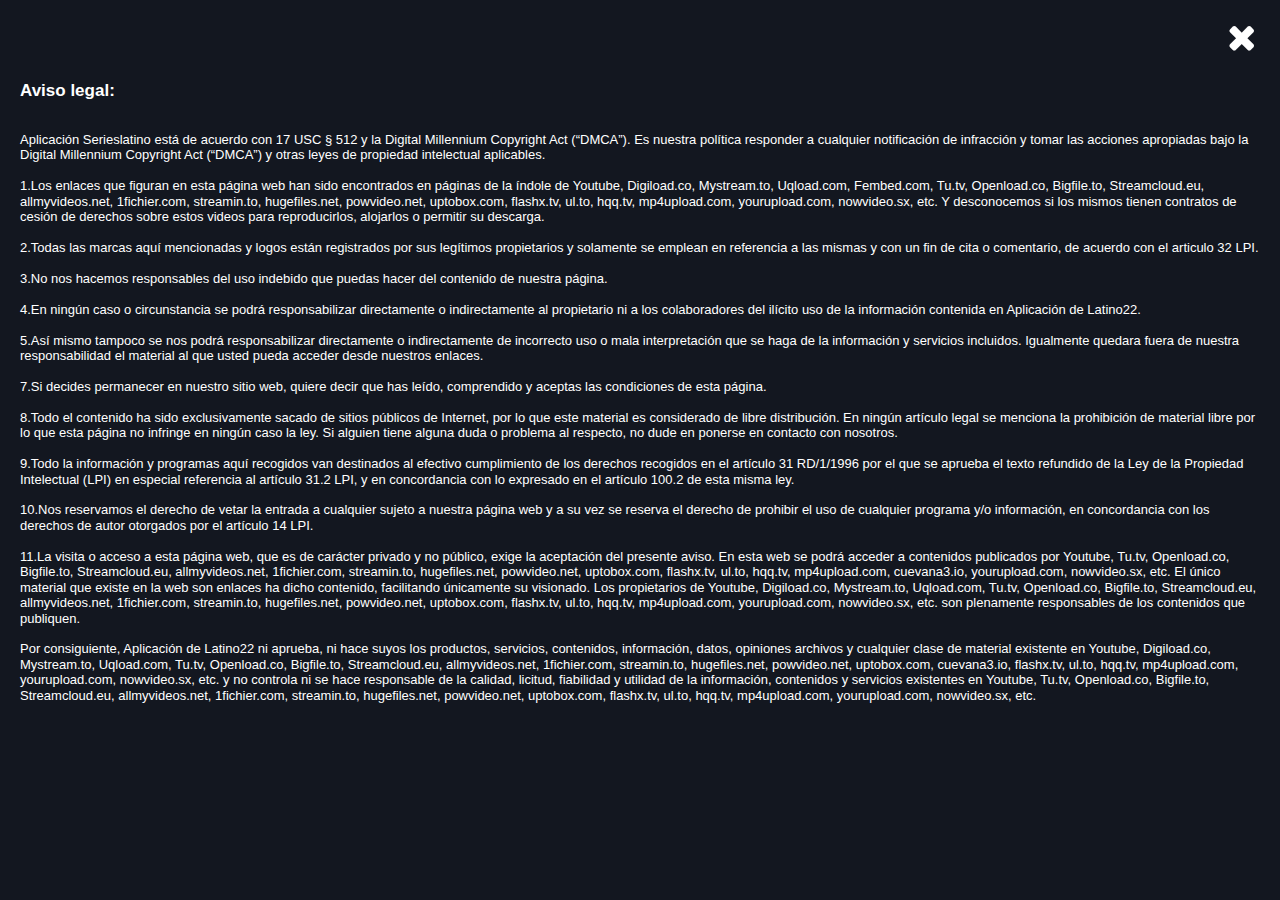
<file: aviso.html>
<!doctype html>
<html>
<head>
<meta charset="utf-8">
<title>Untitled Page</title>
<meta name="generator" content="WYSIWYG Web Builder 18 - https://www.wysiwygwebbuilder.com">
<meta name="viewport" content="width=device-width, initial-scale=1.0">
<link href="font-awesome.min.css" rel="stylesheet">
<link href="SeriesLatino2.css" rel="stylesheet">
<link href="aviso.css" rel="stylesheet">
</head>
<body>
<div id="wb_LayoutGrid1">
<div id="LayoutGrid1">
<div class="row">
<div class="col-1">
<div id="wb_Text1">
<span style="color:#FFFFFF;font-family:Arial;font-size:13px;"><br><br></span><span style="color:#FFFFFF;font-family:Arial;font-size:17px;"><strong>Aviso legal:</strong></span><span style="color:#FFFFFF;font-family:Arial;font-size:13px;"><br><br> <br>Aplicación Serieslatino está de acuerdo con 17 USC § 512 y la Digital Millennium Copyright Act (“DMCA”). Es nuestra política responder a cualquier notificación de infracción y tomar las acciones apropiadas bajo la Digital Millennium Copyright Act (“DMCA”) y otras leyes de propiedad intelectual aplicables.<br> <br>1.Los enlaces que figuran en esta página web han sido encontrados en páginas de la índole de Youtube, Digiload.co, Mystream.to, Uqload.com, Fembed.com, Tu.tv, Openload.co, Bigfile.to, Streamcloud.eu, allmyvideos.net, 1fichier.com, streamin.to, hugefiles.net, powvideo.net, uptobox.com, flashx.tv, ul.to, hqq.tv, mp4upload.com, yourupload.com, nowvideo.sx, etc. Y desconocemos si los mismos tienen contratos de cesión de derechos sobre estos videos para reproducirlos, alojarlos o permitir su descarga.<br> <br>2.Todas las marcas aquí mencionadas y logos están registrados por sus legítimos propietarios y solamente se emplean en referencia a las mismas y con un fin de cita o comentario, de acuerdo con el articulo 32 LPI.<br> <br>3.No nos hacemos responsables del uso indebido que puedas hacer del contenido de nuestra página.<br> <br>4.En ningún caso o circunstancia se podrá responsabilizar directamente o indirectamente al propietario ni a los colaboradores del ilícito uso de la información contenida en Aplicación de Latino22.<br> <br>5.Así mismo tampoco se nos podrá responsabilizar directamente o indirectamente de incorrecto uso o mala interpretación que se haga de la información y servicios incluidos. Igualmente quedara fuera de nuestra responsabilidad el material al que usted pueda acceder desde nuestros enlaces.<br> <br>7.Si decides permanecer en nuestro sitio web, quiere decir que has leído, comprendido y aceptas las condiciones de esta página.<br> <br>8.Todo el contenido ha sido exclusivamente sacado de sitios públicos de Internet, por lo que este material es considerado de libre distribución. En ningún artículo legal se menciona la prohibición de material libre por lo que esta página no infringe en ningún caso la ley. Si alguien tiene alguna duda o problema al respecto, no dude en ponerse en contacto con nosotros.<br> <br>9.Todo la información y programas aquí recogidos van destinados al efectivo cumplimiento de los derechos recogidos en el artículo 31 RD/1/1996 por el que se aprueba el texto refundido de la Ley de la Propiedad Intelectual (LPI) en especial referencia al artículo 31.2 LPI, y en concordancia con lo expresado en el artículo 100.2 de esta misma ley.<br> <br>10.Nos reservamos el derecho de vetar la entrada a cualquier sujeto a nuestra página web y a su vez se reserva el derecho de prohibir el uso de cualquier programa y/o información, en concordancia con los derechos de autor otorgados por el artículo 14 LPI.<br> <br>11.La visita o acceso a esta página web, que es de carácter privado y no público, exige la aceptación del presente aviso. En esta web se podrá acceder a contenidos publicados por Youtube, Tu.tv, Openload.co, Bigfile.to, Streamcloud.eu, allmyvideos.net, 1fichier.com, streamin.to, hugefiles.net, powvideo.net, uptobox.com, flashx.tv, ul.to, hqq.tv, mp4upload.com, cuevana3.io, yourupload.com, nowvideo.sx, etc. El único material que existe en la web son enlaces ha dicho contenido, facilitando únicamente su visionado. Los propietarios de Youtube, Digiload.co, Mystream.to, Uqload.com, Tu.tv, Openload.co, Bigfile.to, Streamcloud.eu, allmyvideos.net, 1fichier.com, streamin.to, hugefiles.net, powvideo.net, uptobox.com, flashx.tv, ul.to, hqq.tv, mp4upload.com, yourupload.com, nowvideo.sx, etc. son plenamente responsables de los contenidos que publiquen.<br> <br>Por consiguiente, Aplicación de Latino22 ni aprueba, ni hace suyos los productos, servicios, contenidos, información, datos, opiniones archivos y cualquier clase de material existente en Youtube, Digiload.co, Mystream.to, Uqload.com, Tu.tv, Openload.co, Bigfile.to, Streamcloud.eu, allmyvideos.net, 1fichier.com, streamin.to, hugefiles.net, powvideo.net, uptobox.com, cuevana3.io, flashx.tv, ul.to, hqq.tv, mp4upload.com, yourupload.com, nowvideo.sx, etc. y no controla ni se hace responsable de la calidad, licitud, fiabilidad y utilidad de la información, contenidos y servicios existentes en Youtube, Tu.tv, Openload.co, Bigfile.to, Streamcloud.eu, allmyvideos.net, 1fichier.com, streamin.to, hugefiles.net, powvideo.net, uptobox.com, flashx.tv, ul.to, hqq.tv, mp4upload.com, yourupload.com, nowvideo.sx, etc.<br><br></span>
</div>
</div>
</div>
</div>
</div>
<div id="upStickyLayer" style="position:fixed;text-align:left;left:auto;right:10px;top:10px;width:61px;height:53px;z-index:3;">
<div id="wb_IconFont1" style="position:absolute;left:9px;top:8px;width:47px;height:37px;text-align:center;z-index:1;">
<a href="./index.html"><div id="IconFont1"><i class="fa fa-times"></i></div></a></div>
</div>
</body>
</html>
</file>
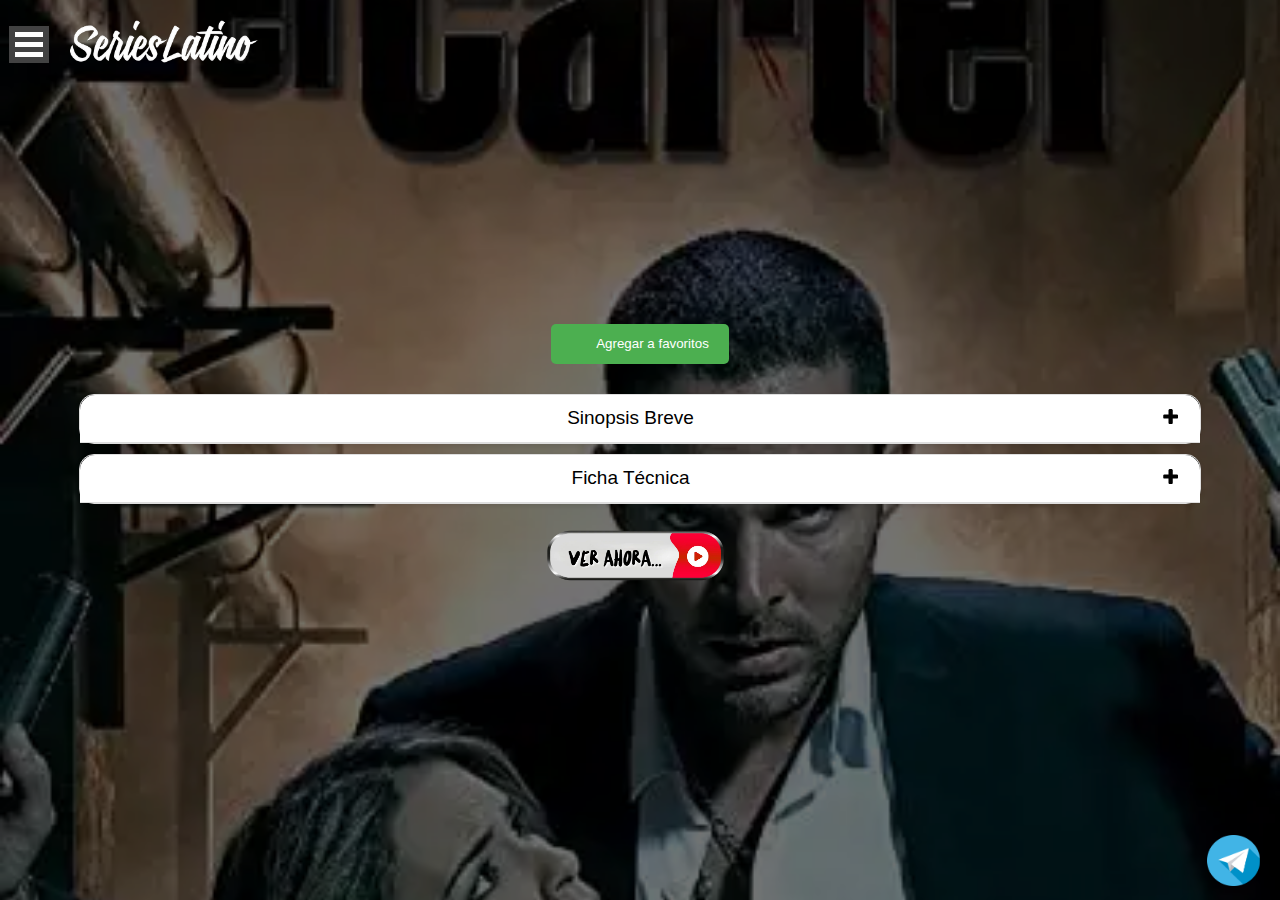
<file: cartel.html>
<!doctype html>
<html>
<head>
<meta charset="utf-8">
<title>Lady, la vendedora de rosas</title>
<meta name="description" content="Lady es una niña de diez años que roba rosas para venderlas, poder comer y juntar el pago que arriendan en un inquilinato junto con su madre Fátima, una mujer desgastada por los golpes de la vida; y su hermano Didier, de ocho años. El gran amigo de Lady es Alex, un joven algo tímido, quien es hijo de Arnulfo, hermano de Elmer, dueño del inquilinato y quien fue abandonado por su mujer en el altar. Fátima y Lady se disponen a vender en los semáforos las rosas que han robado en el barrio El Poblado, con el fin de pagar lo que le adeudan a don Elmer...

Sofía Soto, una abogada defensora de menores muy ceñida a las normas, está empeñada en separar a Fátima de su hija por ponerla a trabajar de vendedora ambulante, creyendo que así ayudará a rescatar a una niña más en situación de abandono. Con el tiempo, Lady termina en un orfanato en el municipio de La Estrella, cerca de Medellín. Ella hace lo que sea por reencontrarse con su madre, intenta fugarse varias veces, pero es localizada antes de cumplir con su objetivo. Lady les da guerra a las religiosas donde se encuentra internada, hasta el punto de llegar a recibir fuertes castigos.

El tiempo pasa y Fátima, agobiada por la pérdida de Lady, se sumerge cada vez más en el alcohol. Guarda la esperanza que cuando se encuentre con su hija ella sea una mejor persona. La joven a sus catorce años ha aprendido todo sobre valores, pero poco sobre comportamiento. Mientras tanto, Marco García, un director de cine que anda en la búsqueda de actrices, prepara su nueva película: un proyecto sobre niñas que deambulan por la ciudad vendiendo rosas.">
<meta name="keywords" content="lady,lady la vendedora de rosas">
<meta name="author" content="RCN Televisión">
<meta name="categories" content="Drama">
<meta name="viewport" content="width=device-width, initial-scale=1.0">
<link href="font-awesome.min.css" rel="stylesheet">
<link href="SeriesLatino2.css" rel="stylesheet">
<link href="cartel.css" rel="stylesheet">
<script src="jquery-3.6.0.min.js"></script>
<script src="jquery-ui.min.js"></script>
<script src="bootstrap.min.js"></script>
<script src="wb.overlay.min.js"></script>
<script src="wb.drilldownmenu.min.js"></script>
<script src="wwb18.min.js"></script>
<script>
$(document).ready(function()
{
   $("a[href*='#intro']").click(function(event)
   {
      event.preventDefault();
      $('html, body').stop().animate({ scrollTop: $('#wb_intro').offset().top-88 }, 600, 'easeOutExpo');
   });
   $('#OverlayMenu1-overlay').overlay({hideTransition:true});
   $('.OverlayMenu1').drilldownmenu({backText: 'Atrás'});
   $('#OverlayMenu1').on('click', function(e)
   {
      $.overlay.show($('#OverlayMenu1-overlay'));
      return false;
   });
   if (navigator.userAgent.indexOf('Safari') != -1 && navigator.userAgent.indexOf('Chrome') == -1) {$('#preloader').remove();}
});
$(window).on('load', function()
{
   $('#preloader').remove();
});
</script>
</head>
<body>
<div id="wb_intro">
<div id="intro-overlay"></div>
<div id="intro">
<div class="col-1">
<div id="wb_LayoutGrid2">
<div id="LayoutGrid2">
<div class="col-1">
<div id="wb_fav">
<div id="fav">
<div class="row">
<div class="col-1">
<div id="Html1" style="display:inline-block;width:100%;height:85px;z-index:1">

<div class="container">
  <div id="botonFavoritosContainer">
    <button id="botonFavoritos" class="boton-favoritos">
      <span class="corazon-icono"></span>Agregar a favoritos
    </button>
  </div>
</div>

<script>
  var favoritos = JSON.parse(localStorage.getItem("favoritos")) || [];
  var paginaActual = {
    url: window.location.href,
    titulo: "El cartel de los sapos",
        imagen: "./img/cartelop.webp",
        enlace: "./cartel.html",
  };

  if (favoritos.some(function(favorito) {
    return favorito.url === paginaActual.url;
  })) {
    mostrarBotonEliminar();
  } else {
    mostrarBotonAgregar();
  }

  function mostrarBotonEliminar() {
    var botonEliminar = document.createElement("button");
    botonEliminar.innerHTML = '<span class="caneca-icono"></span>Eliminar de favoritos';
    botonEliminar.className = "boton-eliminar animate-boton";
    botonEliminar.addEventListener("click", function() {
      var index = favoritos.findIndex(function(favorito) {
        return favorito.url === paginaActual.url;
      });
      if (index !== -1) {
        favoritos.splice(index, 1);
        localStorage.setItem("favoritos", JSON.stringify(favoritos));
      }
      mostrarBotonAgregar();
    });

    var botonFavoritosContainer = document.getElementById("botonFavoritosContainer");
    botonFavoritosContainer.innerHTML = "";
    botonFavoritosContainer.appendChild(botonEliminar);
  }

  function mostrarBotonAgregar() {
    var botonAgregar = document.createElement("button");
    botonAgregar.innerHTML = '<span class="corazon-icono"></span>Agregar a favoritos';
    botonAgregar.className = "boton-favoritos animate-boton";
    botonAgregar.addEventListener("click", function() {
      favoritos.push(paginaActual);
      localStorage.setItem("favoritos", JSON.stringify(favoritos));
      mostrarBotonEliminar();
    });

    var botonFavoritosContainer = document.getElementById("botonFavoritosContainer");
    botonFavoritosContainer.innerHTML = "";
    botonFavoritosContainer.appendChild(botonAgregar);
  }
</script></div>
</div>
</div>
</div>
</div>
<div id="wb_Card1" style="display:flex;width:calc(100% - 10px);z-index:3;" class="card">
   <div id="Card1-card-header" class="collapsed" aria-expanded="false" data-bs-toggle="collapse" href="#Card1-card-body">Sinopsis Breve<svg class="icon-collapsed" viewBox="0 0 76 76" version="1.1" xmlns="http://www.w3.org/2000/svg">
   <path d="M68 34 L68 42 C68 43, 68 44, 67 45 C66 46, 65 46, 64 46 L47 46 L47 64 C47 65, 46 66, 45 67 C45 68, 44 68, 43 68 L34 68 C33 68, 32 68, 32 67 C31 66, 30 65, 30 64 L30 46 L13 46 C12 46, 11 46, 10 45 C9 44, 9 43, 9 42 L9 34 C9 33, 9 32, 10 31 C11 31, 12 30, 13 30 L30 30 L30 12 C30 11, 31 10, 32 10 C32 9, 33 8, 34 8 L43 8 C44 8, 45 9, 45 10 C46 10, 47 11, 47 12 L47 30 L64 30 C65 30, 66 31, 67 31 C68 32, 68 33, 68 34"/>
</svg>
<svg class="icon-expanded" viewBox="0 0 76 76" version="1.1" xmlns="http://www.w3.org/2000/svg">
   <path d="M68 34 L68 42 C68 43, 68 44, 67 45 C66 46, 65 46, 64 46 L13 46 C12 46, 11 46, 10 45 C9 44, 9 43, 9 42 L9 34 C9 33, 9 32, 10 31 C11 31, 12 30, 13 30 L64 30 C65 30, 66 31, 67 31 C68 32, 68 33, 68 34"/>
</svg>
</div>
   <div id="Card1-card-body" class="collapse" data-bs-parent="#wb_Card1">
      <div id="Card1-card-item1"></div>
      <hr id="Card1-card-item2">
      <div id="Card1-card-item3"><br><br>El cartel de los sapos</div>
      <div id="Card1-card-item4"><h2><br><br><br>T-1<br><br>La serie comienza con Martín González (Manolo Cardona) contando su historia de la cárcel, recordando cuando tenía quince años y su madre trabajaba en Estados Unidos para enviarles dinero. Martín le pide a su mejor amigo Pepe Cadena (Diego Cadavid) que lo lleve a donde su hermano mayor Óscar Cadena (Fernando Solórzano), también conocido como Don Óscar que en ese momento es el jefe supremo del Cartel del Pacífico  para entrar al negocio.<br><br>Martín inicia desde abajo, desde las denominadas "cocinas"; yendo a trabajar todos los días después del colegio. Aquí permaneció por cinco años, pero luego se convirtió en un narcotraficante de talla mayor, siendo una persona clave en el negocio, se le conocía con el alias de "Fresita".<br><br>T-2<br><br>En esta, Martín González finalizó su versión de la historia sobre los carteles de la droga, y ahora es Pepe Cadena quien toma la palabra para contar lo que ocurrió durante los cuatro años siguientes: cómo logró salir de la cárcel en Nueva York con el pretexto de colaborar con la DEA, su huida a Colombia, y finalmente, el momento en que fue nuevamente arrestado y puesto en prisión.</h2></div>
      <div id="Card1-card-item5"><br>Narco serie</div>
   </div>
</div>
<div id="wb_Card2" style="display:flex;width:calc(100% - 10px);z-index:4;" class="card">
   <div id="Card2-card-header" class="collapsed" aria-expanded="false" data-bs-toggle="collapse" href="#Card2-card-body">Ficha Técnica<svg class="icon-collapsed" viewBox="0 0 76 76" version="1.1" xmlns="http://www.w3.org/2000/svg">
   <path d="M68 34 L68 42 C68 43, 68 44, 67 45 C66 46, 65 46, 64 46 L47 46 L47 64 C47 65, 46 66, 45 67 C45 68, 44 68, 43 68 L34 68 C33 68, 32 68, 32 67 C31 66, 30 65, 30 64 L30 46 L13 46 C12 46, 11 46, 10 45 C9 44, 9 43, 9 42 L9 34 C9 33, 9 32, 10 31 C11 31, 12 30, 13 30 L30 30 L30 12 C30 11, 31 10, 32 10 C32 9, 33 8, 34 8 L43 8 C44 8, 45 9, 45 10 C46 10, 47 11, 47 12 L47 30 L64 30 C65 30, 66 31, 67 31 C68 32, 68 33, 68 34"/>
</svg>
<svg class="icon-expanded" viewBox="0 0 76 76" version="1.1" xmlns="http://www.w3.org/2000/svg">
   <path d="M68 34 L68 42 C68 43, 68 44, 67 45 C66 46, 65 46, 64 46 L13 46 C12 46, 11 46, 10 45 C9 44, 9 43, 9 42 L9 34 C9 33, 9 32, 10 31 C11 31, 12 30, 13 30 L64 30 C65 30, 66 31, 67 31 C68 32, 68 33, 68 34"/>
</svg>
</div>
   <div id="Card2-card-body" class="collapse" data-bs-parent="#wb_Card2">
      <div id="Card2-card-item1"></div>
      <div id="Card2-card-item2"><br>Título Original: El cartel de los sapos<br>Dirección: Luis Alberto Restrepo<br>Estado: Finalizado<br>País: Colombia<br>Temporadas: 2<br>Episodios: 57 T1 - 50 T2<br>Año: 2008 - 2010<br></div>
   </div>
</div>
<div id="wb_Icon1" style="display:none;width:139px;height:73px;text-align:center;z-index:5;">
<a href="./ladyt1-o1.html" target="InlineFrame1" onclick="ShowObjectWithEffect('InlineFrame1', 1, 'dropright', 500);ShowObjectWithEffect('wb_Icon1', 0, 'fade', 500);ShowObjectWithEffect('wb_Card1', 0, 'fade', 1);ShowObjectWithEffect('wb_Card2', 0, 'fade', 0);ShowObjectWithEffect('boton_cloce', 0, 'fade', 500);ShowObjectWithEffect('wb_Icon2', 1, 'fade', 500);ShowObjectWithEffect('h', 0, 'fade', 500);ShowObjectWithEffect('wb_fav', 0, 'fade', 500);ShowObjectWithEffect('Icon3', 1, 'fade', 500);ShowObjectWithEffect('wb_Image1', 0, 'fade', 500);return false;"><div id="Icon1"><i class="fa fa-play-circle"></i></div></a>
</div>
<iframe name="InlineFrame1" id="InlineFrame1" src="./cartelt1.html" scrolling="no" allowfullscreen></iframe>
</div>
</div>
</div>
<div id="wb_Image3" style="display:inline-block;width:195px;height:87px;z-index:8;">
<a href="#" onclick="ShowObjectWithEffect('InlineFrame1', 1, 'dropright', 500);ShowObjectWithEffect('wb_Image3', 0, 'fade', 500);ShowObjectWithEffect('wb_Card1', 0, 'dropright', 500);ShowObjectWithEffect('wb_Card2', 0, 'dropleft', 500);ShowObjectWithEffect('wb_Icon2', 1, 'fade', 500);ShowObjectWithEffect('h', 0, 'fade', 500);ShowObjectWithEffect('wb_fav', 0, 'fade', 500);return false;"><img src="20230529_180338_332 (1).webp" id="Image3" alt=""></a>
</div>
</div>
</div>
</div>
<div id="layermenu" style="position:fixed;text-align:center;left:0px;top:20px;width:40px;height:38px;z-index:20;">
<div id="layermenu_Container" style="width:40px;position:relative;margin-left:auto;margin-right:auto;text-align:left;">
<div id="wb_Icon2" style="position:absolute;left:1px;top:5px;width:35px;height:33px;visibility:hidden;text-align:center;z-index:15;">
<a href="./index.html" onclick="ShowObjectWithEffect('wb_Icon2', 0, 'fade', 500);ShowObjectWithEffect('boton_cloce', 1, 'fade', 500);ShowObjectWithEffect('InlineFrame1', 0, 'fade', 500);ShowObjectWithEffect('wb_Card1', 1, 'dropright', 500);ShowObjectWithEffect('wb_Card2', 1, 'dropleft', 500);ShowObjectWithEffect('h', 1, 'fade', 500);ShowObjectWithEffect('wb_Image3', 1, 'fade', 500);ShowObjectWithEffect('wb_fav', 1, 'fade', 500);ShowObjectWithEffect('Icon3', 0, 'fade', 500);ShowObjectWithEffect('wb_Image1', 1, 'fade', 500);return false;"><div id="Icon2"><i class="fa fa-chevron-circle-left"></i></div></a></div>
</div>
</div>
<div id="h" style="position:fixed;text-align:center;left:0px;top:20px;width:258px;height:43px;z-index:21;">
<div id="h_Container" style="width:258px;position:relative;margin-left:auto;margin-right:auto;text-align:left;">
<div id="wb_Image2" style="position:absolute;left:70px;top:0px;width:188px;height:43px;z-index:16;">
<img src="images/8248849621_2e551c55-070d-47aa-9422-2b995658cef6.png" id="Image2" alt="" width="188" height="43"></div>
<div id="wb_OverlayMenu1" style="position:absolute;left:9px;top:6px;width:40px;height:37px;z-index:17;">
<a href="#" id="OverlayMenu1">
<span class="line"></span>
<span class="line">
</span><span class="line"></span>
</a>
</div>
</div>
</div>

<div id="Layer2" style="position:fixed;text-align:right;left:auto;right:20px;top:auto;bottom:14px;width:53px;height:51px;z-index:23;">
<div id="Layer2_Container" style="width:53px;position:relative;margin-left:auto;margin-right:0;text-align:left;">
<div id="wb_Image1" style="position:absolute;left:0px;top:0px;width:53px;height:51px;z-index:18;">
<a href="https://t.me/+-RNE8YcFmKtmOTMx" target="_blank"><img src="images/telegrama.png" id="Image1" alt="" width="53" height="53"></a></div>
</div>
</div>
<div id="OverlayMenu1-overlay">
<div class="OverlayMenu1">
<ul class="drilldown-menu" role="menu">
<li><a role="menuitem" href="./index.html" class="OverlayMenu1-effect"><i class="fa fa-home overlay-icon"></i>Inicio</a></li>
<li><a role="menuitem" href="./categorias.html" class="OverlayMenu1-effect"><i class="fa fa-caret-right overlay-icon"></i>Categorias</a></li>
<li><a role="menuitem" href="./buscar.html" class="OverlayMenu1-effect"><i class="fa fa-search overlay-icon"></i>Buscar</a></li>
<li><a role="menuitem" href="./favoritos.html" class="OverlayMenu1-effect"><i class="fa fa-heart overlay-icon"></i>Favoritos</a></li>
<li>
<a role="menuitem" href="#" class="OverlayMenu1-effect"><i class="fa fa-circle overlay-icon"></i>En&nbsp;vivo</a>
<ul class="drilldown-submenu" role="menu">
<li><a role="menuitem" href="#" class="OverlayMenu1-effect"><i class="fa fa-circle overlay-icon"></i>Tv&nbsp;Nacional</a></li>
<li><a role="menuitem" href="#" class="OverlayMenu1-effect"><i class="fa fa-circle overlay-icon"></i>Futbol&nbsp;en&nbsp;vivo</a></li>
</ul>
</li>
   </ul>
</div>
<a class="close-button" id="OverlayMenu1-close" href="#" role="button" aria-hidden="true"><span></span></a>
</div>
<script>
        document.addEventListener('DOMContentLoaded', () => {
            var disclaimer = document.querySelector("img[alt='www.000webhost.com']");
            if(disclaimer) {
                disclaimer.remove();
            }
        });
    </script>
    
    
  <div id="preloader"></div>
</body>
</html>
</file>
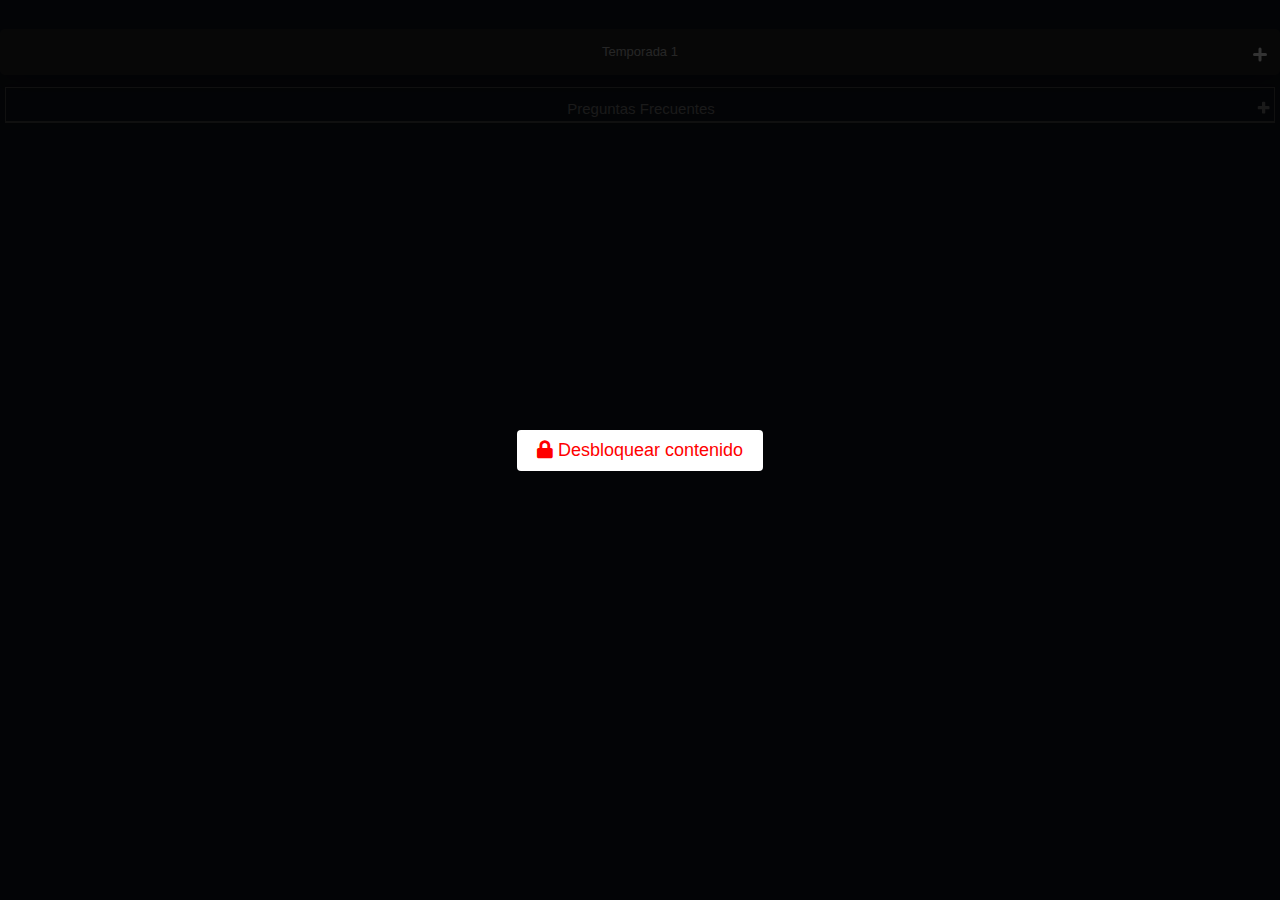
<file: cartelt1.html>
<!doctype html>
<html>
<head>
<meta charset="utf-8">
<title>Untitled Page</title>
<meta name="generator" content="WYSIWYG Web Builder 18 - https://www.wysiwygwebbuilder.com">
<meta name="viewport" content="width=device-width, initial-scale=1.0">
<link href="SeriesLatino2.css" rel="stylesheet">
<link href="cartelt1.css" rel="stylesheet">
<script src="bootstrap.min.js"></script>
<script src="jquery-3.6.0.min.js"></script>
<script>
$(document).ready(function()
{
   if (navigator.userAgent.indexOf('Safari') != -1 && navigator.userAgent.indexOf('Chrome') == -1) {$('#preloader').remove();}
});
$(window).on('load', function()
{
   $('#preloader').remove();
});
</script>
<meta name="referrer" content="never" />
</head>
<body>
<div id="wb_LayoutGrid1">
<div id="LayoutGrid1">
<div class="col-1">
<html>
  <head>
      <meta charset="UTF-8">
    <meta name="viewport" content="width=device-width, initial-scale=1.0">
    <meta http-equiv="X-UA-Compatible" content="ie=edge">
<link href="https://pro.fontawesome.com/releases/v5.10.0/css/all.css" rel="stylesheet">

    

<div id="blocker">
    <div id="container">
      <button id="unlockButton"><i class="fas fa-lock"></i> Desbloquear contenido</button>
    </div>
  </div>


<script>

window.addEventListener('DOMContentLoaded', function() {
  var webPages = [
    './publicidad1.html',
    './publicidad3.html',
    'https://kiksajex.com/4/6055282',
    './publicidad4.html',
    'https://kiksajex.com/4/6051547',
    './publi5Only1.html',
    'https://zaltaumi.net/4/6055282',
    './publicidad1.html',
    './publicidad1.html',
    './publicidad3.html'
    // Agrega aquí más URL de páginas web separadas por comas
  ];

  var currentIndex = 0;
  var iframeInterval;

  var blocker = document.getElementById('blocker');
  var unlockButton = document.getElementById('unlockButton');
  var container = document.getElementById('container');

  unlockButton.addEventListener('click', function() {
    container.innerHTML = '<div id="countdownWrapper">La publicidad se cerrará en: <span id="countdown">45</span></div><div id="iframeWrapper"><iframe id="contentFrame" width="100%" height="500px" src="" frameborder="0"></iframe></div>';
    var countdown = document.getElementById('countdown');
    var seconds = 45;

    var iframeWrapper = document.getElementById('iframeWrapper');
    iframeWrapper.style.display = 'block';

    var message = document.createElement('div');
    message.id = 'message';
    message.textContent = 'Espera a que termine el tiempo, si le sale algo de abrir enlaces externos dale Cancelar, NO aceptes, descarges ni instales nada.';
    container.appendChild(message);

    function changeWebPage() {
      if (currentIndex >= webPages.length) {
        currentIndex = 0;
      }
      var randomWebPage = webPages[currentIndex];
      var contentFrame = document.getElementById('contentFrame');
      contentFrame.src = randomWebPage;
      currentIndex++;
    }

    changeWebPage(); // Cambiar a la primera página de inmediato

    iframeInterval = setInterval(changeWebPage, 5000); // Cambiar cada 8 segundos

    var interval = setInterval(function() {
      seconds--;
      countdown.textContent = seconds;

      if (seconds === 0) {
        blocker.style.display = 'none';
        clearInterval(interval);
        clearInterval(iframeInterval);
      }
    }, 1000);
  });
});

</script>



  </head>
  <body>

<div class="ConjuntoHeadCont">
</div></div>
<div class="xs">
</div>
<div class="titulo">
</div>
<i></i>

<i></i>
</info><br>
<h3 style="color:#cc0000;padding:7px;font-size:20px"></h3>
<p style="color:#fff;padding:7px;text-align: justify;line-height:18px;">
    

</p>

<div class="container">
  <div class="accordion v2">
    <div class="a-container">
      <p class="a-btn">Temporada 1<span></span></p>
      <div class="a-panel">
<main class="main">
  <div class="container">
    <div class="accordion">
      <div class="accordion-item">
        <h3 class="title">
          <span>Capitulo 1 &nbsp;</span>
          <div class="button-container">
    <button class="button" id="button1ll">No visto</button>
  </div>
          <i class="fas fa-chevron-down"></i>
        </h3>
        <p class="paragraph">
    
    <a class="fs-abrir-lightbox" href="javascript:void(0);" data-video="https://ok.ru/videoembed/4688149088879" data-titulo="Capitulo 1"><span style="color: yellow;">Opcion 1</span></a>
<a class="fs-abrir-lightbox" href="javascript:void(0);" data-video="https://ok.ru/videoembed/4688149088879" data-titulo="Capitulo 1"><span style="color: red;">Opcion 2</span></a>
<a class="fs-abrir-lightbox" href="javascript:void(0);" data-video="https://ok.ru/videoembed/4688149088879" data-titulo="Capitulo 1"><span style="color: blue;">Opcion 3</span></a>

   </p>
      </div>
      <div class="accordion-item">
        <h3 class="title">
          <span>Capitulo 2 &nbsp;</span>
          <div class="button-container">
    <button class="button" id="button2ll">No visto</button>
  </div>
          <i class="fas fa-chevron-down"></i>
        </h3>
        <p class="paragraph">
    
<a class="fs-abrir-lightbox" href="javascript:void(0);" data-video="https://ok.ru/videoembed/4688149088879" data-titulo="Título del video 2"><span style="color: yellow;">Opcion 1</span></a>
<a class="fs-abrir-lightbox" href="javascript:void(0);" data-video="https://ok.ru/videoembed/4688149088879" data-titulo="Título del video 3"><span style="color: red;">Opcion 2</span></a>
<a class="fs-abrir-lightbox" href="javascript:void(0);" data-video="https://ok.ru/videoembed/4688149088879" data-titulo="Título del video 4"><span style="color: blue;">Opcion 3</span></a>

 </p> 
	 
	 
	 </p>
       </div>
      <div class="accordion-item">
        <h3 class="title">
          <span>Capitulo 3 &nbsp;</span>
          <div class="button-container">
    <button class="button" id="button3ll">No visto</button>
  </div>
          <i class="fas fa-chevron-down"></i>
        </h3>
        <p class="paragraph">
     <a class="fs-abrir-lightbox" href="javascript:void(0);" data-video="https://ok.ru/videoembed/4688149088879" data-titulo="Título del video 2"><span style="color: yellow;">Opcion 1</span></a>
<a class="fs-abrir-lightbox" href="javascript:void(0);" data-video="https://ok.ru/videoembed/4688149088879" data-titulo="Título del video 3"><span style="color: red;">Opcion 2</span></a>
<a class="fs-abrir-lightbox" href="javascript:void(0);" data-video="https://ok.ru/videoembed/4688149088879" data-titulo="Título del video 4"><span style="color: blue;">Opcion 3</span></a>


     </p> 
	 
	  
	 
	 </p>
      </div>
      <div class="accordion-item">
        <h3 class="title">
          <span>Capitulo 4 &nbsp;</span>
          <div class="button-container">
    <button class="button" id="button4ll">No visto</button>
  </div>
          <i class="fas fa-chevron-down"></i>
        </h3>
        <p class="paragraph">
     <a class="fs-abrir-lightbox" href="javascript:void(0);" data-video="https://ok.ru/videoembed/4688149088879" data-titulo="Título del video 2"><span style="color: yellow;">Opcion 1</span></a>
<a class="fs-abrir-lightbox" href="javascript:void(0);" data-video="https://ok.ru/videoembed/4688149088879" data-titulo="Título del video 3"><span style="color: red;">Opcion 2</span></a>
<a class="fs-abrir-lightbox" href="javascript:void(0);" data-video="https://ok.ru/videoembed/4688149088879" data-titulo="Título del video 4"><span style="color: blue;">Opcion 3</span></a>

 </p> 
	 
	  
	 
	 </p>
      </div>
      <div class="accordion-item">
        <h3 class="title">
          <span>Capitulo 5 &nbsp;</span>
          <div class="button-container">
    <button class="button" id="button5ll">No visto</button>
  </div>
          <i class="fas fa-chevron-down"></i>
        </h3>
        <p class="paragraph">
     <a class="fs-abrir-lightbox" href="javascript:void(0);" data-video="https://ok.ru/videoembed/4688149088879" data-titulo="Título del video 2"><span style="color: yellow;">Opcion 1</span></a>
<a class="fs-abrir-lightbox" href="javascript:void(0);" data-video="https://ok.ru/videoembed/4688149088879" data-titulo="Título del video 3"><span style="color: red;">Opcion 2</span></a>
<a class="fs-abrir-lightbox" href="javascript:void(0);" data-video="https://ok.ru/videoembed/4688149088879" data-titulo="Título del video 4"><span style="color: blue;">Opcion 3</span></a>

     </p> 
	 
	  
	 
	 </p>
      </div>
      <div class="accordion-item">
        <h3 class="title">
          <span>Capitulo 6 &nbsp;</span>
          <div class="button-container">
    <button class="button" id="button6ll">No visto</button>
  </div>
          <i class="fas fa-chevron-down"></i>
        </h3>
        <p class="paragraph">
     <a class="fs-abrir-lightbox" href="javascript:void(0);" data-video="https://ok.ru/videoembed/4688149088879" data-titulo="Título del video 2"><span style="color: yellow;">Opcion 1</span></a>
<a class="fs-abrir-lightbox" href="javascript:void(0);" data-video="https://ok.ru/videoembed/4688149088879" data-titulo="Título del video 3"><span style="color: red;">Opcion 2</span></a>
<a class="fs-abrir-lightbox" href="javascript:void(0);" data-video="https://ok.ru/videoembed/4688149088879" data-titulo="Título del video 4"><span style="color: blue;">Opcion 3</span></a>

     </p> 
	 
	  
	 
	 </p>
      </div>
      <div class="accordion-item">
        <h3 class="title">
          <span>Capitulo 7 &nbsp;</span>
          <div class="button-container">
    <button class="button" id="button7ll">No visto</button>
  </div>
          <i class="fas fa-chevron-down"></i>
        </h3>
        <p class="paragraph">
     <a class="fs-abrir-lightbox" href="javascript:void(0);" data-video="https://ok.ru/videoembed/4688149088879" data-titulo="Título del video 2"><span style="color: yellow;">Opcion 1</span></a>
<a class="fs-abrir-lightbox" href="javascript:void(0);" data-video="https://ok.ru/videoembed/4688149088879" data-titulo="Título del video 3"><span style="color: red;">Opcion 2</span></a>
<a class="fs-abrir-lightbox" href="javascript:void(0);" data-video="https://ok.ru/videoembed/4688149088879" data-titulo="Título del video 4"><span style="color: blue;">Opcion 3</span></a>


 </p> 
	 
	  
	 
	 </p>
      </div>
      <div class="accordion-item">
        <h3 class="title">
          <span>Capitulo 8 &nbsp;</span>
          <div class="button-container">
    <button class="button" id="button8ll">No visto</button>
  </div>
          <i class="fas fa-chevron-down"></i>
        </h3>
        <p class="paragraph">
     <a class="fs-abrir-lightbox" href="javascript:void(0);" data-video="https://ok.ru/videoembed/4688149088879" data-titulo="Título del video 2"><span style="color: yellow;">Opcion 1</span></a>
<a class="fs-abrir-lightbox" href="javascript:void(0);" data-video="https://ok.ru/videoembed/4688149088879" data-titulo="Título del video 3"><span style="color: red;">Opcion 2</span></a>
<a class="fs-abrir-lightbox" href="javascript:void(0);" data-video="https://ok.ru/videoembed/4688149088879" data-titulo="Título del video 4"><span style="color: blue;">Opcion 3</span></a>

	 
	 </p> 
	 
	  
	 
	 </p>
      </div>
      <div class="accordion-item">
        <h3 class="title">
          <span>Capitulo 9 &nbsp;</span>
          <div class="button-container">
    <button class="button" id="button9ll">No visto</button>
  </div>
          <i class="fas fa-chevron-down"></i>
        </h3>
        <p class="paragraph">
     <a class="fs-abrir-lightbox" href="javascript:void(0);" data-video="https://ok.ru/videoembed/4688149088879" data-titulo="Título del video 2"><span style="color: yellow;">Opcion 1</span></a>
<a class="fs-abrir-lightbox" href="javascript:void(0);" data-video="https://ok.ru/videoembed/4688149088879" data-titulo="Título del video 3"><span style="color: red;">Opcion 2</span></a>
<a class="fs-abrir-lightbox" href="javascript:void(0);" data-video="https://ok.ru/videoembed/4688149088879" data-titulo="Título del video 4"><span style="color: blue;">Opcion 3</span></a>

     </p> 
	 
	  
	 
	 </p>
      </div>
      <div class="accordion-item">
        <h3 class="title">
          <span>Capitulo 10</span>
          <div class="button-container">
    <button class="button" id="button10ll">No visto</button>
  </div>
          <i class="fas fa-chevron-down"></i>
        </h3>
        <p class="paragraph">
     <a class="fs-abrir-lightbox" href="javascript:void(0);" data-video="https://ok.ru/videoembed/4688149088879" data-titulo="Título del video 2"><span style="color: yellow;">Opcion 1</span></a>
<a class="fs-abrir-lightbox" href="javascript:void(0);" data-video="https://ok.ru/videoembed/4688149088879" data-titulo="Título del video 3"><span style="color: red;">Opcion 2</span></a>
<a class="fs-abrir-lightbox" href="javascript:void(0);" data-video="https://ok.ru/videoembed/4688149088879" data-titulo="Título del video 4"><span style="color: blue;">Opcion 3</span></a>

     </p> 
	 
	  
	 
	 </p>
      </div>
      <div class="accordion-item">
        <h3 class="title">
          <span>Capitulo 11</span>
          <div class="button-container">
    <button class="button" id="button11">No visto</button>
  </div>
          <i class="fas fa-chevron-down"></i>
        </h3>
        <p class="paragraph">
    <a class="fs-abrir-lightbox" href="javascript:void(0);" data-video="https://ok.ru/videoembed/4688149088879" data-titulo="Título del video 2"><span style="color: yellow;">Opcion 1</span></a>
<a class="fs-abrir-lightbox" href="javascript:void(0);" data-video="https://ok.ru/videoembed/4688149088879" data-titulo="Título del video 3"><span style="color: red;">Opcion 2</span></a>
<a class="fs-abrir-lightbox" href="javascript:void(0);" data-video="https://ok.ru/videoembed/4688149088879" data-titulo="Título del video 4"><span style="color: blue;">Opcion 3</span></a>


 </p> 
	 
	  
	 
	 </p>
      </div>
      <div class="accordion-item">
        <h3 class="title">
          <span>Capitulo 12</span>
          <div class="button-container">
    <button class="button" id="button12">No visto</button>
  </div>
          <i class="fas fa-chevron-down"></i>
        </h3>
        <p class="paragraph">
     <a class="fs-abrir-lightbox" href="javascript:void(0);" data-video="https://ok.ru/videoembed/4688149088879" data-titulo="Título del video 2"><span style="color: yellow;">Opcion 1</span></a>
<a class="fs-abrir-lightbox" href="javascript:void(0);" data-video="https://ok.ru/videoembed/4688149088879" data-titulo="Título del video 3"><span style="color: red;">Opcion 2</span></a>
<a class="fs-abrir-lightbox" href="javascript:void(0);" data-video="https://ok.ru/videoembed/4688149088879" data-titulo="Título del video 4"><span style="color: blue;">Opcion 3</span></a>

	 
	 </p> 
	 
	  
	 
	 </p>
      </div>
      <div class="accordion-item">
        <h3 class="title">
          <span>Capitulo 13</span>
          <div class="button-container">
    <button class="button" id="button13">No visto</button>
  </div>
          <i class="fas fa-chevron-down"></i>
        </h3>
        <p class="paragraph">
     <a class="fs-abrir-lightbox" href="javascript:void(0);" data-video="https://ok.ru/videoembed/4687179483759"><span>Youtube</span></a> 
    
     </p> 
	 
	  
	 
	 </p>
      </div>
      <div class="accordion-item">
        <h3 class="title">
          <span>Capitulo 14</span>
          <div class="button-container">
    <button class="button" id="button14">No visto</button>
  </div>
          <i class="fas fa-chevron-down"></i>
        </h3>
        <p class="paragraph">
     <a class="fs-abrir-lightbox" href="javascript:void(0);" data-video="https://ok.ru/videoembed/4687179549295"><span>Youtube</span></a> 
    
     </p> 
	 
	  
	 
	 </p>
      </div>
      <div class="accordion-item">
        <h3 class="title">
          <span>Capitulo 15</span>
          <div class="button-container">
    <button class="button" id="button15">No visto</button>
  </div>
          <i class="fas fa-chevron-down"></i>
        </h3>
        <p class="paragraph">
     <a class="fs-abrir-lightbox" href="javascript:void(0);" data-video="https://ok.ru/videoembed/4687179811439"><span>Youtube</span></a> 
    

 </p> 
	 
	  
	 
	 </p>
      </div>
      <div class="accordion-item">
        <h3 class="title">
          <span>Capitulo 16</span>
          <div class="button-container">
    <button class="button" id="button16">No visto</button>
  </div>
          <i class="fas fa-chevron-down"></i>
        </h3>
        <p class="paragraph">
     <a class="fs-abrir-lightbox" href="javascript:void(0);" data-video="https://ok.ru/videoembed/4687180073583"><span>Youtube</span></a> 
    
	 
	 </p> 
	 
	  
	 
	 </p>
      </div>
      <div class="accordion-item">
        <h3 class="title">
          <span>Capitulo 17</span>
          <div class="button-container">
    <button class="button" id="button17">No visto</button>
  </div>
          <i class="fas fa-chevron-down"></i>
        </h3>
        <p class="paragraph">
     <a class="fs-abrir-lightbox" href="javascript:void(0);" data-video="https://ok.ru/videoembed/4687180139119"><span>Youtube</span></a> 
    
     </p> 
	 
	  
	 
	 </p>
      </div>
      <div class="accordion-item">
        <h3 class="title">
          <span>Capitulo 18</span>
          <div class="button-container">
    <button class="button" id="button18">No visto</button>
  </div>
          <i class="fas fa-chevron-down"></i>
        </h3>
        <p class="paragraph">
     <a class="fs-abrir-lightbox" href="javascript:void(0);" data-video="https://ok.ru/videoembed/4687180270191"><span>Youtube</span></a> 
    
     </p> 
	 
	  
	 
	 </p>
      </div>
      <div class="accordion-item">
        <h3 class="title">
          <span>Capitulo 19</span>
          <div class="button-container">
    <button class="button" id="button19">No visto</button>
  </div>
          <i class="fas fa-chevron-down"></i>
        </h3>
        <p class="paragraph">
     <a class="fs-abrir-lightbox" href="javascript:void(0);" data-video="https://ok.ru/videoembed/4687180663407"><span>Youtube</span></a> 
    

 </p> 
	 
	  
	 
	 </p>
      </div>
      <div class="accordion-item">
        <h3 class="title">
          <span>Capitulo 20</span>
          <div class="button-container">
    <button class="button" id="button20">No visto</button>
  </div>
          <i class="fas fa-chevron-down"></i>
        </h3>
        <p class="paragraph">
     <a class="fs-abrir-lightbox" href="javascript:void(0);" data-video="https://ok.ru/videoembed/4687181843055"><span>Youtube</span></a> 
    
	 
	 </p> 
	 
	  
	 
	 </p>
      </div>
      <div class="accordion-item">
        <h3 class="title">
          <span>Capitulo 21</span>
          <div class="button-container">
    <button class="button" id="button21">No visto</button>
  </div>
          <i class="fas fa-chevron-down"></i>
        </h3>
        <p class="paragraph">
     <a class="fs-abrir-lightbox" href="javascript:void(0);" data-video="https://ok.ru/videoembed/4687182563951"><span>Youtube</span></a> 
    
     </p> 
	 
	  
	 
	 </p>
      </div>
      <div class="accordion-item">
        <h3 class="title">
          <span>Capitulo 22</span>
          <div class="button-container">
    <button class="button" id="button22">No visto</button>
  </div>
          <i class="fas fa-chevron-down"></i>
        </h3>
        <p class="paragraph">
     <a class="fs-abrir-lightbox" href="javascript:void(0);" data-video="https://ok.ru/videoembed/4687183219311"><span>Youtube</span></a> 
    
     </p> 
	 
	  
	 
	 </p>
      </div>
      <div class="accordion-item">
        <h3 class="title">
          <span>Capitulo 23</span>
          <div class="button-container">
    <button class="button" id="button23">No visto</button>
  </div>
          <i class="fas fa-chevron-down"></i>
        </h3>
        <p class="paragraph">
     <a class="fs-abrir-lightbox" href="javascript:void(0);" data-video="https://ok.ru/videoembed/4687183350383"><span>Youtube</span></a> 
    

 </p> 
	 
	  
	 
	 </p>
      </div>
      <div class="accordion-item">
        <h3 class="title">
          <span>Capitulo 24</span>
          <div class="button-container">
    <button class="button" id="button24">No visto</button>
  </div>
          <i class="fas fa-chevron-down"></i>
        </h3>
        <p class="paragraph">
     <a class="fs-abrir-lightbox" href="javascript:void(0);" data-video="https://ok.ru/videoembed/4688148695663"><span>Youtube</span></a> 
    
    </p> 
	 
	  
	 
	 </p>
      </div>
      <div class="accordion-item">
        <h3 class="title">
          <span>Capitulo 25</span>
          <div class="button-container">
    <button class="button" id="button25">No visto</button>
  </div>
          <i class="fas fa-chevron-down"></i>
        </h3>
        <p class="paragraph">
     <a class="fs-abrir-lightbox" href="javascript:void(0);" data-video="https://ok.ru/videoembed/4688148826735"><span>Youtube</span></a> 
    
     </p> 
	 
	  
	 
	 </p>
      </div>
      <div class="accordion-item">
        <h3 class="title">
          <span>Capitulo 26</span>
          <div class="button-container">
    <button class="button" id="button26">No visto</button>
  </div>
          <i class="fas fa-chevron-down"></i>
        </h3>
        <p class="paragraph">
     <a class="fs-abrir-lightbox" href="javascript:void(0);" data-video="https://ok.ru/videoembed/4688148957807"><span>Youtube</span></a> 
    
     </p> 
	 
	  
	 
	 </p>
      </div>
      <div class="accordion-item">
        <h3 class="title">
          <span>Capitulo 27</span>
          <div class="button-container">
    <button class="button" id="button27">No visto</button>
  </div>
          <i class="fas fa-chevron-down"></i>
        </h3>
        <p class="paragraph">
     <a class="fs-abrir-lightbox" href="javascript:void(0);" data-video="https://ok.ru/videoembed/4688149088879"><span>Youtube</span></a> 
    

 </p> 
	 
	  
	 
	 </p>
      </div>
      <div class="accordion-item">
        <h3 class="title">
          <span>Capitulo 28</span>
          <div class="button-container">
    <button class="button" id="button28">No visto</button>
  </div>
          <i class="fas fa-chevron-down"></i>
        </h3>
        <p class="paragraph">
     <a class="fs-abrir-lightbox" href="javascript:void(0);" data-video="https://ok.ru/videoembed/4688149219951"><span>Youtube</span></a> 
    
	 </p> 
	 
	  
	 
      </p>
      </div>
      <div class="accordion-item">
        <h3 class="title">
          <span>Capitulo 29</span>
          <div class="button-container">
    <button class="button" id="button29">No visto</button>
  </div>
          <i class="fas fa-chevron-down"></i>
        </h3>
        <p class="paragraph">
     <a class="fs-abrir-lightbox" href="javascript:void(0);" data-video="https://ok.ru/videoembed/4688150989423"><span>Youtube</span></a> 
    

 </p> 
	 
      </p>
      </div>
      <div class="accordion-item">
        <h3 class="title">
          <span>Capitulo 30</span>
          <div class="button-container">
    <button class="button" id="button30">No visto</button>
  </div>
          <i class="fas fa-chevron-down"></i>
        </h3>
        <p class="paragraph">
     <a class="fs-abrir-lightbox" href="javascript:void(0);" data-video="https://ok.ru/videoembed/4688151775855"><span>Youtube</span></a> 
    

 </p> 
 
 </p>
      </div>
      <div class="accordion-item">
        <h3 class="title">
          <span>Capitulo 31</span>
          <div class="button-container">
    <button class="button" id="button31">No visto</button>
  </div>
          <i class="fas fa-chevron-down"></i>
        </h3>
        <p class="paragraph">
     <a class="fs-abrir-lightbox" href="javascript:void(0);" data-video="https://ok.ru/videoembed/4688153741935"><span>Youtube</span></a> 
    

 </p> 
 
 </p>
      </div>
      <div class="accordion-item">
        <h3 class="title">
          <span>Capitulo 32</span>
          <div class="button-container">
    <button class="button" id="button32">No visto</button>
  </div>
          <i class="fas fa-chevron-down"></i>
        </h3>
        <p class="paragraph">
     <a class="fs-abrir-lightbox" href="javascript:void(0);" data-video="https://ok.ru/videoembed/4688155249263"><span>Youtube</span></a> 
    

 </p> 
 
 
 </p>
      </div>
      <div class="accordion-item">
        <h3 class="title">
          <span>Capitulo 33</span>
          <div class="button-container">
    <button class="button" id="button33">No visto</button>
  </div>
          <i class="fas fa-chevron-down"></i>
        </h3>
        <p class="paragraph">
     <a class="fs-abrir-lightbox" href="javascript:void(0);" data-video="https://ok.ru/videoembed/4688338356847"><span>Youtube</span></a> 
    

 </p> 
 
 
 </p>
      </div>
      <div class="accordion-item">
        <h3 class="title">
          <span>Capitulo 34</span>
          <div class="button-container">
    <button class="button" id="button34">No visto</button>
  </div>
          <i class="fas fa-chevron-down"></i>
        </h3>
        <p class="paragraph">
     <a class="fs-abrir-lightbox" href="javascript:void(0);" data-video="https://ok.ru/videoembed/4688340519535"><span>Youtube</span></a> 
    

 </p> 
 
 
 </p>
      </div>
      <div class="accordion-item">
        <h3 class="title">
          <span>Capitulo 35</span>
          <div class="button-container">
    <button class="button" id="button35">No visto</button>
  </div>
          <i class="fas fa-chevron-down"></i>
        </h3>
        <p class="paragraph">
     <a class="fs-abrir-lightbox" href="javascript:void(0);" data-video="https://ok.ru/videoembed/4688340716143"><span>Youtube</span></a> 
    

 </p> 
 
 
 </p>
      </div>
      <div class="accordion-item">
        <h3 class="title">
          <span>Capitulo 36</span>
          <div class="button-container">
    <button class="button" id="button36">No visto</button>
  </div>
          <i class="fas fa-chevron-down"></i>
        </h3>
        <p class="paragraph">
     <a class="fs-abrir-lightbox" href="javascript:void(0);" data-video="https://ok.ru/videoembed/4688340847215"><span>Youtube</span></a> 
    

 </p> 
 
 
 </p>
      </div>
      <div class="accordion-item">
        <h3 class="title">
          <span>Capitulo 37</span>
          <div class="button-container">
    <button class="button" id="button37">No visto</button>
  </div>
          <i class="fas fa-chevron-down"></i>
        </h3>
        <p class="paragraph">
     <a class="fs-abrir-lightbox" href="javascript:void(0);" data-video="https://ok.ru/videoembed/4688342026863"><span>Youtube</span></a> 
    

 </p> 
 
 
 </p>
      </div>
      <div class="accordion-item">
        <h3 class="title">
          <span>Capitulo 38</span>
          <div class="button-container">
    <button class="button" id="button38">No visto</button>
  </div>
          <i class="fas fa-chevron-down"></i>
        </h3>
        <p class="paragraph">
     <a class="fs-abrir-lightbox" href="javascript:void(0);" data-video="https://ok.ru/videoembed/4688342944367"><span>Youtube</span></a> 
    

 </p> 
 
 
 </p>
      </div>
      <div class="accordion-item">
        <h3 class="title">
          <span>Capitulo 39</span>
          <div class="button-container">
    <button class="button" id="button39">No visto</button>
  </div>
          <i class="fas fa-chevron-down"></i>
        </h3>
        <p class="paragraph">
     <a class="fs-abrir-lightbox" href="javascript:void(0);" data-video="https://ok.ru/videoembed/4688343403119"><span>Youtube</span></a> 
    

 </p> 
 
 
 </p>
      </div>
      <div class="accordion-item">
        <h3 class="title">
          <span>Capitulo 40</span>
          <div class="button-container">
    <button class="button" id="button40">No visto</button>
  </div>
          <i class="fas fa-chevron-down"></i>
        </h3>
        <p class="paragraph">
     <a class="fs-abrir-lightbox" href="javascript:void(0);" data-video="https://ok.ru/videoembed/4696420780655"><span>Youtube</span></a> 
    

 </p> 
 
 
 </p>
      </div>
      <div class="accordion-item">
        <h3 class="title">
          <span>Capitulo 41</span>
          <div class="button-container">
    <button class="button" id="button41">No visto</button>
  </div>
          <i class="fas fa-chevron-down"></i>
        </h3>
        <p class="paragraph">
     <a class="fs-abrir-lightbox" href="javascript:void(0);" data-video="https://ok.ru/videoembed/4688149088879"><span>Youtube</span></a> 
    

 </p> 
 
 
 </p>
      </div>
      <div class="accordion-item">
        <h3 class="title">
          <span>Capitulo 42</span>
          <div class="button-container">
    <button class="button" id="button42">No visto</button>
  </div>
          <i class="fas fa-chevron-down"></i>
        </h3>
        <p class="paragraph">
     <a class="fs-abrir-lightbox" href="javascript:void(0);" data-video="https://ok.ru/videoembed/4688149088879"><span>Youtube</span></a> 
    

 </p> 
 
 
 </p>
      </div>
      <div class="accordion-item">
        <h3 class="title">
          <span>Capitulo 43</span>
          <div class="button-container">
    <button class="button" id="button43">No visto</button>
  </div>
          <i class="fas fa-chevron-down"></i>
        </h3>
        <p class="paragraph">
     <a class="fs-abrir-lightbox" href="javascript:void(0);" data-video="https://ok.ru/videoembed/4688149088879"><span>Youtube</span></a> 
    

 </p> 
 
 
 </p>
      </div>
      <div class="accordion-item">
        <h3 class="title">
          <span>Capitulo 44</span>
          <div class="button-container">
    <button class="button" id="button44">No visto</button>
  </div>
          <i class="fas fa-chevron-down"></i>
        </h3>
        <p class="paragraph">
     <a class="fs-abrir-lightbox" href="javascript:void(0);" data-video="https://ok.ru/videoembed/4688149088879"><span>Youtube</span></a> 
    

 </p> 
 
 
 </p>
      </div>
      <div class="accordion-item">
        <h3 class="title">
          <span>Capitulo 45</span>
          <div class="button-container">
    <button class="button" id="button45">No visto</button>
  </div>
          <i class="fas fa-chevron-down"></i>
        </h3>
        <p class="paragraph">
     <a class="fs-abrir-lightbox" href="javascript:void(0);" data-video="https://ok.ru/videoembed/4688149088879"><span>Youtube</span></a> 
    

 </p> 
 
 
 </p>
      </div>
      <div class="accordion-item">
        <h3 class="title">
          <span>Capitulo 46</span>
          <div class="button-container">
    <button class="button" id="button46">No visto</button>
  </div>
          <i class="fas fa-chevron-down"></i>
        </h3>
        <p class="paragraph">
     <a class="fs-abrir-lightbox" href="javascript:void(0);" data-video="https://ok.ru/videoembed/4688149088879"><span>Youtube</span></a> 
    

 </p> 
 
 </p>
      </div>
      <div class="accordion-item">
        <h3 class="title">
          <span>Capitulo 47</span>
          <div class="button-container">
    <button class="button" id="button47">No visto</button>
  </div>
          <i class="fas fa-chevron-down"></i>
        </h3>
        <p class="paragraph">
     <a class="fs-abrir-lightbox" href="javascript:void(0);" data-video="https://ok.ru/videoembed/4688149088879"><span>Youtube</span></a> 
    

 </p> 
 
 
 </p>
      </div>
      <div class="accordion-item">
        <h3 class="title">
          <span>Capitulo 48</span>
          <div class="button-container">
    <button class="button" id="button48">No visto</button>
  </div>
          <i class="fas fa-chevron-down"></i>
        </h3>
        <p class="paragraph">
     <a class="fs-abrir-lightbox" href="javascript:void(0);" data-video="https://ok.ru/videoembed/4688149088879"><span>Youtube</span></a> 
    

 </p> 
 
 
 </p>
      </div>
      <div class="accordion-item">
        <h3 class="title">
          <span>Capitulo 49</span>
          <div class="button-container">
    <button class="button" id="button49">No visto</button>
  </div>
          <i class="fas fa-chevron-down"></i>
        </h3>
        <p class="paragraph">
     <a class="fs-abrir-lightbox" href="javascript:void(0);" data-video="https://ok.ru/videoembed/4688149088879"><span>Youtube</span></a> 
    

 </p> 
 
 
 </p>
      </div>
      <div class="accordion-item">
        <h3 class="title">
          <span>Capitulo 50</span>
          <div class="button-container">
    <button class="button" id="button50">No visto</button>
  </div>
          <i class="fas fa-chevron-down"></i>
        </h3>
        <p class="paragraph">
     <a class="fs-abrir-lightbox" href="javascript:void(0);" data-video="https://ok.ru/videoembed/4688149088879"><span>Youtube</span></a> 
    

 </p> 


  
      </div>
    </div>
    
       


 

<div id="lightbox">
  <div id="lightbox-content">
    <div id="fechar">× </div>
  </div>
</div>   
    
    <script>
      
    // Obtener todos los botones
const buttons = document.querySelectorAll('.button');

// Iterar sobre cada botón
buttons.forEach(button => {
  const id = button.id + '-' + 'ladyt11'; // Agregar un identificador único manual para cada página

  // Recuperar el estado del botón del almacenamiento local
  const savedState = localStorage.getItem(id);
  if (savedState === 'visto') {
    button.classList.add('visto');
    button.textContent = 'Visto';
  }

  // Agregar el evento click al botón
  button.addEventListener('click', () => {
    toggleButtonState(button);

    // Guardar el estado actual del botón en el almacenamiento local
    saveButtonState(id, button.classList.contains('visto') ? 'visto' : 'no-visto');
  });
});

// Función para cambiar el estado del botón
function toggleButtonState(button) {
  button.classList.toggle('visto');
  button.textContent = button.classList.contains('visto') ? 'Visto' : 'No visto';
}

// Función para guardar el estado del botón en el almacenamiento local
function saveButtonState(id, state) {
  localStorage.setItem(id, state);
}

function initAcc(elem, option) {
  document.addEventListener('click', function (e) {
    if (!e.target.matches(elem + ' .a-btn')) return;
    else {
      if (!e.target.parentElement.classList.contains('active')) {
        if (option == true) {
          var elementList = document.querySelectorAll(elem + ' .a-container');
          Array.prototype.forEach.call(elementList, function (e) {
            e.classList.remove('active');
          });
        }
        e.target.parentElement.classList.add('active');
      } else {
        e.target.parentElement.classList.remove('active');
      }
    }
  });
}

initAcc('.accordion.v1', true);
initAcc('.accordion.v2', false);

// Accordion Action
const accordionItem = document.querySelectorAll(".accordion-item");

accordionItem.forEach((el) =>
  el.addEventListener("click", () => {
    if (el.classList.contains("active")) {
      el.classList.remove("active");
    } else {
      accordionItem.forEach((el2) => el2.classList.remove("active"));
      el.classList.add("active");
    }
  })
);

const fs_BotoesLightbox = document.querySelectorAll(".fs-abrir-lightbox");

if (fs_BotoesLightbox) {
  for (var i = 0; i < fs_BotoesLightbox.length; i++) {
    fs_BotoesLightbox[i].onclick = function (fs_VideoAtual) {
      const fs_VideoLightbox = fs_VideoAtual.currentTarget.getAttribute(
        "data-video"
      );
      const fs_TituloVideo = fs_VideoAtual.currentTarget.getAttribute(
        "data-titulo"
      );
      
      console.log(fs_TituloVideo); // Agrega esta línea para depurar

      const fs_UrlVideo = "" + fs_VideoLightbox;

      const fs_ContentVideo = document.querySelector("#lightbox-content");

      // Eliminar título anterior si existe
      const existingTitle = fs_ContentVideo.querySelector("h2.title");
      if (existingTitle) {
        existingTitle.remove();
      }

      fs_ContentVideo.innerHTML +=
        '<h2 class="title" style="color: white;">' + fs_TituloVideo + '</h2>' +
        '<iframe id="video-adicionado" width="100%" height="100%" sandbox="allow-same-origin allow-scripts" scrolling="no" src="' +
        fs_UrlVideo +
        '" frameborder="0" allowfullscreen></iframe>';

      document.querySelector("#lightbox").className = "abrir";
    };
  }
}


document.querySelector("#lightbox").addEventListener("click", function (e) {
  if (e.target.id == "fechar") {
    document.querySelector("#lightbox").className = "";
    document.querySelector("#video-adicionado").remove();
  }
});

document.querySelector("#lightbox").addEventListener("click", function (e) {
  if (e.target.id == "lightbox") {
    document.querySelector("#lightbox").className = "";
    document.querySelector("#video-adicionado").remove();
  }
});

    </script>
  </body>
</html>
</div>
</div>
</div>


<div id="wb_LayoutGrid2">
<div id="LayoutGrid2">
<div class="row">
<div class="col-1">
<div id="wb_pronmnb" style="display:flex;width:calc(100% - 10px);z-index:1;" class="card">
   <div id="pronmnb-card-header" class="collapsed" aria-expanded="false" data-bs-toggle="collapse" href="#pronmnb-card-body">Preguntas Frecuentes<svg class="icon-collapsed" viewBox="0 0 60 60" version="1.1" xmlns="http://www.w3.org/2000/svg">
   <path d="M54 28 L54 34 C54 35, 54 36, 53 36 C53 37, 52 37, 51 37 L37 37 L37 51 C37 52, 37 53, 36 53 C35 54, 35 54, 34 54 L27 54 C26 54, 26 54, 25 53 C24 53, 24 52, 24 51 L24 37 L10 37 C9 37, 9 37, 8 36 C7 36, 7 35, 7 34 L7 28 C7 27, 7 26, 8 25 C9 25, 9 24, 10 24 L24 24 L24 10 C24 10, 24 9, 25 8 C26 8, 26 7, 27 7 L34 7 C35 7, 35 8, 36 8 C37 9, 37 10, 37 10 L37 24 L51 24 C52 24, 53 25, 53 25 C54 26, 54 27, 54 28"/>
</svg>
<svg class="icon-expanded" viewBox="0 0 60 60" version="1.1" xmlns="http://www.w3.org/2000/svg">
   <path d="M54 28 L54 34 C54 35, 54 36, 53 36 C53 37, 52 37, 51 37 L10 37 C9 37, 9 37, 8 36 C7 36, 7 35, 7 34 L7 28 C7 27, 7 26, 8 25 C9 25, 9 24, 10 24 L51 24 C52 24, 53 25, 53 25 C54 26, 54 27, 54 28"/>
</svg>
</div>
   <div id="pronmnb-card-body" class="collapse" data-bs-parent="#wb_pronmnb">
      <div id="pronmnb-card-item1"></div>
      <hr id="pronmnb-card-item2">
      <div id="pronmnb-card-item3"><br><br>Para reproducir un video en opción 1, debes darle varias veces al botón "Play" hasta que el video inicie a cargar, <br><br>Si por algún motivo el botón de carga no desaparece, cierra el video y ábrelo nuevamente.<br>Intentaremos agregar varias opciones para reproducir.<br><br><br>¿No te aparece el reproductor?<br><br><br>El reproductor aparece dependiendo la velocidad de tu internet, y lo mismo con la  velocidad de reproducción, solo debes esperar.<br>Si tienes algún problema deja un comentario o por medio de telegram.</div>
      <div id="pronmnb-card-item4"></div>
      <div id="pronmnb-card-item5"><br><br><br>El botón "Visto" y "No visto" debe ser agregado manualmente, Al ser una aplicación libre sin registro ni base de datos. Al borrar los datos de la aplicación o desinstalar la app y volverla a instalar, podría borrar tus capitulos vistos y no vistos guardados.</div>
   </div>
</div>
</div>
</div>
</div>
</div>
<script>
        document.addEventListener('DOMContentLoaded', () => {
            var disclaimer = document.querySelector("img[alt='www.000webhost.com']");
            if(disclaimer) {
                disclaimer.remove();
            }
        });
    </script><div id="preloader"></div>
</body>
</html>
</file>
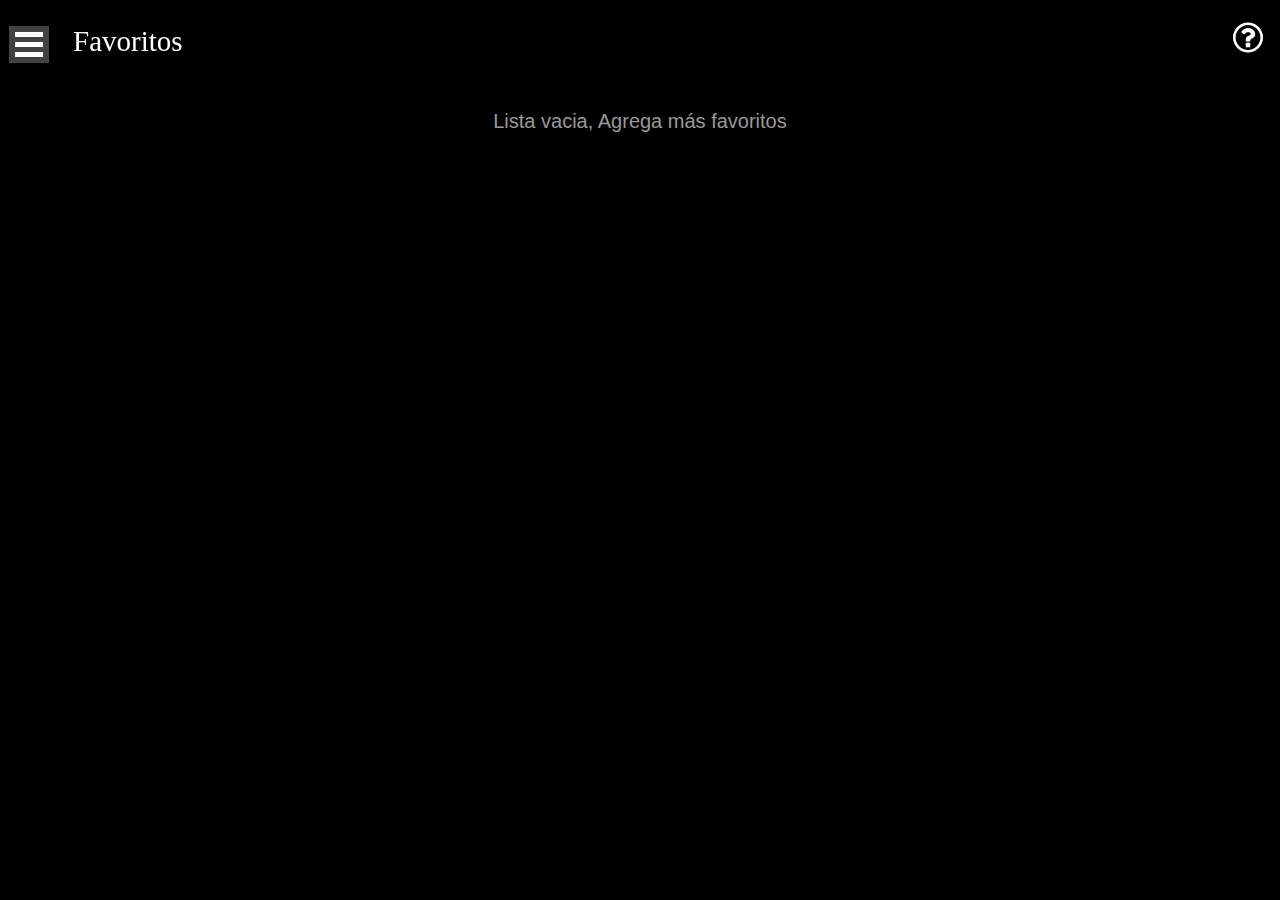
<file: favoritos.html>
<!doctype html>
<html>
<head>
<meta charset="utf-8">
<title>Untitled Page</title>
<meta name="generator" content="WYSIWYG Web Builder 18 - https://www.wysiwygwebbuilder.com">
<meta name="viewport" content="width=device-width, initial-scale=1.0">
<link href="font-awesome.min.css" rel="stylesheet">
<link href="SeriesLatino2.css" rel="stylesheet">
<link href="favoritos.css" rel="stylesheet">
<script src="jquery-3.6.0.min.js"></script>
<script src="jquery-ui.min.js"></script>
<script src="wb.overlay.min.js"></script>
<script src="wb.drilldownmenu.min.js"></script>
<script src="wwb18.min.js"></script>
<script>
$(document).ready(function()
{
   $('#OverlayMenu2-overlay').overlay({hideTransition:true});
   $('.OverlayMenu2').drilldownmenu({backText: 'Atrás'});
   $('#OverlayMenu2').on('click', function(e)
   {
      $.overlay.show($('#OverlayMenu2-overlay'));
      return false;
   });
});
</script>
</head>
<body <!DOCTYPE html>
<html>
<head>
  <title>Mis favoritos</title>
  </head>
<body>
  <div class="container">
    <div id="favoritosContainer"></div>
    <p id="mensajeVacio" class="mensaje-vacio"></p>

    <script>
      var favoritos = JSON.parse(localStorage.getItem("favoritos")) || [];
      var html = "";
      favoritos.forEach(function(favorito, index) {
        html += '<div class="favorito">';
        html += '<a href="' + favorito.url + '">';
        html += '<img src="' + favorito.imagen + '" class="favorito-imagen" alt="Favorito">';
        html += '</a>';
        html += '<div class="favorito-info">';
        html += '<a href="' + favorito.url + '" class="favorito-titulo">' + favorito.titulo + '</a>';
        html += '<button class="boton-eliminar" onclick="eliminarFavorito(' + index + ')">Eliminar</button>';
        html += '</div>';
        html += '</div>';
      });
      document.getElementById("favoritosContainer").innerHTML = html;

      if (favoritos.length === 0) {
        document.getElementById("mensajeVacio").innerText = "Lista vacia, Agrega más favoritos";
      }

      function eliminarFavorito(index) {
        favoritos.splice(index, 1);
        localStorage.setItem("favoritos", JSON.stringify(favoritos));
        location.reload(); // Recargar la página para reflejar los cambios
      }
    </script>
  </div>
</body>
</html>
>
<div id="wb_LayoutGrid1">
<div id="LayoutGrid1">
<div class="row">
<div class="col-1">

</div>
</div>
</div>
</div>

<div id="Layer1" style="position:fixed;text-align:center;left:auto;right:0px;top:20px;width:64px;height:43px;z-index:8;">
<div id="Layer1_Container" style="width:64px;position:relative;margin-left:auto;margin-right:auto;text-align:left;">
<div id="wb_Icon2" style="position:absolute;left:0px;top:0px;width:64px;height:35px;text-align:center;z-index:1;">
<a href="#" onclick="ShowObjectWithEffect('Layer3', 1, 'fade', 500);ShowObjectWithEffect('wb_Icon2', 0, 'fade', 500);ShowObjectWithEffect('wb_Text1', 1, 'fade', 500);ShowObjectWithEffect('wb_cloce', 1, 'fade', 500);return false;"><div id="Icon2"><i class="fa fa-question-circle-o"></i></div></a></div>
</div>
</div>
<div id="h" style="position:fixed;text-align:center;left:0px;top:20px;width:216px;height:44px;z-index:9;">
<div id="h_Container" style="width:216px;position:relative;margin-left:auto;margin-right:auto;text-align:left;">
<div id="wb_Text3" style="position:absolute;left:73px;top:4px;width:143px;height:40px;z-index:2;">
<span style="color:#FFFFFF;font-family:'Comic Sans MS';font-size:29px;">Favoritos</span></div>
<div id="wb_OverlayMenu2" style="position:absolute;left:9px;top:6px;width:40px;height:37px;z-index:3;">
<a href="#" id="OverlayMenu2">
<span class="line"></span>
<span class="line">
</span><span class="line"></span>
</a>
</div>
</div>
</div>
<div id="Layer3" style="position:fixed;text-align:center;visibility:hidden;left:50%;margin-left:-172px;top:80px;width:342px;height:113px;z-index:10;" onkeydown="ShowObjectWithEffect('menubotones', 0, 'fade', 500);return false;">
<div id="Layer3_Container" style="width:340px;position:relative;margin-left:auto;margin-right:auto;text-align:left;">
<div id="wb_cloce" style="position:absolute;left:310px;top:8px;width:25px;height:25px;z-index:4;">
<a href="#" onclick="ShowObjectWithEffect('Layer3', 0, 'fade', 500);ShowObjectWithEffect('wb_Text1', 0, 'fade', 500);ShowObjectWithEffect('wb_cloce', 0, 'fade', 500);ShowObjectWithEffect('wb_Icon2', 1, 'fade', 500);return false;"><img src="images/delete_delete_exit_1577.png" id="cloce" alt="" width="25" height="25"></a></div>
<div id="wb_Text1" style="position:absolute;left:24px;top:20px;width:295px;height:72px;z-index:5;">
<span style="color:#FFFFFF;font-family:Arial;font-size:16px;">Al ser una aplicaci&#0243;n libre sin registro ni base de datos. Al borrar los datos de la aplicaci&#0243;n o desinstalar la app y volverla a instalar, podr&#0237;a borrar tus favoritos.</span></div>
</div>
</div>
<div id="OverlayMenu2-overlay">
<div class="OverlayMenu2">
<ul class="drilldown-menu" role="menu">
<li><a role="menuitem" href="./index.html" class="OverlayMenu2-effect"><i class="fa fa-home overlay-icon"></i>Inicio</a></li>
<li>
<a role="menuitem" href="#" class="OverlayMenu2-effect"><i class="fa fa-caret-right overlay-icon"></i>Categorias</a>
<ul class="drilldown-submenu" role="menu">
<li><a role="menuitem" href="./Series.html" class="OverlayMenu2-effect"><i class="fa fa-play-circle overlay-icon"></i>Series</a></li>
<li><a role="menuitem" href="./Peliculas.html" class="OverlayMenu2-effect"><i class="fa fa-play-circle overlay-icon"></i>Peliculas</a></li>
<li><a role="menuitem" href="./Todas.html" class="OverlayMenu2-effect"><i class="fa fa-play-circle overlay-icon"></i>Ver&nbsp;todas</a></li>
</ul>
</li>
<li><a role="menuitem" href="./buscar.html" class="OverlayMenu2-effect"><i class="fa fa-search overlay-icon"></i>Buscar</a></li>
<li><a role="menuitem" href="./favoritos.html" class="OverlayMenu2-effect"><i class="fa fa-heart overlay-icon"></i>Favoritos</a></li>
<li>
<a role="menuitem" href="#" class="OverlayMenu2-effect"><i class="fa fa-circle overlay-icon"></i>En&nbsp;vivo</a>
<ul class="drilldown-submenu" role="menu">
<li><a role="menuitem" href="#" class="OverlayMenu2-effect"><i class="fa fa-circle overlay-icon"></i>Tv&nbsp;Nacional</a></li>
<li><a role="menuitem" href="https://fudfkzkl.blogspot.com/p/eventos-del-dia.html" class="OverlayMenu2-effect"><i class="fa fa-circle overlay-icon"></i>Futbol&nbsp;en&nbsp;vivo</a></li>
</ul>
</li>
   </ul>
</div>
<a class="close-button" id="OverlayMenu2-close" href="#" role="button" aria-hidden="true"><span></span></a>
</div>
<script>
        document.addEventListener('DOMContentLoaded', () => {
            var disclaimer = document.querySelector("img[alt='www.000webhost.com']");
            if(disclaimer) {
                disclaimer.remove();
            }
        });
    </script></body>
</html>
</file>
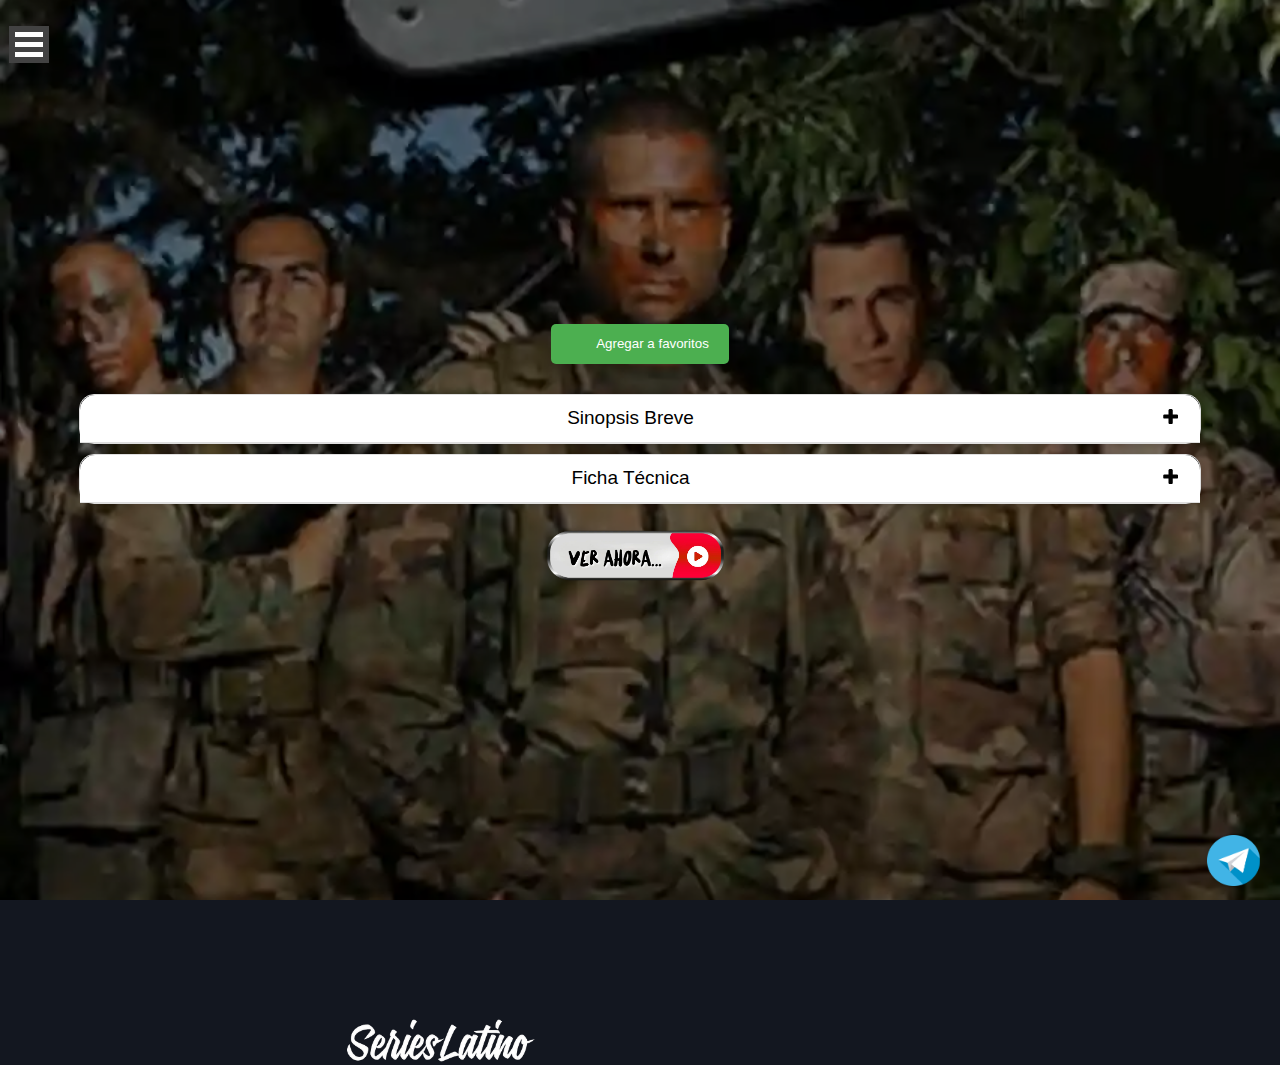
<file: guaca.html>
<!doctype html>
<html>
<head>
<meta charset="utf-8">
<title>Lady, la vendedora de rosas</title>
<meta name="description" content="Lady es una niña de diez años que roba rosas para venderlas, poder comer y juntar el pago que arriendan en un inquilinato junto con su madre Fátima, una mujer desgastada por los golpes de la vida; y su hermano Didier, de ocho años. El gran amigo de Lady es Alex, un joven algo tímido, quien es hijo de Arnulfo, hermano de Elmer, dueño del inquilinato y quien fue abandonado por su mujer en el altar. Fátima y Lady se disponen a vender en los semáforos las rosas que han robado en el barrio El Poblado, con el fin de pagar lo que le adeudan a don Elmer...

Sofía Soto, una abogada defensora de menores muy ceñida a las normas, está empeñada en separar a Fátima de su hija por ponerla a trabajar de vendedora ambulante, creyendo que así ayudará a rescatar a una niña más en situación de abandono. Con el tiempo, Lady termina en un orfanato en el municipio de La Estrella, cerca de Medellín. Ella hace lo que sea por reencontrarse con su madre, intenta fugarse varias veces, pero es localizada antes de cumplir con su objetivo. Lady les da guerra a las religiosas donde se encuentra internada, hasta el punto de llegar a recibir fuertes castigos.

El tiempo pasa y Fátima, agobiada por la pérdida de Lady, se sumerge cada vez más en el alcohol. Guarda la esperanza que cuando se encuentre con su hija ella sea una mejor persona. La joven a sus catorce años ha aprendido todo sobre valores, pero poco sobre comportamiento. Mientras tanto, Marco García, un director de cine que anda en la búsqueda de actrices, prepara su nueva película: un proyecto sobre niñas que deambulan por la ciudad vendiendo rosas.">
<meta name="keywords" content="lady,lady la vendedora de rosas">
<meta name="author" content="RCN Televisión">
<meta name="categories" content="Drama">
<meta name="viewport" content="width=device-width, initial-scale=1.0">
<link href="font-awesome.min.css" rel="stylesheet">
<link href="SeriesLatino2.css" rel="stylesheet">
<link href="guaca.css" rel="stylesheet">
<script src="jquery-3.6.0.min.js"></script>
<script src="jquery-ui.min.js"></script>
<script src="bootstrap.min.js"></script>
<script src="wb.overlay.min.js"></script>
<script src="wb.drilldownmenu.min.js"></script>
<script src="wwb18.min.js"></script>
<script>
$(document).ready(function()
{
   $("a[href*='#intro']").click(function(event)
   {
      event.preventDefault();
      $('html, body').stop().animate({ scrollTop: $('#wb_intro').offset().top-88 }, 600, 'easeOutExpo');
   });
   $('#OverlayMenu1-overlay').overlay({hideTransition:true});
   $('.OverlayMenu1').drilldownmenu({backText: 'Atrás'});
   $('#OverlayMenu1').on('click', function(e)
   {
      $.overlay.show($('#OverlayMenu1-overlay'));
      return false;
   });
   if (navigator.userAgent.indexOf('Safari') != -1 && navigator.userAgent.indexOf('Chrome') == -1) {$('#preloader').remove();}
});
$(window).on('load', function()
{
   $('#preloader').remove();
});
</script>
</head>
<body>
<div id="wb_intro">
<div id="intro-overlay"></div>
<div id="intro">
<div class="col-1">
<div id="wb_LayoutGrid2">
<div id="LayoutGrid2">
<div class="col-1">
<div id="wb_fav">
<div id="fav">
<div class="row">
<div class="col-1">
<div id="Html1" style="display:inline-block;width:100%;height:85px;z-index:1">

<div class="container">
  <div id="botonFavoritosContainer">
    <button id="botonFavoritos" class="boton-favoritos">
      <span class="corazon-icono"></span>Agregar a favoritos
    </button>
  </div>
</div>

<script>
  var favoritos = JSON.parse(localStorage.getItem("favoritos")) || [];
  var paginaActual = {
    url: window.location.href,
    titulo: "Regreso a la guaca",
     imagen: "./img/guacaop.webp",
     enlace: "./guaca.html",
  };

  if (favoritos.some(function(favorito) {
    return favorito.url === paginaActual.url;
  })) {
    mostrarBotonEliminar();
  } else {
    mostrarBotonAgregar();
  }

  function mostrarBotonEliminar() {
    var botonEliminar = document.createElement("button");
    botonEliminar.innerHTML = '<span class="caneca-icono"></span>Eliminar de favoritos';
    botonEliminar.className = "boton-eliminar animate-boton";
    botonEliminar.addEventListener("click", function() {
      var index = favoritos.findIndex(function(favorito) {
        return favorito.url === paginaActual.url;
      });
      if (index !== -1) {
        favoritos.splice(index, 1);
        localStorage.setItem("favoritos", JSON.stringify(favoritos));
      }
      mostrarBotonAgregar();
    });

    var botonFavoritosContainer = document.getElementById("botonFavoritosContainer");
    botonFavoritosContainer.innerHTML = "";
    botonFavoritosContainer.appendChild(botonEliminar);
  }

  function mostrarBotonAgregar() {
    var botonAgregar = document.createElement("button");
    botonAgregar.innerHTML = '<span class="corazon-icono"></span>Agregar a favoritos';
    botonAgregar.className = "boton-favoritos animate-boton";
    botonAgregar.addEventListener("click", function() {
      favoritos.push(paginaActual);
      localStorage.setItem("favoritos", JSON.stringify(favoritos));
      mostrarBotonEliminar();
    });

    var botonFavoritosContainer = document.getElementById("botonFavoritosContainer");
    botonFavoritosContainer.innerHTML = "";
    botonFavoritosContainer.appendChild(botonAgregar);
  }
</script></div>
</div>
</div>
</div>
</div>
<div id="wb_Card1" style="display:flex;width:calc(100% - 10px);z-index:3;" class="card">
   <div id="Card1-card-header" class="collapsed" aria-expanded="false" data-bs-toggle="collapse" href="#Card1-card-body">Sinopsis Breve<svg class="icon-collapsed" viewBox="0 0 76 76" version="1.1" xmlns="http://www.w3.org/2000/svg">
   <path d="M68 34 L68 42 C68 43, 68 44, 67 45 C66 46, 65 46, 64 46 L47 46 L47 64 C47 65, 46 66, 45 67 C45 68, 44 68, 43 68 L34 68 C33 68, 32 68, 32 67 C31 66, 30 65, 30 64 L30 46 L13 46 C12 46, 11 46, 10 45 C9 44, 9 43, 9 42 L9 34 C9 33, 9 32, 10 31 C11 31, 12 30, 13 30 L30 30 L30 12 C30 11, 31 10, 32 10 C32 9, 33 8, 34 8 L43 8 C44 8, 45 9, 45 10 C46 10, 47 11, 47 12 L47 30 L64 30 C65 30, 66 31, 67 31 C68 32, 68 33, 68 34"/>
</svg>
<svg class="icon-expanded" viewBox="0 0 76 76" version="1.1" xmlns="http://www.w3.org/2000/svg">
   <path d="M68 34 L68 42 C68 43, 68 44, 67 45 C66 46, 65 46, 64 46 L13 46 C12 46, 11 46, 10 45 C9 44, 9 43, 9 42 L9 34 C9 33, 9 32, 10 31 C11 31, 12 30, 13 30 L64 30 C65 30, 66 31, 67 31 C68 32, 68 33, 68 34"/>
</svg>
</div>
   <div id="Card1-card-body" class="collapse" data-bs-parent="#wb_Card1">
      <div id="Card1-card-item1"></div>
      <hr id="Card1-card-item2">
      <div id="Card1-card-item3"><br><br>Regreso a la guaca</div>
      <div id="Card1-card-item4"><h2><br><br>Basada en hechos reales ocurridos en abril de 2003. Tanto la película como la serie narra la historia de Porras, Venegas, Lloreda y Perlaza, pertenecientes a un grupo de soldados del ejército nacional de Colombia que combaten en la selva amazónica a una cuadrilla de la guerrilla de las FARC1​ que tiene en su poder a unos ciudadanos norteamericanos, tras repeler al enemigo encuentran una caleta con millones de dólares que pertenecen al grupo insurgente, los nuevos millonarios se dedican a derrochar el dinero encontrado en lujosos coches, ropa, restaurantes y burdeles por lo que levantan sospechas que llevan a una investigación por la cual terminarán siendo juzgados</h2></div>
      <div id="Card1-card-item5"><br>Acción - Drama</div>
   </div>
</div>
<div id="wb_Card2" style="display:flex;width:calc(100% - 10px);z-index:4;" class="card">
   <div id="Card2-card-header" class="collapsed" aria-expanded="false" data-bs-toggle="collapse" href="#Card2-card-body">Ficha Técnica<svg class="icon-collapsed" viewBox="0 0 76 76" version="1.1" xmlns="http://www.w3.org/2000/svg">
   <path d="M68 34 L68 42 C68 43, 68 44, 67 45 C66 46, 65 46, 64 46 L47 46 L47 64 C47 65, 46 66, 45 67 C45 68, 44 68, 43 68 L34 68 C33 68, 32 68, 32 67 C31 66, 30 65, 30 64 L30 46 L13 46 C12 46, 11 46, 10 45 C9 44, 9 43, 9 42 L9 34 C9 33, 9 32, 10 31 C11 31, 12 30, 13 30 L30 30 L30 12 C30 11, 31 10, 32 10 C32 9, 33 8, 34 8 L43 8 C44 8, 45 9, 45 10 C46 10, 47 11, 47 12 L47 30 L64 30 C65 30, 66 31, 67 31 C68 32, 68 33, 68 34"/>
</svg>
<svg class="icon-expanded" viewBox="0 0 76 76" version="1.1" xmlns="http://www.w3.org/2000/svg">
   <path d="M68 34 L68 42 C68 43, 68 44, 67 45 C66 46, 65 46, 64 46 L13 46 C12 46, 11 46, 10 45 C9 44, 9 43, 9 42 L9 34 C9 33, 9 32, 10 31 C11 31, 12 30, 13 30 L64 30 C65 30, 66 31, 67 31 C68 32, 68 33, 68 34"/>
</svg>
</div>
   <div id="Card2-card-body" class="collapse" data-bs-parent="#wb_Card2">
      <div id="Card2-card-item1"></div>
      <div id="Card2-card-item2"><br>Título Original: Regreso a la guaca<br>Creada por: Clara María Ochoa<br>Estado: Finalizado<br>País: Colombia<br>Temporadas: 1<br>Episodios: 27<br>Año: 2009<br></div>
   </div>
</div>
<div id="wb_Icon1" style="display:none;width:139px;height:73px;text-align:center;z-index:5;">
<a href="./ladyt1-o1.html" target="InlineFrame1" onclick="ShowObjectWithEffect('InlineFrame1', 1, 'dropright', 500);ShowObjectWithEffect('wb_Icon1', 0, 'fade', 500);ShowObjectWithEffect('wb_Card1', 0, 'fade', 1);ShowObjectWithEffect('wb_Card2', 0, 'fade', 0);ShowObjectWithEffect('boton_cloce', 0, 'fade', 500);ShowObjectWithEffect('wb_Icon2', 1, 'fade', 500);ShowObjectWithEffect('h', 0, 'fade', 500);ShowObjectWithEffect('wb_fav', 0, 'fade', 500);ShowObjectWithEffect('Icon3', 1, 'fade', 500);ShowObjectWithEffect('wb_Image1', 0, 'fade', 500);return false;"><div id="Icon1"><i class="fa fa-play-circle"></i></div></a>
</div>
<iframe name="InlineFrame1" id="InlineFrame1" src="./guacat1.html" scrolling="no" allowfullscreen></iframe>
</div>
</div>
</div>
<div id="wb_Image3" style="display:inline-block;width:195px;height:87px;z-index:8;">
<a href="#" onclick="ShowObjectWithEffect('InlineFrame1', 1, 'dropright', 500);ShowObjectWithEffect('wb_Image3', 0, 'fade', 500);ShowObjectWithEffect('wb_Card1', 0, 'dropright', 500);ShowObjectWithEffect('wb_Card2', 0, 'dropleft', 500);ShowObjectWithEffect('wb_Icon2', 1, 'fade', 500);ShowObjectWithEffect('h', 0, 'fade', 500);ShowObjectWithEffect('wb_fav', 0, 'fade', 500);return false;"><img src="20230529_180338_332 (1).webp" id="Image3" alt=""></a>
</div>
</div>
</div>
</div>
<div id="layermenu" style="position:fixed;text-align:center;left:0px;top:20px;width:40px;height:38px;z-index:19;">
<div id="layermenu_Container" style="width:40px;position:relative;margin-left:auto;margin-right:auto;text-align:left;">
<div id="wb_Icon2" style="position:absolute;left:1px;top:5px;width:35px;height:33px;visibility:hidden;text-align:center;z-index:15;">
<a href="./index.html" onclick="ShowObjectWithEffect('wb_Icon2', 0, 'fade', 500);ShowObjectWithEffect('boton_cloce', 1, 'fade', 500);ShowObjectWithEffect('InlineFrame1', 0, 'fade', 500);ShowObjectWithEffect('wb_Card1', 1, 'dropright', 500);ShowObjectWithEffect('wb_Card2', 1, 'dropleft', 500);ShowObjectWithEffect('h', 1, 'fade', 500);ShowObjectWithEffect('wb_Image3', 1, 'fade', 500);ShowObjectWithEffect('wb_fav', 1, 'fade', 500);ShowObjectWithEffect('Icon3', 0, 'fade', 500);ShowObjectWithEffect('wb_Image1', 1, 'fade', 500);return false;"><div id="Icon2"><i class="fa fa-chevron-circle-left"></i></div></a></div>
</div>
</div>
<div id="h" style="position:fixed;text-align:center;left:0px;top:20px;width:258px;height:43px;z-index:20;">
<div id="h_Container" style="width:258px;position:relative;margin-left:auto;margin-right:auto;text-align:left;">
<div id="wb_OverlayMenu1" style="position:absolute;left:9px;top:6px;width:40px;height:37px;z-index:16;">
<a href="#" id="OverlayMenu1">
<span class="line"></span>
<span class="line">
</span><span class="line"></span>
</a>
</div>
</div>
</div>
<div id="wb_Image2" style="position:absolute;left:347px;top:1019px;width:188px;height:43px;z-index:21;">
<img src="images/8248849621_2e551c55-070d-47aa-9422-2b995658cef6.png" id="Image2" alt="" width="188" height="43"></div>

<div id="Layer2" style="position:fixed;text-align:right;left:auto;right:20px;top:auto;bottom:14px;width:53px;height:51px;z-index:23;">
<div id="Layer2_Container" style="width:53px;position:relative;margin-left:auto;margin-right:0;text-align:left;">
<div id="wb_Image1" style="position:absolute;left:0px;top:0px;width:53px;height:51px;z-index:17;">
<a href="https://t.me/+-RNE8YcFmKtmOTMx" target="_blank"><img src="images/telegrama.png" id="Image1" alt="" width="53" height="53"></a></div>
</div>
</div>
<div id="OverlayMenu1-overlay">
<div class="OverlayMenu1">
<ul class="drilldown-menu" role="menu">
<li><a role="menuitem" href="./index.html" class="OverlayMenu1-effect"><i class="fa fa-home overlay-icon"></i>Inicio</a></li>
<li><a role="menuitem" href="./categorias.html" class="OverlayMenu1-effect"><i class="fa fa-caret-right overlay-icon"></i>Categorias</a></li>
<li><a role="menuitem" href="./buscar.html" class="OverlayMenu1-effect"><i class="fa fa-search overlay-icon"></i>Buscar</a></li>
<li><a role="menuitem" href="./favoritos.html" class="OverlayMenu1-effect"><i class="fa fa-heart overlay-icon"></i>Favoritos</a></li>
<li>
<a role="menuitem" href="#" class="OverlayMenu1-effect"><i class="fa fa-circle overlay-icon"></i>En&nbsp;vivo</a>
<ul class="drilldown-submenu" role="menu">
<li><a role="menuitem" href="#" class="OverlayMenu1-effect"><i class="fa fa-circle overlay-icon"></i>Tv&nbsp;Nacional</a></li>
<li><a role="menuitem" href="#" class="OverlayMenu1-effect"><i class="fa fa-circle overlay-icon"></i>Futbol&nbsp;en&nbsp;vivo</a></li>
</ul>
</li>
   </ul>
</div>
<a class="close-button" id="OverlayMenu1-close" href="#" role="button" aria-hidden="true"><span></span></a>
</div>
<script>
        document.addEventListener('DOMContentLoaded', () => {
            var disclaimer = document.querySelector("img[alt='www.000webhost.com']");
            if(disclaimer) {
                disclaimer.remove();
            }
        });
    </script>
    
    
  <div id="preloader"></div>
</body>
</html>
</file>
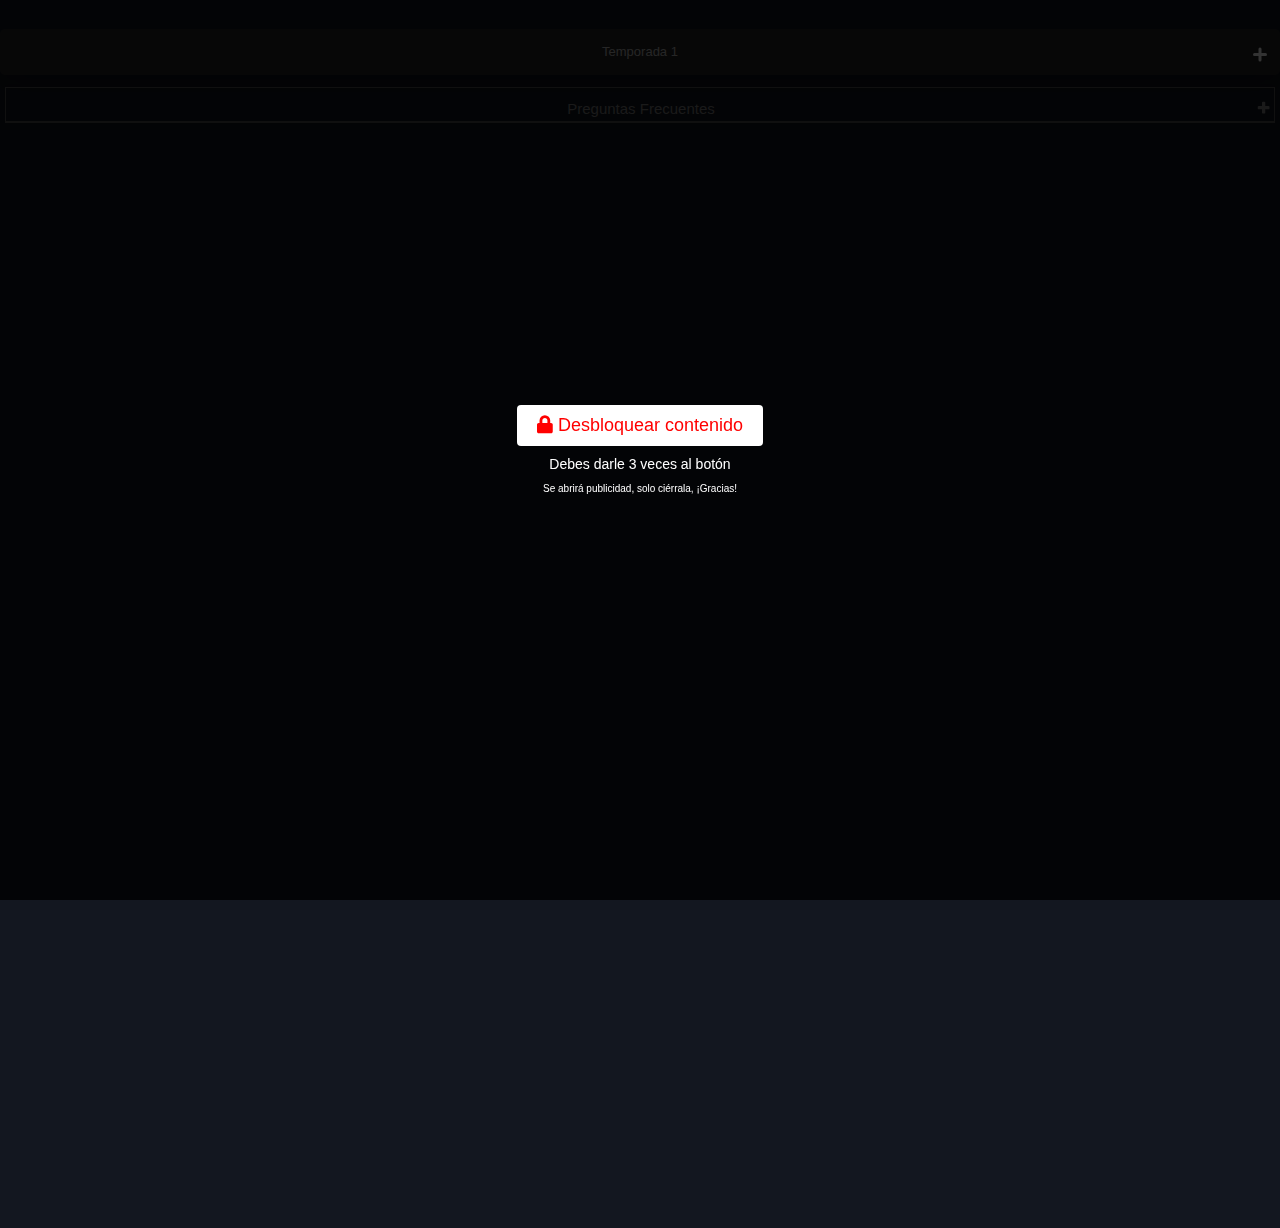
<file: guacat1.html>
<!doctype html>
<html>
<head>
<meta charset="utf-8">
<title>Untitled Page</title>
<meta name="generator" content="WYSIWYG Web Builder 18 - https://www.wysiwygwebbuilder.com">
<meta name="viewport" content="width=device-width, initial-scale=1.0">
<link href="SeriesLatino2.css" rel="stylesheet">
<link href="guacat1.css" rel="stylesheet">
<script src="bootstrap.min.js"></script>
<script src="jquery-3.6.0.min.js"></script>
<script>
$(document).ready(function()
{
   if (navigator.userAgent.indexOf('Safari') != -1 && navigator.userAgent.indexOf('Chrome') == -1) {$('#preloader').remove();}
});
$(window).on('load', function()
{
   $('#preloader').remove();
});
</script>
<meta name="referrer" content="never" />
</head>
<body>
<div id="wb_LayoutGrid1">
<div id="LayoutGrid1">
<div class="col-1">
<html>
  <head>
      <meta charset="UTF-8">
    <meta name="viewport" content="width=device-width, initial-scale=1.0">
    <meta http-equiv="X-UA-Compatible" content="ie=edge">
<link href="https://pro.fontawesome.com/releases/v5.10.0/css/all.css" rel="stylesheet">

    

    
  </head>
  <body>

<div class="ConjuntoHeadCont">
</div></div>
<div class="xs">
</div>
<div class="titulo">
</div>
<i></i>

<i></i>
</info><br>
<h3 style="color:#cc0000;padding:7px;font-size:20px"></h3>
<p style="color:#fff;padding:7px;text-align: justify;line-height:18px;">
    

</p>

<div class="container">
  <div class="accordion v2">
    <div class="a-container">
      <p class="a-btn">Temporada 1<span></span></p>
      <div class="a-panel">
<main class="main">
  <div class="container">
    <div class="accordion">
      <div class="accordion-item">
        <h3 class="title">
          <span>Capitulo 1 &nbsp;</span>
          <div class="button-container">
    <button class="button" id="button1g">No visto</button>
  </div>
          <i class="fas fa-chevron-down"></i>
        </h3>
        <p class="paragraph">
    
     <a class="fs-abrir-lightbox" href="javascript:void(0);" data-video="https://ok.ru/videoembed/4687177583215"><span>Opcion 1</span></a> 
      <a class="fs-abrir-lightbox" href="javascript:void(0);" data-video="https://ok.ru/videoembed/4687177583215"><span>Opcion 2</span></a> 
     <a class="fs-abrir-lightbox" href="javascript:void(0);" data-video="https://ok.ru/videoembed/4687177583215"><span>Opcion 3</span></a> 
   </p>
      </div>
      <div class="accordion-item">
        <h3 class="title">
          <span>Capitulo 2 &nbsp;</span>
          <div class="button-container">
    <button class="button" id="button2g">No visto</button>
  </div>
          <i class="fas fa-chevron-down"></i>
        </h3>
        <p class="paragraph">
     <a class="fs-abrir-lightbox" href="javascript:void(0);" data-video="https://ok.ru/videoembed/4687177779823"><span>Youtube</span></a> 
    

 </p> 
	 
	 
	 </p>
       </div>
      <div class="accordion-item">
        <h3 class="title">
          <span>Capitulo 3 &nbsp;</span>
          <div class="button-container">
    <button class="button" id="button3g">No visto</button>
  </div>
          <i class="fas fa-chevron-down"></i>
        </h3>
        <p class="paragraph">
     <a class="fs-abrir-lightbox" href="javascript:void(0);" data-video="https://ok.ru/videoembed/4687177910895"><span>Youtube</span></a> 
    

     </p> 
	 
	  
	 
	 </p>
      </div>
      <div class="accordion-item">
        <h3 class="title">
          <span>Capitulo 4 &nbsp;</span>
          <div class="button-container">
    <button class="button" id="button4g">No visto</button>
  </div>
          <i class="fas fa-chevron-down"></i>
        </h3>
        <p class="paragraph">
     <a class="fs-abrir-lightbox" href="javascript:void(0);" data-video="https://ok.ru/videoembed/4687178041967"><span>Youtube</span></a> 
    
 </p> 
	 
	  
	 
	 </p>
      </div>
      <div class="accordion-item">
        <h3 class="title">
          <span>Capitulo 5 &nbsp;</span>
          <div class="button-container">
    <button class="button" id="button5g">No visto</button>
  </div>
          <i class="fas fa-chevron-down"></i>
        </h3>
        <p class="paragraph">
     <a class="fs-abrir-lightbox" href="javascript:void(0);" data-video="https://ok.ru/videoembed/4687178173039"><span>Youtube</span></a> 
    
     </p> 
	 
	  
	 
	 </p>
      </div>
      <div class="accordion-item">
        <h3 class="title">
          <span>Capitulo 6 &nbsp;</span>
          <div class="button-container">
    <button class="button" id="button6g">No visto</button>
  </div>
          <i class="fas fa-chevron-down"></i>
        </h3>
        <p class="paragraph">
     <a class="fs-abrir-lightbox" href="javascript:void(0);" data-video="https://ok.ru/videoembed/4687178238575"><span>Youtube</span></a> 
    
     </p> 
	 
	  
	 
	 </p>
      </div>
      <div class="accordion-item">
        <h3 class="title">
          <span>Capitulo 7 &nbsp;</span>
          <div class="button-container">
    <button class="button" id="button7g">No visto</button>
  </div>
          <i class="fas fa-chevron-down"></i>
        </h3>
        <p class="paragraph">
     <a class="fs-abrir-lightbox" href="javascript:void(0);" data-video="https://ok.ru/videoembed/4687178304111"><span>Youtube</span></a> 
    

 </p> 
	 
	  
	 
	 </p>
      </div>
      <div class="accordion-item">
        <h3 class="title">
          <span>Capitulo 8 &nbsp;</span>
          <div class="button-container">
    <button class="button" id="button8g">No visto</button>
  </div>
          <i class="fas fa-chevron-down"></i>
        </h3>
        <p class="paragraph">
     <a class="fs-abrir-lightbox" href="javascript:void(0);" data-video="https://ok.ru/videoembed/4687178369647"><span>Youtube</span></a> 
    
	 
	 </p> 
	 
	  
	 
	 </p>
      </div>
      <div class="accordion-item">
        <h3 class="title">
          <span>Capitulo 9 &nbsp;</span>
          <div class="button-container">
    <button class="button" id="button9g">No visto</button>
  </div>
          <i class="fas fa-chevron-down"></i>
        </h3>
        <p class="paragraph">
     <a class="fs-abrir-lightbox" href="javascript:void(0);" data-video="https://ok.ru/videoembed/4687178435183"><span>Youtube</span></a> 
    
     </p> 
	 
	  
	 
	 </p>
      </div>
      <div class="accordion-item">
        <h3 class="title">
          <span>Capitulo 10</span>
          <div class="button-container">
    <button class="button" id="button10g">No visto</button>
  </div>
          <i class="fas fa-chevron-down"></i>
        </h3>
        <p class="paragraph">
     <a class="fs-abrir-lightbox" href="javascript:void(0);" data-video="https://ok.ru/videoembed/4687178500719"><span>Youtube</span></a> 
    
     </p> 
	 
	  
	 
	 </p>
      </div>
      <div class="accordion-item">
        <h3 class="title">
          <span>Capitulo 11</span>
          <div class="button-container">
    <button class="button" id="button11">No visto</button>
  </div>
          <i class="fas fa-chevron-down"></i>
        </h3>
        <p class="paragraph">
     <a class="fs-abrir-lightbox" href="javascript:void(0);" data-video="https://ok.ru/videoembed/4687178631791"><span>Youtube</span></a> 
    

 </p> 
	 
	  
	 
	 </p>
      </div>
      <div class="accordion-item">
        <h3 class="title">
          <span>Capitulo 12</span>
          <div class="button-container">
    <button class="button" id="button12">No visto</button>
  </div>
          <i class="fas fa-chevron-down"></i>
        </h3>
        <p class="paragraph">
     <a class="fs-abrir-lightbox" href="javascript:void(0);" data-video="https://ok.ru/videoembed/4687178697327"><span>Youtube</span></a> 
    
	 
	 </p> 
	 
	  
	 
	 </p>
      </div>
      <div class="accordion-item">
        <h3 class="title">
          <span>Capitulo 13</span>
          <div class="button-container">
    <button class="button" id="button13">No visto</button>
  </div>
          <i class="fas fa-chevron-down"></i>
        </h3>
        <p class="paragraph">
     <a class="fs-abrir-lightbox" href="javascript:void(0);" data-video="https://ok.ru/videoembed/4687179483759"><span>Youtube</span></a> 
    
     </p> 
	 
	  
	 
	 </p>
      </div>
      <div class="accordion-item">
        <h3 class="title">
          <span>Capitulo 14</span>
          <div class="button-container">
    <button class="button" id="button14">No visto</button>
  </div>
          <i class="fas fa-chevron-down"></i>
        </h3>
        <p class="paragraph">
     <a class="fs-abrir-lightbox" href="javascript:void(0);" data-video="https://ok.ru/videoembed/4687179549295"><span>Youtube</span></a> 
    
     </p> 
	 
	  
	 
	 </p>
      </div>
      <div class="accordion-item">
        <h3 class="title">
          <span>Capitulo 15</span>
          <div class="button-container">
    <button class="button" id="button15">No visto</button>
  </div>
          <i class="fas fa-chevron-down"></i>
        </h3>
        <p class="paragraph">
     <a class="fs-abrir-lightbox" href="javascript:void(0);" data-video="https://ok.ru/videoembed/4687179811439"><span>Youtube</span></a> 
    

 </p> 
	 
	  
	 
	 </p>
      </div>
      <div class="accordion-item">
        <h3 class="title">
          <span>Capitulo 16</span>
          <div class="button-container">
    <button class="button" id="button16">No visto</button>
  </div>
          <i class="fas fa-chevron-down"></i>
        </h3>
        <p class="paragraph">
     <a class="fs-abrir-lightbox" href="javascript:void(0);" data-video="https://ok.ru/videoembed/4687180073583"><span>Youtube</span></a> 
    
	 
	 </p> 
	 
	  
	 
	 </p>
      </div>
      <div class="accordion-item">
        <h3 class="title">
          <span>Capitulo 17</span>
          <div class="button-container">
    <button class="button" id="button17">No visto</button>
  </div>
          <i class="fas fa-chevron-down"></i>
        </h3>
        <p class="paragraph">
     <a class="fs-abrir-lightbox" href="javascript:void(0);" data-video="https://ok.ru/videoembed/4687180139119"><span>Youtube</span></a> 
    
     </p> 
	 
	  
	 
	 </p>
      </div>
      <div class="accordion-item">
        <h3 class="title">
          <span>Capitulo 18</span>
          <div class="button-container">
    <button class="button" id="button18">No visto</button>
  </div>
          <i class="fas fa-chevron-down"></i>
        </h3>
        <p class="paragraph">
     <a class="fs-abrir-lightbox" href="javascript:void(0);" data-video="https://ok.ru/videoembed/4687180270191"><span>Youtube</span></a> 
    
     </p> 
	 
	  
	 
	 </p>
      </div>
      <div class="accordion-item">
        <h3 class="title">
          <span>Capitulo 19</span>
          <div class="button-container">
    <button class="button" id="button19">No visto</button>
  </div>
          <i class="fas fa-chevron-down"></i>
        </h3>
        <p class="paragraph">
     <a class="fs-abrir-lightbox" href="javascript:void(0);" data-video="https://ok.ru/videoembed/4687180663407"><span>Youtube</span></a> 
    

 </p> 
	 
	  
	 
	 </p>
      </div>
      <div class="accordion-item">
        <h3 class="title">
          <span>Capitulo 20</span>
          <div class="button-container">
    <button class="button" id="button20">No visto</button>
  </div>
          <i class="fas fa-chevron-down"></i>
        </h3>
        <p class="paragraph">
     <a class="fs-abrir-lightbox" href="javascript:void(0);" data-video="https://ok.ru/videoembed/4687181843055"><span>Youtube</span></a> 
    
	 
	 </p> 
	 
	  
	 
	 </p>
      </div>
      <div class="accordion-item">
        <h3 class="title">
          <span>Capitulo 21</span>
          <div class="button-container">
    <button class="button" id="button21">No visto</button>
  </div>
          <i class="fas fa-chevron-down"></i>
        </h3>
        <p class="paragraph">
     <a class="fs-abrir-lightbox" href="javascript:void(0);" data-video="https://ok.ru/videoembed/4687182563951"><span>Youtube</span></a> 
    
     </p> 
	 
	  
	 
	 </p>
      </div>
      <div class="accordion-item">
        <h3 class="title">
          <span>Capitulo 22</span>
          <div class="button-container">
    <button class="button" id="button22">No visto</button>
  </div>
          <i class="fas fa-chevron-down"></i>
        </h3>
        <p class="paragraph">
     <a class="fs-abrir-lightbox" href="javascript:void(0);" data-video="https://ok.ru/videoembed/4687183219311"><span>Youtube</span></a> 
    
     </p> 
	 
	  
	 
	 </p>
      </div>
      <div class="accordion-item">
        <h3 class="title">
          <span>Capitulo 23</span>
          <div class="button-container">
    <button class="button" id="button23">No visto</button>
  </div>
          <i class="fas fa-chevron-down"></i>
        </h3>
        <p class="paragraph">
     <a class="fs-abrir-lightbox" href="javascript:void(0);" data-video="https://ok.ru/videoembed/4687183350383"><span>Youtube</span></a> 
    

 </p> 
	 
	  
	 
	 </p>
      </div>
      <div class="accordion-item">
        <h3 class="title">
          <span>Capitulo 24</span>
          <div class="button-container">
    <button class="button" id="button24">No visto</button>
  </div>
          <i class="fas fa-chevron-down"></i>
        </h3>
        <p class="paragraph">
     <a class="fs-abrir-lightbox" href="javascript:void(0);" data-video="https://ok.ru/videoembed/4688148695663"><span>Youtube</span></a> 
    
    </p> 
	 
	  
	 
	 </p>
      </div>
      <div class="accordion-item">
        <h3 class="title">
          <span>Capitulo 25</span>
          <div class="button-container">
    <button class="button" id="button25">No visto</button>
  </div>
          <i class="fas fa-chevron-down"></i>
        </h3>
        <p class="paragraph">
     <a class="fs-abrir-lightbox" href="javascript:void(0);" data-video="https://ok.ru/videoembed/4688148826735"><span>Youtube</span></a> 
    
     </p> 
	 
	  
	 
	 </p>
      </div>
      <div class="accordion-item">
        <h3 class="title">
          <span>Capitulo 26</span>
          <div class="button-container">
    <button class="button" id="button26">No visto</button>
  </div>
          <i class="fas fa-chevron-down"></i>
        </h3>
        <p class="paragraph">
     <a class="fs-abrir-lightbox" href="javascript:void(0);" data-video="https://ok.ru/videoembed/4688148957807"><span>Youtube</span></a> 
    
     </p> 
	 
	  
	 
	 </p>
      </div>
      <div class="accordion-item">
        <h3 class="title">
          <span>Capitulo 27</span>
          <div class="button-container">
    <button class="button" id="button27">No visto</button>
  </div>
          <i class="fas fa-chevron-down"></i>
        </h3>
        <p class="paragraph">
     <a class="fs-abrir-lightbox" href="javascript:void(0);" data-video="https://ok.ru/videoembed/4688149088879"><span>Youtube</span></a> 
    

 </p> 
	 
	  
	 
	 </p>
      </div>
      <div class="accordion-item">
        <h3 class="title">
          <span>Capitulo 28</span>
          <div class="button-container">
    <button class="button" id="button28">No visto</button>
  </div>
          <i class="fas fa-chevron-down"></i>
        </h3>
        <p class="paragraph">
     <a class="fs-abrir-lightbox" href="javascript:void(0);" data-video="https://ok.ru/videoembed/4688149219951"><span>Youtube</span></a> 
    
	 </p> 
	 
	  
	 
      </p>
      </div>
      <div class="accordion-item">
        <h3 class="title">
          <span>Capitulo 29</span>
          <div class="button-container">
    <button class="button" id="button29">No visto</button>
  </div>
          <i class="fas fa-chevron-down"></i>
        </h3>
        <p class="paragraph">
     <a class="fs-abrir-lightbox" href="javascript:void(0);" data-video="https://ok.ru/videoembed/4688150989423"><span>Youtube</span></a> 
    

 </p> 
	 
      </p>
      </div>
      <div class="accordion-item">
        <h3 class="title">
          <span>Capitulo 30</span>
          <div class="button-container">
    <button class="button" id="button30">No visto</button>
  </div>
          <i class="fas fa-chevron-down"></i>
        </h3>
        <p class="paragraph">
     <a class="fs-abrir-lightbox" href="javascript:void(0);" data-video="https://ok.ru/videoembed/4688151775855"><span>Youtube</span></a> 
    

 </p> 
 
 </p>
      </div>
      <div class="accordion-item">
        <h3 class="title">
          <span>Capitulo 31</span>
          <div class="button-container">
    <button class="button" id="button31">No visto</button>
  </div>
          <i class="fas fa-chevron-down"></i>
        </h3>
        <p class="paragraph">
     <a class="fs-abrir-lightbox" href="javascript:void(0);" data-video="https://ok.ru/videoembed/4688153741935"><span>Youtube</span></a> 
    

 </p> 
 
 </p>
      </div>
      <div class="accordion-item">
        <h3 class="title">
          <span>Capitulo 32</span>
          <div class="button-container">
    <button class="button" id="button32">No visto</button>
  </div>
          <i class="fas fa-chevron-down"></i>
        </h3>
        <p class="paragraph">
     <a class="fs-abrir-lightbox" href="javascript:void(0);" data-video="https://ok.ru/videoembed/4688155249263"><span>Youtube</span></a> 
    

 </p> 
 
 
 </p>
      </div>
      <div class="accordion-item">
        <h3 class="title">
          <span>Capitulo 33</span>
          <div class="button-container">
    <button class="button" id="button33">No visto</button>
  </div>
          <i class="fas fa-chevron-down"></i>
        </h3>
        <p class="paragraph">
     <a class="fs-abrir-lightbox" href="javascript:void(0);" data-video="https://ok.ru/videoembed/4688338356847"><span>Youtube</span></a> 
    

 </p> 
 
 
 </p>
      </div>
      <div class="accordion-item">
        <h3 class="title">
          <span>Capitulo 34</span>
          <div class="button-container">
    <button class="button" id="button34">No visto</button>
  </div>
          <i class="fas fa-chevron-down"></i>
        </h3>
        <p class="paragraph">
     <a class="fs-abrir-lightbox" href="javascript:void(0);" data-video="https://ok.ru/videoembed/4688340519535"><span>Youtube</span></a> 
    

 </p> 
 
 
 </p>
      </div>
      <div class="accordion-item">
        <h3 class="title">
          <span>Capitulo 35</span>
          <div class="button-container">
    <button class="button" id="button35">No visto</button>
  </div>
          <i class="fas fa-chevron-down"></i>
        </h3>
        <p class="paragraph">
     <a class="fs-abrir-lightbox" href="javascript:void(0);" data-video="https://ok.ru/videoembed/4688340716143"><span>Youtube</span></a> 
    

 </p> 
 
 
 </p>
      </div>
      <div class="accordion-item">
        <h3 class="title">
          <span>Capitulo 36</span>
          <div class="button-container">
    <button class="button" id="button36">No visto</button>
  </div>
          <i class="fas fa-chevron-down"></i>
        </h3>
        <p class="paragraph">
     <a class="fs-abrir-lightbox" href="javascript:void(0);" data-video="https://ok.ru/videoembed/4688340847215"><span>Youtube</span></a> 
    

 </p> 
 
 
 </p>
      </div>
      <div class="accordion-item">
        <h3 class="title">
          <span>Capitulo 37</span>
          <div class="button-container">
    <button class="button" id="button37">No visto</button>
  </div>
          <i class="fas fa-chevron-down"></i>
        </h3>
        <p class="paragraph">
     <a class="fs-abrir-lightbox" href="javascript:void(0);" data-video="https://ok.ru/videoembed/4688342026863"><span>Youtube</span></a> 
    

 </p> 
 
 
 </p>
      </div>
      <div class="accordion-item">
        <h3 class="title">
          <span>Capitulo 38</span>
          <div class="button-container">
    <button class="button" id="button38">No visto</button>
  </div>
          <i class="fas fa-chevron-down"></i>
        </h3>
        <p class="paragraph">
     <a class="fs-abrir-lightbox" href="javascript:void(0);" data-video="https://ok.ru/videoembed/4688342944367"><span>Youtube</span></a> 
    

 </p> 
 
 
 </p>
      </div>
      <div class="accordion-item">
        <h3 class="title">
          <span>Capitulo 39</span>
          <div class="button-container">
    <button class="button" id="button39">No visto</button>
  </div>
          <i class="fas fa-chevron-down"></i>
        </h3>
        <p class="paragraph">
     <a class="fs-abrir-lightbox" href="javascript:void(0);" data-video="https://ok.ru/videoembed/4688343403119"><span>Youtube</span></a> 
    

 </p> 
 
 
 </p>
      </div>
      <div class="accordion-item">
        <h3 class="title">
          <span>Capitulo 40</span>
          <div class="button-container">
    <button class="button" id="button40">No visto</button>
  </div>
          <i class="fas fa-chevron-down"></i>
        </h3>
        <p class="paragraph">
     <a class="fs-abrir-lightbox" href="javascript:void(0);" data-video="https://ok.ru/videoembed/4696420780655"><span>Youtube</span></a> 
    

 </p> 
 
 
 </p>
      </div>
      <div class="accordion-item">
        <h3 class="title">
          <span>Capitulo 41</span>
          <div class="button-container">
    <button class="button" id="button41">No visto</button>
  </div>
          <i class="fas fa-chevron-down"></i>
        </h3>
        <p class="paragraph">
     <a class="fs-abrir-lightbox" href="javascript:void(0);" data-video="https://ok.ru/videoembed/4688149088879"><span>Youtube</span></a> 
    

 </p> 
 
 
 </p>
      </div>
      <div class="accordion-item">
        <h3 class="title">
          <span>Capitulo 42</span>
          <div class="button-container">
    <button class="button" id="button42">No visto</button>
  </div>
          <i class="fas fa-chevron-down"></i>
        </h3>
        <p class="paragraph">
     <a class="fs-abrir-lightbox" href="javascript:void(0);" data-video="https://ok.ru/videoembed/4688149088879"><span>Youtube</span></a> 
    

 </p> 
 
 
 </p>
      </div>
      <div class="accordion-item">
        <h3 class="title">
          <span>Capitulo 43</span>
          <div class="button-container">
    <button class="button" id="button43">No visto</button>
  </div>
          <i class="fas fa-chevron-down"></i>
        </h3>
        <p class="paragraph">
     <a class="fs-abrir-lightbox" href="javascript:void(0);" data-video="https://ok.ru/videoembed/4688149088879"><span>Youtube</span></a> 
    

 </p> 
 
 
 </p>
      </div>
      <div class="accordion-item">
        <h3 class="title">
          <span>Capitulo 44</span>
          <div class="button-container">
    <button class="button" id="button44">No visto</button>
  </div>
          <i class="fas fa-chevron-down"></i>
        </h3>
        <p class="paragraph">
     <a class="fs-abrir-lightbox" href="javascript:void(0);" data-video="https://ok.ru/videoembed/4688149088879"><span>Youtube</span></a> 
    

 </p> 
 
 
 </p>
      </div>
      <div class="accordion-item">
        <h3 class="title">
          <span>Capitulo 45</span>
          <div class="button-container">
    <button class="button" id="button45">No visto</button>
  </div>
          <i class="fas fa-chevron-down"></i>
        </h3>
        <p class="paragraph">
     <a class="fs-abrir-lightbox" href="javascript:void(0);" data-video="https://ok.ru/videoembed/4688149088879"><span>Youtube</span></a> 
    

 </p> 
 
 
 </p>
      </div>
      <div class="accordion-item">
        <h3 class="title">
          <span>Capitulo 46</span>
          <div class="button-container">
    <button class="button" id="button46">No visto</button>
  </div>
          <i class="fas fa-chevron-down"></i>
        </h3>
        <p class="paragraph">
     <a class="fs-abrir-lightbox" href="javascript:void(0);" data-video="https://ok.ru/videoembed/4688149088879"><span>Youtube</span></a> 
    

 </p> 
 
 </p>
      </div>
      <div class="accordion-item">
        <h3 class="title">
          <span>Capitulo 47</span>
          <div class="button-container">
    <button class="button" id="button47">No visto</button>
  </div>
          <i class="fas fa-chevron-down"></i>
        </h3>
        <p class="paragraph">
     <a class="fs-abrir-lightbox" href="javascript:void(0);" data-video="https://ok.ru/videoembed/4688149088879"><span>Youtube</span></a> 
    

 </p> 
 
 
 </p>
      </div>
      <div class="accordion-item">
        <h3 class="title">
          <span>Capitulo 48</span>
          <div class="button-container">
    <button class="button" id="button48">No visto</button>
  </div>
          <i class="fas fa-chevron-down"></i>
        </h3>
        <p class="paragraph">
     <a class="fs-abrir-lightbox" href="javascript:void(0);" data-video="https://ok.ru/videoembed/4688149088879"><span>Youtube</span></a> 
    

 </p> 
 
 
 </p>
      </div>
      <div class="accordion-item">
        <h3 class="title">
          <span>Capitulo 49</span>
          <div class="button-container">
    <button class="button" id="button49">No visto</button>
  </div>
          <i class="fas fa-chevron-down"></i>
        </h3>
        <p class="paragraph">
     <a class="fs-abrir-lightbox" href="javascript:void(0);" data-video="https://ok.ru/videoembed/4688149088879"><span>Youtube</span></a> 
    

 </p> 
 
 
 </p>
      </div>
      <div class="accordion-item">
        <h3 class="title">
          <span>Capitulo 50</span>
          <div class="button-container">
    <button class="button" id="button50">No visto</button>
  </div>
          <i class="fas fa-chevron-down"></i>
        </h3>
        <p class="paragraph">
     <a class="fs-abrir-lightbox" href="javascript:void(0);" data-video="https://ok.ru/videoembed/4688149088879"><span>Youtube</span></a> 
    

 </p> 


  
      </div>
    </div>
    
       


 

<div id="lightbox">
  <div id="lightbox-content">
    <div id="fechar">× </div>
  </div>
</div>   
    
    <script>
      
      // Obtener todos los botones
const buttons = document.querySelectorAll('.button');

// Iterar sobre cada botón
buttons.forEach(button => {
  const id = button.id + '-' + 'guacat11'; // Agregar un identificador único manual para cada página


  // Recuperar el estado del botón del almacenamiento local
  const savedState = localStorage.getItem(id);
  if (savedState === 'visto') {
    button.classList.add('visto');
    button.textContent = 'Visto';
  }

  // Agregar el evento click al botón
  button.addEventListener('click', () => {
    toggleButtonState(button);

    // Guardar el estado actual del botón en el almacenamiento local
    saveButtonState(id, button.classList.contains('visto') ? 'visto' : 'no-visto');
  });
});

// Función para cambiar el estado del botón
function toggleButtonState(button) {
  button.classList.toggle('visto');
  button.textContent = button.classList.contains('visto') ? 'Visto' : 'No visto';
}

// Función para guardar el estado del botón en el almacenamiento local
function saveButtonState(id, state) {
  localStorage.setItem(id, state);
}

      
      

function initAcc(elem, option){
    document.addEventListener('click', function (e) {
        if (!e.target.matches(elem+' .a-btn')) return;
        else{
            if(!e.target.parentElement.classList.contains('active')){
                if(option==true){
                    var elementList = document.querySelectorAll(elem+' .a-container');
                    Array.prototype.forEach.call(elementList, function (e) {
                        e.classList.remove('active');
                    });
                }            
                e.target.parentElement.classList.add('active');
            }else{
                e.target.parentElement.classList.remove('active');
            }
        }
    });
}

initAcc('.accordion.v1', true);
initAcc('.accordion.v2', false);
      


// Accordion Action
const accordionItem = document.querySelectorAll(".accordion-item");

accordionItem.forEach((el) =>
  el.addEventListener("click", () => {
    if (el.classList.contains("active")) {


      el.classList.remove("active");
    } else {
      accordionItem.forEach((el2) => el2.classList.remove("active"));
      el.classList.add("active");
    }
  })
);


const fs_BotoesLightbox = document.querySelectorAll(".fs-abrir-lightbox");
  
if(fs_BotoesLightbox){
  for (var i=0; i < fs_BotoesLightbox.length; i++) {
    fs_BotoesLightbox[i].onclick = function(fs_VideoAtual){
      const fs_VideoLightbox = fs_VideoAtual.currentTarget.getAttribute('data-video');
      
      const fs_UrlVideo = "" + fs_VideoLightbox;    
      
      const fs_ContentVideo = document.querySelector("#lightbox-content")

      fs_ContentVideo.innerHTML += '<iframe id="video-adicionado" width="100%" height="100%" sandbox="allow-same-origin allow-scripts" scrolling="no" style="  border-radius:5px;" src="'+ fs_UrlVideo +'" frameborder="0" allowfullscreen></iframe>';
        
      document.querySelector("#lightbox").className = "abrir";
    }
  }
}


// document.getElementById("fechar").addEventListener("click", function(e) {
//   document.getElementById("lightbox").className = "";
//   document.getElementById("video-adicionado").remove();
// });

document.querySelector("#lightbox").addEventListener("click", function(e) {
  if (e.target.id == "fechar") {
    document.querySelector("#lightbox").className = "";
    document.querySelector("#video-adicionado").remove();
  }
});


document.querySelector("#lightbox").addEventListener("click", function(e) {
  if (e.target.id == "lightbox") {
    document.querySelector("#lightbox").className = "";
    document.querySelector("#video-adicionado").remove();
  }
});

    </script>
  </body>
</html>
</div>
</div>
</div>


<div id="wb_LayoutGrid2">
<div id="LayoutGrid2">
<div class="row">
<div class="col-1">
<div id="wb_pronmnb" style="display:flex;width:calc(100% - 10px);z-index:1;" class="card">
   <div id="pronmnb-card-header" class="collapsed" aria-expanded="false" data-bs-toggle="collapse" href="#pronmnb-card-body">Preguntas Frecuentes<svg class="icon-collapsed" viewBox="0 0 60 60" version="1.1" xmlns="http://www.w3.org/2000/svg">
   <path d="M54 28 L54 34 C54 35, 54 36, 53 36 C53 37, 52 37, 51 37 L37 37 L37 51 C37 52, 37 53, 36 53 C35 54, 35 54, 34 54 L27 54 C26 54, 26 54, 25 53 C24 53, 24 52, 24 51 L24 37 L10 37 C9 37, 9 37, 8 36 C7 36, 7 35, 7 34 L7 28 C7 27, 7 26, 8 25 C9 25, 9 24, 10 24 L24 24 L24 10 C24 10, 24 9, 25 8 C26 8, 26 7, 27 7 L34 7 C35 7, 35 8, 36 8 C37 9, 37 10, 37 10 L37 24 L51 24 C52 24, 53 25, 53 25 C54 26, 54 27, 54 28"/>
</svg>
<svg class="icon-expanded" viewBox="0 0 60 60" version="1.1" xmlns="http://www.w3.org/2000/svg">
   <path d="M54 28 L54 34 C54 35, 54 36, 53 36 C53 37, 52 37, 51 37 L10 37 C9 37, 9 37, 8 36 C7 36, 7 35, 7 34 L7 28 C7 27, 7 26, 8 25 C9 25, 9 24, 10 24 L51 24 C52 24, 53 25, 53 25 C54 26, 54 27, 54 28"/>
</svg>
</div>
   <div id="pronmnb-card-body" class="collapse" data-bs-parent="#wb_pronmnb">
      <div id="pronmnb-card-item1"></div>
      <hr id="pronmnb-card-item2">
      <div id="pronmnb-card-item3"><br><br>Para reproducir un video en opción 1, debes darle varias veces al botón "Play" hasta que el video inicie a cargar, <br><br>Si por algún motivo el botón de carga no desaparece, cierra el video y ábrelo nuevamente.<br>Intentaremos agregar varias opciones para reproducir.<br><br><br>¿No te aparece el reproductor?<br><br><br>El reproductor aparece dependiendo la velocidad de tu internet, y lo mismo con la  velocidad de reproducción, solo debes esperar.<br>Si tienes algún problema deja un comentario o por medio de telegram.</div>
      <div id="pronmnb-card-item4"></div>
      <div id="pronmnb-card-item5"><br><br><br>El botón "Visto" y "No visto" debe ser agregado manualmente, Al ser una aplicación libre sin registro ni base de datos. Al borrar los datos de la aplicación o desinstalar la app y volverla a instalar, podría borrar tus capitulos vistos y no vistos guardados.</div>
   </div>
</div>
</div>
</div>
</div>
</div>
<div id="Html4" style="position:absolute;left:267px;top:1110px;width:293px;height:118px;z-index:6">
<div id="blocker">
  <div id="container">
    <button id="unlockButton"><i class="fas fa-lock"></i> Desbloquear contenido</button>
    <div id="message">Debes darle 3 veces al botón</div>
    <div id="adMessage">Se abrirá publicidad, solo ciérrala, ¡Gracias!</div>
  </div>
</div>


<script>
  var unlockButton = document.getElementById("unlockButton");
  var message = document.getElementById("message");
  var adMessage = document.getElementById("adMessage");
  var clickCount = 0;
  var urls = [
    "https://www.highrevenuegate.com/gr68y57qs2?key=a12e88d2a2a8205d6611e540ddf0ae52",
    "https://www.highrevenuegate.com/gr68y57qs2?key=a12e88d2a2a8205d6611e540ddf0ae52",
    "https://www.highrevenuegate.com/gr68y57qs2?key=a12e88d2a2a8205d6611e540ddf0ae52"
  ];

  unlockButton.addEventListener("click", function() {
    clickCount++;
    if (clickCount <= urls.length) {
      window.open(urls[clickCount - 1], "_blank");
      if (clickCount < urls.length) {
        message.textContent = "Debes darle " + (urls.length - clickCount) + " veces más al botón";
      } else {
        message.textContent = "Se abrieron todas las páginas. ¡Cerrando todo!";
        adMessage.style.display = "none";
        document.getElementById("blocker").style.display = "none";
      }
    }
  });
</script>
</div>
<script>
        document.addEventListener('DOMContentLoaded', () => {
            var disclaimer = document.querySelector("img[alt='www.000webhost.com']");
            if(disclaimer) {
                disclaimer.remove();
            }
        });
    </script><div id="preloader"></div>
</body>
</html>
</file>
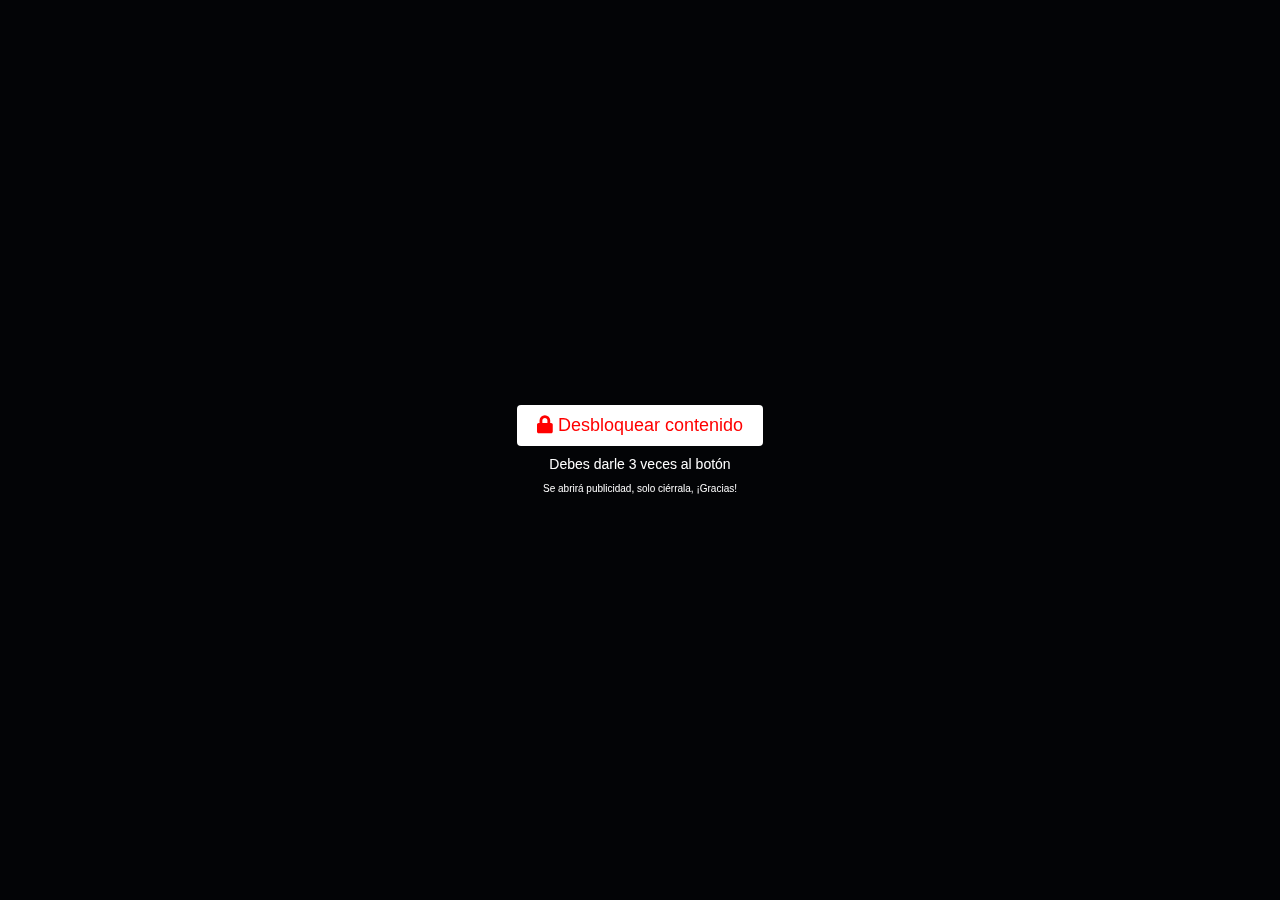
<file: Intro-lady.html>
<!doctype html>
<html>
<head>
<meta charset="utf-8">
<title>Untitled Page</title>
<meta name="generator" content="WYSIWYG Web Builder 18 - https://www.wysiwygwebbuilder.com">
<link href="SeriesLatino2.css" rel="stylesheet">
<link href="Intro-lady.css" rel="stylesheet">
<script src="jquery-3.6.0.min.js"></script>
<script>
$(document).ready(function()
{
   if (navigator.userAgent.indexOf('Safari') != -1 && navigator.userAgent.indexOf('Chrome') == -1) {$('#preloader').remove();}
});
$(window).on('load', function()
{
   $('#preloader').remove();
});
</script>
</head>
<body>
<div id="Html4" style="position:absolute;left:297px;top:96px;width:293px;height:118px;z-index:0">
<!DOCTYPE html>
<html>
<head>
  <link rel="stylesheet" href="https://cdnjs.cloudflare.com/ajax/libs/font-awesome/5.15.3/css/all.min.css">
  </head>
<body>
  <div id="blocker">
    <div id="container">
      <button id="unlockButton"><i class="fas fa-lock"></i> Desbloquear contenido</button>
      <button id="openLockButton" style="display: none;"><i class="fas fa-lock-open"></i> Contenido desbloqueado</button>
      <div id="message">Debes darle 3 veces al botón</div>
      <div id="adMessage">Se abrirá publicidad, solo ciérrala, ¡Gracias!</div>
    </div>
  </div>

  <script>
    var unlockButton = document.getElementById("unlockButton");
    var openLockButton = document.getElementById("openLockButton");
    var message = document.getElementById("message");
    var adMessage = document.getElementById("adMessage");
    var clickCount = 0;
    var urls = [
      "https://www.highrevenuegate.com/gr68y57qs2?key=a12e88d2a2a8205d6611e540ddf0ae52",
      "https://www.highrevenuegate.com/gr68y57qs2?key=a12e88d2a2a8205d6611e540ddf0ae52",
      "https://www.highrevenuegate.com/gr68y57qs2?key=a12e88d2a2a8205d6611e540ddf0ae52"
    ];

    function startCountdown() {
      var countdown = 3; // Cantidad inicial del countdown

      var countdownInterval = setInterval(function() {
        countdown--; // Disminuye el contador en 1

        if (countdown === 0) {
          // Oculta el botón de bloqueo y muestra el botón de candado abierto
          unlockButton.style.display = "none";
          openLockButton.style.display = "inline-block";

          //```
          // Centra verticalmente el contenido
          var blocker = document.getElementById("blocker");
          blocker.style.display = "flex";
          blocker.style.alignItems = "center";
          blocker.style.justifyContent = "center";

          // Detiene el intervalo del countdown
          clearInterval(countdownInterval);

          // Agrega el evento de clic al botón para la redirección
          openLockButton.addEventListener("click", function() {
            window.location.href = "./ladytem1.html"; // Reemplaza la URL con tu enlace deseado
          });
        }
      }, 1000); // Intervalo de tiempo en milisegundos (en este caso, 1 segundo)
    }

    unlockButton.addEventListener("click", function() {
      clickCount++;

      if (clickCount <= urls.length) {
        window.open(urls[clickCount - 1], "_blank"); // Abre la página en una nueva pestaña

        if (clickCount < urls.length) {
          message.textContent = "Debes darle " + (urls.length - clickCount) + " veces más al botón";
        } else {
          message.textContent = "Vuelve a darle al botón, se completó todo, ¡Gracias!.";
          adMessage.style.display = "none";
        }

        if (clickCount === 3) {
          startCountdown(); // Inicia el countdown después de abrir la última página
        }
      }
    });

    if (clickCount === 3) {
      startCountdown(); // Inicia el countdown si ya se abrieron las 3 páginas desde el inicio
    }
  </script>
</body>
</html>
</div>
<div id="preloader"></div>
</body>
</html>
</file>
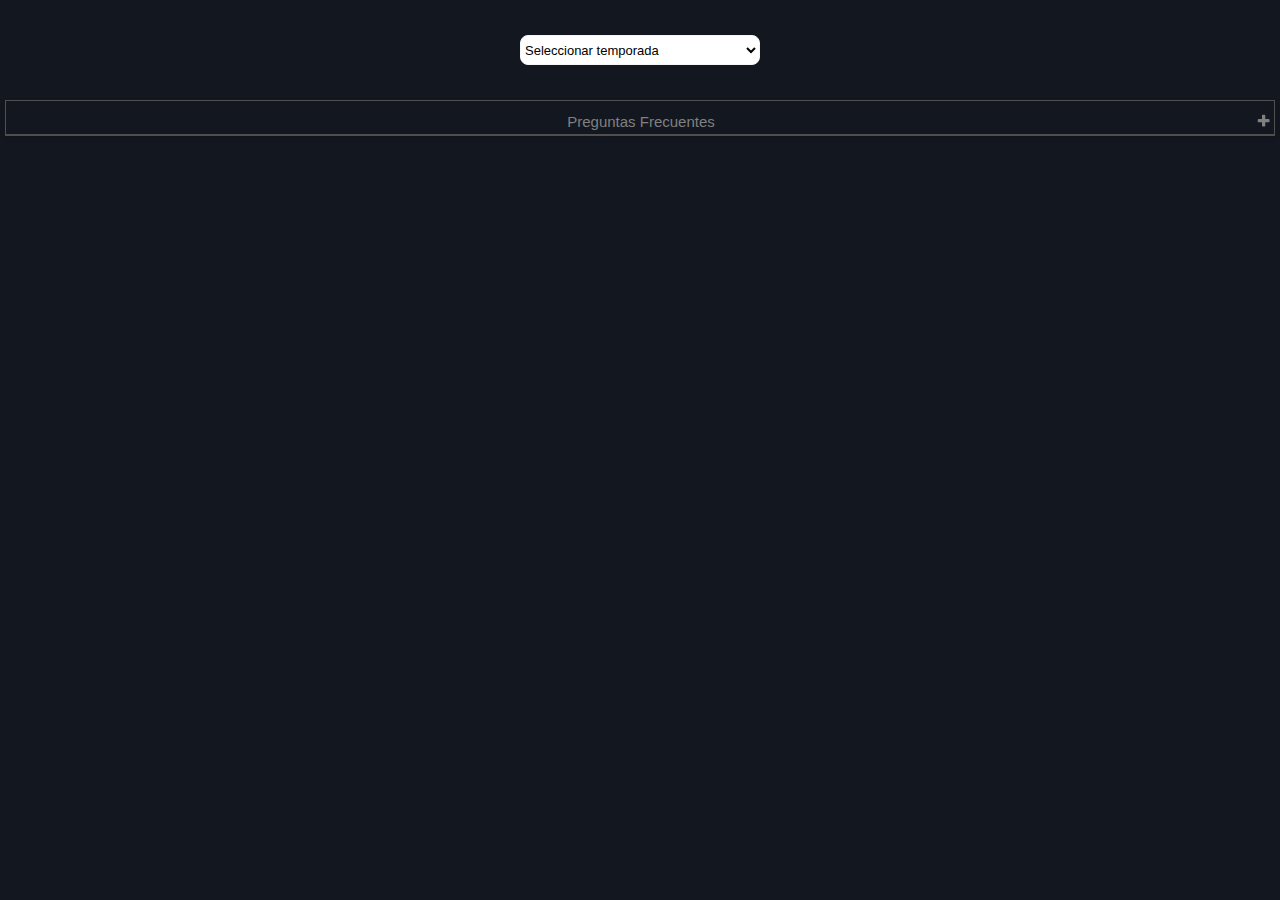
<file: introlady.html>
<!doctype html>
<html>
<head>
<meta charset="utf-8">
<title>Untitled Page</title>
<meta name="generator" content="WYSIWYG Web Builder 18 - https://www.wysiwygwebbuilder.com">
<meta name="viewport" content="width=device-width, initial-scale=1.0">
<link href="SeriesLatino2.css" rel="stylesheet">
<link href="introlady.css" rel="stylesheet">
<script src="bootstrap.min.js"></script>
<script src="jquery-3.6.0.min.js"></script>
<script>
function onChangeGoMenu1(){var a=document.getElementById('GoMenu1-select'),b=a.options[a.selectedIndex].value,c=a.options[a.selectedIndex].className;a.selectedIndex=0;a.blur();b&&(NewWin=window.open(b,c),window.NewWin.focus())};
</script>
<script>
$(document).ready(function()
{
   if (navigator.userAgent.indexOf('Safari') != -1 && navigator.userAgent.indexOf('Chrome') == -1) {$('#preloader').remove();}
});
$(window).on('load', function()
{
   $('#preloader').remove();
});
</script>
</head>
<body>
<div id="wb_LayoutGrid1">
<div id="LayoutGrid1">
<div class="row">
<div class="col-1">
<div id="wb_GoMenu1" style="display:inline-block;width:240px;height:30px;z-index:0;">
<form id="GoMenu1" role="menu">
<select id="GoMenu1-select" name="GoMenu1" onchange="onChangeGoMenu1()">
<option class="_self" value="#" selected>Seleccionar temporada</option>
<option class="_self" value="./ladyt1-o1.html" role="menuitem">Temporada 1</option>
</select>
</form>

</div>
</div>
</div>
</div>
</div>
<div id="wb_LayoutGrid2">
<div id="LayoutGrid2">
<div class="row">
<div class="col-1">
<div id="wb_pronmnb" style="display:flex;width:calc(100% - 10px);z-index:1;" class="card">
   <div id="pronmnb-card-header" class="collapsed" aria-expanded="false" data-bs-toggle="collapse" href="#pronmnb-card-body">Preguntas Frecuentes<svg class="icon-collapsed" viewBox="0 0 60 60" version="1.1" xmlns="http://www.w3.org/2000/svg">
   <path d="M54 28 L54 34 C54 35, 54 36, 53 36 C53 37, 52 37, 51 37 L37 37 L37 51 C37 52, 37 53, 36 53 C35 54, 35 54, 34 54 L27 54 C26 54, 26 54, 25 53 C24 53, 24 52, 24 51 L24 37 L10 37 C9 37, 9 37, 8 36 C7 36, 7 35, 7 34 L7 28 C7 27, 7 26, 8 25 C9 25, 9 24, 10 24 L24 24 L24 10 C24 10, 24 9, 25 8 C26 8, 26 7, 27 7 L34 7 C35 7, 35 8, 36 8 C37 9, 37 10, 37 10 L37 24 L51 24 C52 24, 53 25, 53 25 C54 26, 54 27, 54 28"/>
</svg>
<svg class="icon-expanded" viewBox="0 0 60 60" version="1.1" xmlns="http://www.w3.org/2000/svg">
   <path d="M54 28 L54 34 C54 35, 54 36, 53 36 C53 37, 52 37, 51 37 L10 37 C9 37, 9 37, 8 36 C7 36, 7 35, 7 34 L7 28 C7 27, 7 26, 8 25 C9 25, 9 24, 10 24 L51 24 C52 24, 53 25, 53 25 C54 26, 54 27, 54 28"/>
</svg>
</div>
   <div id="pronmnb-card-body" class="collapse" data-bs-parent="#wb_pronmnb">
      <div id="pronmnb-card-item1"></div>
      <hr id="pronmnb-card-item2">
      <div id="pronmnb-card-item3"><br><br>¿Cómo le cambio la calidad?<br><br>Dado que tenemos un reproductor nativo, no es posible,el reproductor se adapta a tu conexión a internet.<br><br><br><br>¿Cómo transmito en mi TV?<br><br>No es posible por el momento, la solución más fácil es entrando al navegador de tu TV e ir a la página web.<br><br><br><br>¿Algún capítulo ha dejado de funcionar?<br><br>Repórtalo por Telegram, lo repondremos lo más rápido posible.<br><br><br>Si se congela el reproductor, Simplemente vuelve a seleccionar el capítulo.</div>
      <div id="pronmnb-card-item4"></div>
   </div>
</div>
</div>
</div>
</div>
</div>
<div id="preloader"></div>
</body>
</html>
</file>
<file: SeriesLatino2.css>
@keyframes bouncing-ball-move
{
   0% { transform: rotate(0deg) ;  }
   10% { transform: translate(150px,250px) rotate(0deg) ;  }
   20% { transform: translate(450px,0px) rotate(0deg) ;  }
   30% { transform: translate(700px,250px) rotate(0deg) ;  }
   40% { transform: translate(910px,75px) rotate(0deg) ;  }
   50% { transform: translate(800px,0px) rotate(0deg) ;  }
   60% { transform: translate(500px,250px) rotate(0deg) ;  }
   70% { transform: translate(400px,0px) rotate(0deg) ;  }
   80% { transform: translate(300px,250px) rotate(0deg) ;  }
   90% { transform: translate(150px,0px) rotate(0deg) ;  }
   95% { transform: translate(100px,250px) rotate(0deg) ;  }
   100% { transform: translate(0px,0px) rotate(0deg) ;  }
}
h1, .h1
{
   font-family: Arial;
   font-weight: bold;
   font-size: 32px;
   text-decoration: none;
   color: #000000;
   --color: #000000;
   background-color: transparent;
   margin: 0 0 0 0;
   padding: 0 0 0 0;
   display: inline-block;
}
h2, .h2
{
   font-family: Arial;
   font-weight: bold;
   font-size: 27px;
   text-decoration: none;
   color: #000000;
   --color: #000000;
   background-color: transparent;
   margin: 0 0 0 0;
   padding: 0 0 0 0;
   display: inline-block;
}
h3, .h3
{
   font-family: Arial;
   font-weight: bold;
   font-size: 24px;
   text-decoration: none;
   color: #000000;
   --color: #000000;
   background-color: transparent;
   margin: 0 0 0 0;
   padding: 0 0 0 0;
   display: inline-block;
}
h4, .h4
{
   font-family: Arial;
   font-weight: bold;
   font-size: 21px;
   font-style: italic;
   text-decoration: none;
   color: #000000;
   --color: #000000;
   background-color: transparent;
   margin: 0 0 0 0;
   padding: 0 0 0 0;
   display: inline-block;
}
h5, .h5
{
   font-family: Arial;
   font-weight: bold;
   font-size: 19px;
   text-decoration: none;
   color: #000000;
   --color: #000000;
   background-color: transparent;
   margin: 0 0 0 0;
   padding: 0 0 0 0;
   display: inline-block;
}
h6, .h6
{
   font-family: Arial;
   font-weight: bold;
   font-size: 16px;
   text-decoration: none;
   color: #000000;
   --color: #000000;
   background-color: transparent;
   margin: 0 0 0 0;
   padding: 0 0 0 0;
   display: inline-block;
}
.CustomStyle
{
   font-family: "Courier New";
   font-weight: bold;
   font-size: 16px;
   text-decoration: none;
   color: #2E74B5;
   --color: #2E74B5;
   background-color: transparent;
}
</file>
<file: aviso.css>
body
{
   background-color: #131720;
   color: #000000;
   font-family: Arial;
   font-weight: normal;
   font-size: 13px;
   line-height: 1.1875;
   margin: 0;
   padding: 0;
}
#wb_LayoutGrid1
{
   clear: both;
   position: relative;
   table-layout: fixed;
   display: table;
   text-align: center;
   width: 100%;
   background-color: transparent;
   background-image: none;
   border: 0px solid #CCCCCC;
   border-radius: 0px;
   box-sizing: border-box;
   margin: 0;
}
#LayoutGrid1
{
   box-sizing: border-box;
   padding: 50px 20px 50px 20px;
   margin-right: auto;
   margin-left: auto;
}
#LayoutGrid1 > .row
{
   margin-right: -20px;
   margin-left: -20px;
}
#LayoutGrid1 > .row > .col-1
{
   box-sizing: border-box;
   font-size: 0;
   min-height: 1px;
   padding-right: 20px;
   padding-left: 20px;
   position: relative;
}
#LayoutGrid1 > .row > .col-1
{
   float: left;
}
#LayoutGrid1 > .row > .col-1
{
   background-color: transparent;
   background-image: none;
   border: 0px solid #FFFFFF;
   border-radius: 0px;
   width: 100%;
   text-align: left;
}
#LayoutGrid1:before,
#LayoutGrid1:after,
#LayoutGrid1 .row:before,
#LayoutGrid1 .row:after
{
   display: table;
   content: " ";
}
#LayoutGrid1:after,
#LayoutGrid1 .row:after
{
   clear: both;
}
@media (max-width: 480px)
{
#LayoutGrid1 > .row > .col-1
{
   float: none;
   width: 100% !important;
}
}
#wb_Text1 
{
   background-color: transparent;
   background-image: none;
   border: 0px solid #000000;
   border-radius: 0px;
   padding: 0;
   margin: 0;
   text-align: left;
}
#wb_Text1 div
{
   text-align: left;
}
#wb_Text1
{
   display: block;
   margin: 0;
   box-sizing: border-box;
   width: 100%;
}
#upStickyLayer
{
   background-color: transparent;
   background-image: none;
   border-radius: 50%;
}
#wb_IconFont1
{
   background-color: transparent;
   background-image: none;
   border: 0px solid #245580;
   border-radius: 0px;
   text-align: center;
   margin: 0;
   padding: 0;
   vertical-align: top;
}
#wb_IconFont1 a::after
{
   position: absolute;
   top: 0;
   right: 0;
   bottom: 0;
   left: 0;
   z-index: 1;
   pointer-events: auto;
   content: "";
}
#IconFont1
{
   height: 37px;
   width: 47px;
}
#IconFont1 i
{
   color: #FFFFFF;
   display: inline-block;
   font-size: 37px;
   line-height: 37px;
   vertical-align: middle;
   width: 36px;
}
#wb_IconFont1:hover #IconFont1 i
{
   color: #FF0000;
}
</file>
<file: cartel.css>
body
{
   background-color: #131720;
   color: #000000;
   font-family: Arial;
   font-weight: normal;
   font-size: 13px;
   line-height: 1.1875;
   margin: 0;
   padding: 0;
}
#preloader
{
   background: #000000 url("images/sssss.gif") no-repeat center center;
   bottom: 0;
   position: fixed;
   top: 0;
   width: 100%;
   z-index: 99999;
}
#wb_fav
{
   clear: both;
   position: relative;
   table-layout: fixed;
   display: table;
   text-align: center;
   width: 100%;
   background-color: transparent;
   background-image: none;
   border: 0px solid #CCCCCC;
   border-radius: 0px;
   box-sizing: border-box;
   margin: 0;
}
#fav
{
   box-sizing: border-box;
   padding: 0;
   margin-right: auto;
   margin-left: auto;
}
#fav > .row
{
   margin-right: 0;
   margin-left: 0;
}
#fav > .row > .col-1
{
   box-sizing: border-box;
   font-size: 0;
   min-height: 1px;
   padding-right: 0px;
   padding-left: 0px;
   position: relative;
}
#fav > .row > .col-1
{
   float: left;
}
#fav > .row > .col-1
{
   background-color: transparent;
   background-image: none;
   border: 0px solid #FFFFFF;
   border-radius: 0px;
   width: 100%;
   text-align: center;
}
#fav:before,
#fav:after,
#fav .row:before,
#fav .row:after
{
   display: table;
   content: " ";
}
#fav:after,
#fav .row:after
{
   clear: both;
}
@media (max-width: 480px)
{
#fav > .row > .col-1
{
   float: none;
   width: 100% !important;
}
}
#wb_Image3
{
   margin: 0;
   vertical-align: top;
}
#Image3
{
   border: 0px solid #000000;
   border-radius: 0px;
   padding: 0;
   display: inline-block;
   width: 195px;
   height: 87px;
   vertical-align: top;
}
#wb_intro
{
   clear: both;
   position: relative;
   table-layout: fixed;
   display: table;
   text-align: center;
   width: 100%;
   height: 100vh;
   background-color: transparent;
   background-image: url('cartelop.webp');
   background-repeat: no-repeat;
   background-position: center center;
   background-attachment: fixed;
   background-size: cover;
   border: 0px solid rgba(0,0,0,0.22);
   border-radius: 0px;
   box-sizing: border-box;
   margin: 0;
}
#intro
{
   box-sizing: border-box;
   height: 100vh;
   display: flex;
   flex-direction: row;
   flex-wrap: wrap;
   padding: 0;
   margin-right: auto;
   margin-left: auto;
   max-width: 1140px;
}
#intro > .col-1
{
   box-sizing: border-box;
   font-size: 0;
   min-height: 1px;
   padding-right: 0px;
   padding-left: 0px;
   position: relative;
}
#intro > .col-1
{
   flex: 0 0 auto;
}
#intro > .col-1
{
   background-color: transparent;
   background-image: none;
   border: 0px solid #FFFFFF;
   border-radius: 0px;
   flex-basis: 100%;
   max-width: 100%;
   display: flex;
   flex-wrap: wrap;
   align-content: center;
   align-self: stretch;
   align-items: center;
   justify-content: center;
   text-align: center;
}
@media (max-width: 480px)
{
#intro > .col-1
{
   flex-basis: 100% !important;
   max-width: 100% !important;
}
}
#intro-overlay
{
   position: absolute;
   top: 0;
   right: 0;
   bottom: 0;
   left: 0;
   background-color: #000000;
   opacity: 0.55;
}
#wb_LayoutGrid2
{
   clear: both;
   position: relative;
   table-layout: fixed;
   display: table;
   text-align: center;
   width: 100%;
   background-color: transparent;
   background-image: none;
   border: 0px solid #CCCCCC;
   border-radius: 0px;
   box-sizing: border-box;
   margin: 0;
}
#LayoutGrid2
{
   box-sizing: border-box;
   display: flex;
   flex-direction: row;
   flex-wrap: wrap;
   padding: 3px 0 3px 0;
   margin-right: auto;
   margin-left: auto;
}
#LayoutGrid2 > .col-1
{
   box-sizing: border-box;
   font-size: 0;
   min-height: 1px;
   padding-right: 4px;
   padding-left: 4px;
   position: relative;
}
#LayoutGrid2 > .col-1
{
   flex: 0 0 auto;
}
#LayoutGrid2 > .col-1
{
   background-color: transparent;
   background-image: none;
   border: 0px solid #FFFFFF;
   border-radius: 0px;
   flex-basis: 100%;
   max-width: 100%;
   display: flex;
   flex-wrap: wrap;
   align-content: center;
   align-self: stretch;
   align-items: center;
   justify-content: center;
   text-align: center;
}
@media (max-width: 480px)
{
#LayoutGrid2 > .col-1
{
   flex-basis: 100% !important;
   max-width: 100% !important;
}
}
#wb_Card1
{
   height: auto !important;
   position: relative;
   display: flex;
   flex-direction: column;
   box-sizing: border-box;
   margin: 5px 5px 5px 5px;
   max-width: calc(100% - 10px);
   margin-left: auto !important;
   margin-right: auto !important;
   background-color: rgba(0,0,0,0.87);
   background-image: none;
   border: 1px solid #DEDEDE;
   border-radius: 15px;
   box-shadow: 0px 2px 5px rgba(0,0,0,0.10);
   text-align: center;
}
#Card1-card-body
{
   padding: 0;
   flex: 1 1 auto;
   font-size: 0;
}
.fade
{
   opacity: 0;
   transition: opacity .15s linear;
}
.fade.show
{
   opacity: 1;
}
.collapse:not(.show)
{
   display: none;
}
.collapsing
{
   position: relative;
   height: 0;
   overflow: hidden;
   transition: height 0.35s ease;
}
#Card1-card-header
{
   box-sizing: border-box;
   border-bottom: 1px solid #DEDEDE;
   border-radius: 15px 15px 0 0 !important;
   margin: 0;
   padding: 12px 20px 12px 20px;
   background-color: #FFFFFF;
   background-image: none;
   color: #000000;
   font-family: Arial;
   font-weight: normal;
   font-style: normal;
   font-size: 19px;
   text-align: center;
   cursor: pointer;
}
#Card1-card-header .icon-collapsed, #Card1-card-header .icon-expanded
{
   cursor: pointer;
   display: inline-block;
   fill: #000000;
   float: right;
   height: 19px;
   left: auto;
   right: 0;
   position: relative;
   top: 0;
   width: 19px;
}
#Card1-card-header[aria-expanded=true] .icon-collapsed
{
   display: none;
}
#Card1-card-header[aria-expanded=false] .icon-expanded
{
   display: none;
}
#Card1-card-item1
{
   box-sizing: border-box;
   margin: 0;
   padding: 0;
   color: #000000;
   font-family: Arial;
   font-weight: normal;
   font-style: normal;
   font-size: 16px;
}
#Card1-card-item2
{
   box-sizing: border-box;
   margin: 0;
   border-top: 0px #000000 solid;
   border-width: 0px 0 0 0;
   height: 0;
   line-height: 0;
   visibility: hidden;
}
#Card1-card-item3
{
   box-sizing: border-box;
   margin: 0;
   padding: 0;
   color: #7CFC00;
   font-family: Arial;
   font-weight: normal;
   font-style: normal;
   font-size: 16px;
   text-align: center;
}
#Card1-card-item4
{
   box-sizing: border-box;
   margin: 0 10px 0 10px;
   padding: 0;
   text-align: left;
}
#Card1-card-item4 h2
{
   color: #FFFFFF;
   font-family: Arial;
   font-weight: normal;
   font-style: normal;
   font-size: 13px;
   margin: 0;
}
#Card1-card-item5
{
   box-sizing: border-box;
   border-radius: 0 0 15px 15px !important;
   margin: 0;
   padding: 0;
   color: #FFFF00;
   font-family: Arial;
   font-weight: normal;
   font-style: normal;
   font-size: 11px;
   text-align: center;
}
#wb_Card2
{
   height: auto !important;
   position: relative;
   display: flex;
   flex-direction: column;
   box-sizing: border-box;
   margin: 5px 5px 5px 5px;
   max-width: calc(100% - 10px);
   margin-left: auto !important;
   margin-right: auto !important;
   background-color: rgba(0,0,0,0.87);
   background-image: none;
   border: 1px solid #DEDEDE;
   border-radius: 15px;
   box-shadow: 0px 2px 5px rgba(0,0,0,0.10);
   text-align: center;
}
#Card2-card-body
{
   padding: 0;
   flex: 1 1 auto;
   font-size: 0;
}
.fade
{
   opacity: 0;
   transition: opacity .15s linear;
}
.fade.show
{
   opacity: 1;
}
.collapse:not(.show)
{
   display: none;
}
.collapsing
{
   position: relative;
   height: 0;
   overflow: hidden;
   transition: height 0.35s ease;
}
#Card2-card-header
{
   box-sizing: border-box;
   border-bottom: 1px solid #DEDEDE;
   border-radius: 15px 15px 0 0 !important;
   margin: 0;
   padding: 12px 20px 12px 20px;
   background-color: #FFFFFF;
   background-image: none;
   color: #000000;
   font-family: Arial;
   font-weight: normal;
   font-style: normal;
   font-size: 19px;
   text-align: center;
   cursor: pointer;
}
#Card2-card-header .icon-collapsed, #Card2-card-header .icon-expanded
{
   cursor: pointer;
   display: inline-block;
   fill: #000000;
   float: right;
   height: 19px;
   left: auto;
   right: 0;
   position: relative;
   top: 0;
   width: 19px;
}
#Card2-card-header[aria-expanded=true] .icon-collapsed
{
   display: none;
}
#Card2-card-header[aria-expanded=false] .icon-expanded
{
   display: none;
}
#Card2-card-item1
{
   box-sizing: border-box;
   margin: 0;
   padding: 0;
   color: #000000;
   font-family: Arial;
   font-weight: normal;
   font-style: normal;
   font-size: 16px;
}
#Card2-card-item2
{
   box-sizing: border-box;
   border-radius: 0 0 15px 15px !important;
   margin: 0;
   padding: 0;
   color: #FFFFFF;
   font-family: Arial;
   font-weight: normal;
   font-style: normal;
   font-size: 13px;
   text-align: center;
}
#layermenu
{
   background-color: transparent;
   background-image: none;
   border-radius: 0px;
}
#InlineFrame1
{
   border: 1px solid #C0C0C0;
   border-radius: 0px;
   margin: 0;
}
#InlineFrame1
{
   display: none;
   float: left;
   width: 100%;
   height: 605px;
   vertical-align: top;
}
#wb_Icon1
{
   background-color: transparent;
   background-image: none;
   border: 0px solid #FF0000;
   border-radius: 0px;
   text-align: center;
   margin: 0;
   padding: 0;
   vertical-align: top;
   display:inline-block;
   position:relative;
}
#wb_Icon1 a::after
{
   position: absolute;
   top: 0;
   right: 0;
   bottom: 0;
   left: 0;
   z-index: 1;
   pointer-events: auto;
   content: "";
}
#Icon1
{
   height: 73px;
   width: 139px;
}
#Icon1 i
{
   color: #FF0000;
   display: inline-block;
   font-size: 73px;
   line-height: 73px;
   vertical-align: middle;
   width: 72px;
}
#wb_Icon1:hover #Icon1 i
{
   color: #FF0000;
}
#wb_Icon2
{
   background-color: transparent;
   background-image: none;
   border: 0px solid transparent;
   border-radius: 0px;
   text-align: center;
   margin: 0;
   padding: 0;
   vertical-align: top;
}
#wb_Icon2 a::after
{
   position: absolute;
   top: 0;
   right: 0;
   bottom: 0;
   left: 0;
   z-index: 1;
   pointer-events: auto;
   content: "";
}
#Icon2
{
   height: 33px;
   width: 35px;
}
#Icon2 i
{
   color: #FFFFFF;
   display: inline-block;
   font-size: 33px;
   line-height: 33px;
   vertical-align: middle;
   width: 32px;
}
#wb_Icon2:hover #Icon2 i
{
   color: #FFFFFF;
}
#h
{
   background-color: transparent;
   background-image: none;
   border-radius: 0px;
}
#wb_Image2
{
   vertical-align: top;
}
#Image2
{
   border: 0px solid #000000;
   border-radius: 0px;
   padding: 0;
   margin: 0;
   left: 0;
   top: 0;
   width: 100%;
   height: 100%;
}
#Layer2
{
   background-color: transparent;
   background-image: none;
   border-radius: 0px;
}
#wb_Image1
{
   vertical-align: top;
}
#Image1
{
   border: 0px solid #000000;
   border-radius: 0px;
   padding: 0;
   margin: 0;
   left: 0;
   top: 0;
   width: 100%;
   height: 100%;
}
#OverlayMenu1
{
   background-color: #424242;
   background-image: none;
   border: 0px solid #424242;
   border-radius: 0px;
   margin: 0;
}
#OverlayMenu1:hover
{
   background-color: #CCCCCC;
   background-image: none;
   border-color: #424242;
}
#OverlayMenu1
{
   display: block;
   width: 40px;
   height: 37px;
   position: absolute;
   overflow: hidden;
}
#OverlayMenu1 .line
{
   width: 28px;
   height: 5px;
   position: relative;
   top: 1px;
   background: #FFFFFF;
   display: block;
   margin: 5px auto;
}
#OverlayMenu1:hover .line
{
   background: #424242;
}
#OverlayMenu1-close
{
   background: transparent;
   font-size: 10px;
   height: 2.8em; 
   outline: none;
   position: absolute;
   right: 10px;
   text-align: left;
   top: 10px;
   width: 3em; 
}
#OverlayMenu1-close:before, #OverlayMenu1-close:after
{
   background: #FFFFFF;
   content: "";
   display: block;
   height: 0.6em;
   left: 0;
   opacity: 1;
   position: absolute;
   top: 0;
   width: 100%;
}
#OverlayMenu1-close span
{
   background: #FFFFFF;
   height: 0.6em;
   margin-top: -0.3em;
   position: absolute;
   top: 50%;
   transform-origin: 50% 50%;
   width: 100%;
}
#OverlayMenu1-close span::after
{
   background: #FFFFFF;
   content: "";
   display: block;
   height: 0.6em;
   position: absolute;
   transform-origin: 50% 50%;
   width: 100%;
}
#OverlayMenu1-close:before
{
   margin-top: -0.3em;
   opacity: 0;
   top: 50%;
}
#OverlayMenu1-close:after
{
   bottom: 50%;
   opacity: 0;
}
#OverlayMenu1-close span
{
   background: #FFFFFF;
   transform: rotate(-45deg);
}
#OverlayMenu1-close span:after
{
   background: #FFFFFF;
   transform: rotate(-90deg);
}
#OverlayMenu1-overlay
{
   display: flex;
   align-items: center;
   justify-content: center;
   height: 100%;
   left: 0;
   overflow-y: auto;
   position: fixed;
   top: 0;
   width: 100%;
   z-index: -1;
   background-color: rgba(122,122,122,0.87);
}
#OverlayMenu1-overlay ul
{
   font-family: Arial;
   font-weight: normal;
   font-style: normal;
   font-size: 35px;
   list-style: none;
   margin: 0;
   padding: 0;
}
.OverlayMenu1
{
   height: 60%;
   width: 100%;
   max-width: 970px;
   margin: 0 auto 0 auto;
}
.OverlayMenu1 a
{
   text-decoration: none;
}
.OverlayMenu1 ul
{
   list-style: none;
   padding: 0;
   text-align: center;
}
.OverlayMenu1 li
{
   position: relative;
}
.OverlayMenu1 li a
{
   display: block;
   position: relative;
   padding: 10px 15px 10px 15px;
   color: #FFFFFF;
   outline: none;
}
.OverlayMenu1 li a:hover
{
   color: #424242;
   background-color: #CCCCCC;
}
#OverlayMenu1-overlay
{
   visibility: hidden;
   width: 0;
   left: 50%;
   transform: translateX(-50%);
   transition: width 400ms 0.3s, visibility 0s 700ms;
}
#OverlayMenu1-overlay.show
{
   visibility: visible;
   width: 100%;
   transition: width 400ms;
}
#OverlayMenu1-overlay .OverlayMenu1
{
   opacity: 0;
   transition: opacity 0.3s 400ms;
}
#OverlayMenu1-overlay.show .OverlayMenu1
{
   opacity: 1;
   transition-delay: 400ms;
}
#OverlayMenu1-overlay.hide .OverlayMenu1
{
   transition-delay: 0s;
}
.OverlayMenu1 li.drilldown-back > a 
{
   padding-left: 40px;
   background: rgba(0,0,0,0.1);
}
.OverlayMenu1 li.drilldown-back > a:hover
{
   background-color: #CCCCCC;
}
.OverlayMenu1 li.drilldown-back a:after,
.OverlayMenu1 li > a:not(:only-child):after
{
   position: absolute;
   top: 50%;
   transform: translateY(-50%);
   display: inline-block;
   width: 0;
   height: 0;
   margin-left: 17px;
   border-left: 17px solid #FFFFFF;
   border-top: 15px solid transparent;
   border-bottom: 15px solid transparent;
   border-right: 0 dotted;
   content: " ";
}
.OverlayMenu1 li.drilldown-back a:after
{
   left: 17px;
   color: #FFFFFF;
   transform: translateY(-50%) rotate(180deg);
}
.OverlayMenu1 li.drilldown-back a:hover:after,
.OverlayMenu1 li > a:not(:only-child):hover:after
{
   border-left-color: #424242;
}
.OverlayMenu1 li > a:after
{
   color: rgba(0,0,0,0.15);
   right: 10px;
}
.OverlayMenu1 .drilldown-menu 
{
   margin: 0;
   width: 100%;
}
.OverlayMenu1 li .drilldown-submenu 
{
   display: none;
}
.drilldown-menu.drilldown-subview li,
.drilldown-menu.drilldown-subview li.drilldown-subviewopen > a,
.drilldown-menu.drilldown-subview li.drilldown-subview > a 
{
   display: none;
}
.drilldown-menu.drilldown-subview li.drilldown-subview,
.drilldown-menu.drilldown-subview li.drilldown-subview .drilldown-submenu,
.drilldown-menu.drilldown-subview li.drilldown-subviewopen,
.drilldown-menu.drilldown-subview li.drilldown-subviewopen > .drilldown-submenu,
.drilldown-menu.drilldown-subview li.drilldown-subviewopen > .drilldown-submenu > li 
{
   display: block;
}
.OverlayMenu1 > .drilldown-submenu
{
   left: 0;
   margin: 0;
   position: absolute;
   top: 50px;
   width: 100%;
}
#OverlayMenu1-overlay .overlay-icon
{
   margin: 0 10px 0 0 ;
}
#OverlayMenu1-social
{
   padding: 40px 0 0 0;
}
#OverlayMenu1-social .social-icon 
{
   border-radius: 50%;
   background-color: #FFFFFF;
   color: #7A7A7A;
   display: inline-block;
   font-size: 35px;
   margin: 0 .5em;
   padding: 13px;
   transition: all .2s linear 0s;
   width: 35px;
}
#OverlayMenu1-social .social-icon:hover 
{
   background-color: #424242;
   color: #CCCCCC;
}
.OverlayMenu1-effect
{
   transition: all 500ms linear;
}
  .container {
    max-width: 600px;
    margin: 0 auto;
    padding: 20px;
  }

  .boton-favoritos {
    display: inline-block;
    padding: 10px 20px;
    background-color: #4caf50;
    color: #fff;
    border: none;
    cursor: pointer;
    border-radius: 5px;
    transition: background-color 0.3s ease;
    position: relative;
    overflow: hidden;
  }

  .boton-favoritos:hover {
    background-color: #45a049;
  }

  .boton-eliminar {
    display: inline-block;
    padding: 10px 20px;
    background-color: #ff0000;
    color: #fff;
    border: none;
    cursor: pointer;
    border-radius: 5px;
    transition: background-color 0.3s ease;
  }

  .boton-eliminar:hover {
    background-color: #e60000;
  }

  .corazon-icono {
    display: inline-block;
    width: 20px;
    height: 20px;
    background-image: url("https://upload.wikimedia.org/wikipedia/commons/thumb/4/44/Coraz%C3%B3n.svg/116px-Coraz%C3%B3n.svg.png");
    background-repeat: no-repeat;
    background-size: contain;
    vertical-align: middle;
    margin-right: 5px;
  }

  .caneca-icono {
    display: inline-block;
    width: 20px;
    height: 20px;
    background-image: url("https://cdn-icons-png.flaticon.com/512/3221/3221897.png");
    background-repeat: no-repeat;
    background-size: contain;
    vertical-align: middle;
    margin-right: 5px;
  }

  .animate-boton {
    animation: fade 0.3s;
  }

  @keyframes fade {
    from {
      opacity: 0;
      transform: translateX(-10px);
    }
    to {
      opacity: 1;
      transform: translateX(0);
    }
  }
</file>
<file: cartelt1.css>
body
{
   background-color: #131720;
   color: #000000;
   font-family: Arial;
   font-weight: normal;
   font-size: 13px;
   line-height: 1.1875;
   margin: 0;
   padding: 0;
}
#preloader
{
   background: #000000 url("images/sssss.gif") no-repeat center center;
   bottom: 0;
   position: fixed;
   top: 0;
   width: 100%;
   z-index: 99999;
}
#wb_LayoutGrid1
{
   clear: both;
   position: relative;
   table-layout: fixed;
   display: table;
   text-align: center;
   width: 100%;
   background-color: transparent;
   background-image: none;
   border: 0px solid #CCCCCC;
   border-radius: 0px;
   box-sizing: border-box;
   margin: 0;
}
#LayoutGrid1
{
   box-sizing: border-box;
   display: flex;
   flex-direction: row;
   flex-wrap: wrap;
   padding: 0;
   margin-right: auto;
   margin-left: auto;
}
#LayoutGrid1 > .col-1
{
   box-sizing: border-box;
   font-size: 0;
   min-height: 1px;
   padding-right: 0px;
   padding-left: 0px;
   position: relative;
}
#LayoutGrid1 > .col-1
{
   flex: 0 0 auto;
}
#LayoutGrid1 > .col-1
{
   background-color: transparent;
   background-image: none;
   border: 0px solid #FFFFFF;
   border-radius: 0px;
   flex-basis: 100%;
   max-width: 100%;
   display: flex;
   flex-wrap: wrap;
   align-content: center;
   align-self: stretch;
   align-items: center;
   justify-content: center;
   text-align: center;
}
@media (max-width: 480px)
{
#LayoutGrid1 > .col-1
{
   flex-basis: 100% !important;
   max-width: 100% !important;
}
}
#wb_LayoutGrid2
{
   clear: both;
   position: relative;
   table-layout: fixed;
   display: table;
   text-align: center;
   width: 100%;
   background-color: transparent;
   background-image: none;
   border: 0px solid #CCCCCC;
   border-radius: 0px;
   box-sizing: border-box;
   margin: 0;
}
#LayoutGrid2
{
   box-sizing: border-box;
   padding: 2px 0 10px 0;
   margin-right: auto;
   margin-left: auto;
}
#LayoutGrid2 > .row
{
   margin-right: 0;
   margin-left: 0;
}
#LayoutGrid2 > .row > .col-1
{
   box-sizing: border-box;
   font-size: 0;
   min-height: 1px;
   padding-right: 0px;
   padding-left: 0px;
   position: relative;
}
#LayoutGrid2 > .row > .col-1
{
   float: left;
}
#LayoutGrid2 > .row > .col-1
{
   background-color: transparent;
   background-image: none;
   border: 0px solid #FFFFFF;
   border-radius: 0px;
   width: 100%;
   text-align: center;
}
#LayoutGrid2:before,
#LayoutGrid2:after,
#LayoutGrid2 .row:before,
#LayoutGrid2 .row:after
{
   display: table;
   content: " ";
}
#LayoutGrid2:after,
#LayoutGrid2 .row:after
{
   clear: both;
}
@media (max-width: 480px)
{
#LayoutGrid2 > .row > .col-1
{
   float: none;
   width: 100% !important;
}
}
#wb_pronmnb
{
   height: auto !important;
   position: relative;
   display: flex;
   flex-direction: column;
   box-sizing: border-box;
   margin: 5px 5px 5px 5px;
   max-width: calc(100% - 10px);
   margin-left: auto !important;
   margin-right: auto !important;
   background-clip: padding-box;
   background-color: transparent;
   background-image: none;
   border: 1px solid #4F4F4F;
   border-radius: 0px;
   box-shadow: 0px 2px 5px rgba(0,0,0,0.10);
   text-align: center;
}
#pronmnb-card-body
{
   padding: 0;
   flex: 1 1 auto;
   font-size: 0;
}
.fade
{
   opacity: 0;
   transition: opacity .15s linear;
}
.fade.show
{
   opacity: 1;
}
.collapse:not(.show)
{
   display: none;
}
.collapsing
{
   position: relative;
   height: 0;
   overflow: hidden;
   transition: height 0.35s ease;
}
#pronmnb-card-header
{
   box-sizing: border-box;
   border-bottom: 1px solid #4F4F4F;
   margin: 0;
   padding: 12px 3px 3px 20px;
   background-clip: padding-box;
   background-color: transparent;
   background-image: none;
   color: #808080;
   font-family: Arial;
   font-weight: normal;
   font-style: normal;
   font-size: 15px;
   text-align: center;
   cursor: pointer;
}
#pronmnb-card-header .icon-collapsed, #pronmnb-card-header .icon-expanded
{
   cursor: pointer;
   display: inline-block;
   fill: #808080;
   float: right;
   height: 15px;
   left: auto;
   right: 0;
   position: relative;
   top: 0;
   width: 15px;
}
#pronmnb-card-header[aria-expanded=true] .icon-collapsed
{
   display: none;
}
#pronmnb-card-header[aria-expanded=false] .icon-expanded
{
   display: none;
}
#pronmnb-card-item1
{
   box-sizing: border-box;
   margin: 0;
   padding: 0;
   color: #000000;
   font-family: Arial;
   font-weight: normal;
   font-style: normal;
   font-size: 16px;
}
#pronmnb-card-item2
{
   box-sizing: border-box;
   margin: 0;
   border-top: 0px #000000 solid;
   border-width: 0px 0 0 0;
   height: 0;
   line-height: 0;
   visibility: hidden;
}
#pronmnb-card-item3
{
   box-sizing: border-box;
   margin: 0;
   padding: 0;
   color: #FFFFFF;
   font-family: Arial;
   font-weight: normal;
   font-style: normal;
   font-size: 15px;
   text-align: left;
}
#pronmnb-card-item4
{
   box-sizing: border-box;
   margin: 0;
   padding: 0;
   color: #000000;
   font-family: Arial;
   font-weight: normal;
   font-style: normal;
   font-size: 16px;
}
#pronmnb-card-item5
{
   box-sizing: border-box;
   margin: 0;
   padding: 0;
   color: #FFFFFF;
   font-family: Arial;
   font-weight: normal;
   font-style: italic;
   font-size: 11px;
}
    
  

.button-container {
  display: inline-block;
}

.button {
  display: inline-block;
  padding: 5px 5px;
  font-size: 10px;
  font-weight: bold;
  border-radius: 10px;
  text-align: center;
  text-decoration: none;
  color: #000000;
  cursor: pointer;
}

.button.visto {
  background-color: #00FF00;
}


.title {
  margin-bottom: 0px;
}


 
 .container {
	 display: flex;
	 flex-direction: column;
	 width: 100%;
	 max-width: 100%;
	 margin: 0 auto;
    margin-top: -40px;
}
 .container h1 {
	 text-align: center;
	 margin-bottom: 30px;
	 font-weight: 500;
}
 .container h2 {
	 font-weight: 500;
}
 .accordion {
	 display: flex;
	 flex-direction: column;
	 width: 100%;
	 height: auto;
}
 .accordion .a-container {
	 display: flex;
	 flex-direction: column;
	 width: 100%;
	 padding-bottom: 5px;
}
 .accordion .a-container .a-btn {
	 margin: 0;
	 position: relative;
	 padding: 15px 30px;
	 width: 100%;
	 color: #bdbdbd;
	 font-weight: 400;
	 display: block;
	 font-weight: 500;
	 background-color: #262626;
	 cursor: pointer;
	 transition: all 0.3s ease-in-out;
	 border-radius: 5px;
	 box-shadow: 0 20px 25px -5px rgba(0, 0, 0, .15), 0 10px 10px -5px rgba(0, 0, 0, .1) !important;
}
 .accordion .a-container .a-btn span {
	 display: block;
	 position: absolute;
	 height: 14px;
	 width: 14px;
	 right: 20px;
	 top: 18px;
}
 .accordion .a-container .a-btn span:after {
	 content: '';
	 width: 14px;
	 height: 3px;
	 border-radius: 2px;
	 background-color: #fff;
	 position: absolute;
	 top: 6px;
}
 .accordion .a-container .a-btn span:before {
	 content: '';
	 width: 14px;
	 height: 3px;
	 border-radius: 2px;
	 background-color: #fff;
	 position: absolute;
	 top: 6px;
	 transform: rotate(90deg);
	 transition: all 0.3s ease-in-out;
}

.video-title {
    color: #fff;
    font-size: 24px;
    margin-bottom: 10px;
  }
  
 .accordion .a-container .a-panel {
	 width: 100%;
	 color: #fff;
	 transition: all 0.2s ease-in-out;
	 opacity: 0;
	 height: auto;
	 max-height: 0;
	 overflow: scroll;
	 padding: 0px 10px;
}
 .accordion .a-container.active .a-btn {
	 color: #fff;
}
 .accordion .a-container.active .a-btn span::before {
	 transform: rotate(0deg);
}
 .accordion .a-container.active .a-panel {
	 padding: 15px 10px 10px 10px;
	 opacity: 1;
	 max-height: 500px;
}
      
 

.fs-abrir-lightbox{
background: linear-gradient(to bottom, #414142, #040404);
	width:100%; 	
}
#lightbox {
  position: fixed;
  width: 100%;
  height: 100%;
  top: 0px;
  left: 0px;
  background: rgba(0, 0, 0, 0.8);
  display: none;
}

#lightbox.abrir {
  display: block;
}

#lightbox-content {
  position: absolute;
  width: 95%;
  height: 50vh;
 border-radius:5px;

  top: 22%;
  margin-left: 2.4%;
background: black;
  text-align: center;
  padding-top: 0px;
}

#fechar {
  position: absolute;
  right: 0;
  top: -60px;
    font-size: 55px;
  height: 20px;
  width: 20px;
  text-align: center;
  color: #ff0000;
  cursor: pointer;
}

@media(orientation:landscape){
#lightbox-content {
  height: 70vh;
  top: 15%;
}

#fechar {
  top: -50px;
  font-size: 70px;
}

}

*, *::after, *::before {
	 padding: 0;
	 margin: 0;
	 box-sizing: border-box;
	 list-style: none;
	 list-style-type: none;
	 text-decoration: none;
	 text-rendering: optimizeLegibility;
}

 .container {
	 max-width: 100%;
	 width: 100%;
	 height: auto;
	 margin: 0 auto;
}
 .main .accordion {
	 max-width: 100%;
	 height: auto;
	 margin: 0 auto;
}
 .main .accordion-item {
	 padding: 7px 0;
	 margin: 7;
	 overflow: hidden;
	 border: none;
	 outline: none;
	 border-bottom: 8px solid #000000;
         background-color: #524d4d;
         border-radius: 10px;
}
 .main .accordion-item .title {
	 display: flex;
	 justify-content: space-between;
	 align-items: center;
	 font-family: inherit;
	 font-size: 20px;
	 font-weight: 600;
	 line-height: inherit;
	 cursor: pointer;
	 color: #fff;
         margin-left: 20px;
}
 .main .accordion-item .title i.fas {
	 font-size: 20px;
	 color: #fff;
	 transform: translateX(-50%) rotate(0);
	 transition: transform 0.15s ease;
}
 .main .accordion-item .paragraph {
	 font-family: inherit;
	 font-size: 1rem;
	 font-weight: normal;
	 line-height: inherit;
	 color: #ff0000;
	 display: none;
	 padding: 10px;
         background-color: #66666A;
}
 .main .accordion-item.active .title i.fas {
	 color: #1a9de1;
	 transform: translateX(-50%) rotate(180deg);
         content:"\f078"
}
 .main .accordion-item.active .paragraph {
	 display: block;
} 

a {text-decoration:none; 
  display: block; 

 line-height: 40px;
 color: #ff0000;
 border-radius: 8px;
 font-size: 18px;
 margin: 3px;
    margin-top: 2px;
text-align: center;
} 



html, body {
  height: 100%;
  margin: 0;
  padding: 0;
}

#blocker {
  position: fixed;
  top: 0;
  left: 0;
  width: 100%;
  height: 100%;
  background-color: rgba(0, 0, 0, 0.8);
  display: flex;
  align-items: center;
  justify-content: center;
  z-index: 9999;
}

#container {
  text-align: center;
}

#unlockButton {
  font-size: 18px;
  padding: 10px 20px;
  background-color: #ffffff;
  color: #ff0000;
  border: none;
  border-radius: 4px;
  cursor: pointer;
}

#countdown {
  color: white;
  font-size: 19px;
}

#countdownWrapper {
  color: white;
  font-size: 19px;
  text-align: center;
  margin-bottom: 10px;
}

#iframeWrapper {
  width: 100%;
  height: 100%;
  display: none;
}

#message {
  color: white;
  font-size: 10px;
  margin-top: 10px;
}
</file>
<file: favoritos.css>
body
{
   background-color: #131720;
   color: #000000;
   font-family: Arial;
   font-weight: normal;
   font-size: 13px;
   line-height: 1.1875;
   margin: 0;
   padding: 0;
}
#wb_LayoutGrid1
{
   clear: both;
   position: relative;
   table-layout: fixed;
   display: table;
   text-align: center;
   width: 100%;
   background-color: transparent;
   background-image: none;
   border: 0px solid #CCCCCC;
   border-radius: 0px;
   box-sizing: border-box;
   margin: 0;
}
#LayoutGrid1
{
   box-sizing: border-box;
   padding: 0;
   margin-right: auto;
   margin-left: auto;
}
#LayoutGrid1 > .row
{
   margin-right: 0;
   margin-left: 0;
}
#LayoutGrid1 > .row > .col-1
{
   box-sizing: border-box;
   font-size: 0;
   min-height: 1px;
   padding-right: 0px;
   padding-left: 0px;
   position: relative;
}
#LayoutGrid1 > .row > .col-1
{
   float: left;
}
#LayoutGrid1 > .row > .col-1
{
   background-color: transparent;
   background-image: none;
   border: 0px solid #FFFFFF;
   border-radius: 0px;
   width: 100%;
   text-align: center;
}
#LayoutGrid1:before,
#LayoutGrid1:after,
#LayoutGrid1 .row:before,
#LayoutGrid1 .row:after
{
   display: table;
   content: " ";
}
#LayoutGrid1:after,
#LayoutGrid1 .row:after
{
   clear: both;
}
@media (max-width: 480px)
{
#LayoutGrid1 > .row > .col-1
{
   float: none;
   width: 100% !important;
}
}
#Layer1
{
   background-color: transparent;
   background-image: none;
   border-radius: 0px;
}
#wb_Icon2
{
   background-color: transparent;
   background-image: none;
   border: 0px solid transparent;
   border-radius: 0px;
   text-align: center;
   margin: 0;
   padding: 0;
   vertical-align: top;
}
#Icon2
{
   height: 35px;
   width: 64px;
}
#Icon2 i
{
   color: #FFFFFF;
   display: inline-block;
   font-size: 35px;
   line-height: 35px;
   vertical-align: middle;
   width: 34px;
}
#wb_Icon2:hover #Icon2 i
{
   color: #FFFFFF;
}
#h
{
   background-color: transparent;
   background-image: none;
   border-radius: 0px;
}
#wb_Text3 
{
   background-color: transparent;
   background-image: none;
   border: 0px solid #000000;
   border-radius: 0px;
   padding: 0;
   margin: 0;
   text-align: left;
}
#wb_Text3 div
{
   text-align: left;
}
#OverlayMenu2
{
   background-color: #424242;
   background-image: none;
   border: 0px solid #424242;
   border-radius: 0px;
   margin: 0;
}
#OverlayMenu2:hover
{
   background-color: #CCCCCC;
   background-image: none;
   border-color: #424242;
}
#OverlayMenu2
{
   display: block;
   width: 40px;
   height: 37px;
   position: absolute;
   overflow: hidden;
}
#OverlayMenu2 .line
{
   width: 28px;
   height: 5px;
   position: relative;
   top: 1px;
   background: #FFFFFF;
   display: block;
   margin: 5px auto;
}
#OverlayMenu2:hover .line
{
   background: #424242;
}
#OverlayMenu2-close
{
   background: transparent;
   font-size: 10px;
   height: 2.8em; 
   outline: none;
   position: absolute;
   right: 10px;
   text-align: left;
   top: 10px;
   width: 3em; 
}
#OverlayMenu2-close:before, #OverlayMenu2-close:after
{
   background: #FFFFFF;
   content: "";
   display: block;
   height: 0.6em;
   left: 0;
   opacity: 1;
   position: absolute;
   top: 0;
   width: 100%;
}
#OverlayMenu2-close span
{
   background: #FFFFFF;
   height: 0.6em;
   margin-top: -0.3em;
   position: absolute;
   top: 50%;
   transform-origin: 50% 50%;
   width: 100%;
}
#OverlayMenu2-close span::after
{
   background: #FFFFFF;
   content: "";
   display: block;
   height: 0.6em;
   position: absolute;
   transform-origin: 50% 50%;
   width: 100%;
}
#OverlayMenu2-close:before
{
   margin-top: -0.3em;
   opacity: 0;
   top: 50%;
}
#OverlayMenu2-close:after
{
   bottom: 50%;
   opacity: 0;
}
#OverlayMenu2-close span
{
   background: #FFFFFF;
   transform: rotate(-45deg);
}
#OverlayMenu2-close span:after
{
   background: #FFFFFF;
   transform: rotate(-90deg);
}
#OverlayMenu2-overlay
{
   display: flex;
   align-items: center;
   justify-content: center;
   height: 100%;
   left: 0;
   overflow-y: auto;
   position: fixed;
   top: 0;
   width: 100%;
   z-index: -1;
   background-color: rgba(122,122,122,0.87);
}
#OverlayMenu2-overlay ul
{
   font-family: Arial;
   font-weight: normal;
   font-style: normal;
   font-size: 35px;
   list-style: none;
   margin: 0;
   padding: 0;
}
.OverlayMenu2
{
   height: 60%;
   width: 100%;
   max-width: 970px;
   margin: 0 auto 0 auto;
}
.OverlayMenu2 a
{
   text-decoration: none;
}
.OverlayMenu2 ul
{
   list-style: none;
   padding: 0;
   text-align: center;
}
.OverlayMenu2 li
{
   position: relative;
}
.OverlayMenu2 li a
{
   display: block;
   position: relative;
   padding: 10px 15px 10px 15px;
   color: #FFFFFF;
   outline: none;
}
.OverlayMenu2 li a:hover
{
   color: #424242;
   background-color: #CCCCCC;
}
#OverlayMenu2-overlay
{
   visibility: hidden;
   width: 0;
   left: 50%;
   transform: translateX(-50%);
   transition: width 400ms 0.3s, visibility 0s 700ms;
}
#OverlayMenu2-overlay.show
{
   visibility: visible;
   width: 100%;
   transition: width 400ms;
}
#OverlayMenu2-overlay .OverlayMenu2
{
   opacity: 0;
   transition: opacity 0.3s 400ms;
}
#OverlayMenu2-overlay.show .OverlayMenu2
{
   opacity: 1;
   transition-delay: 400ms;
}
#OverlayMenu2-overlay.hide .OverlayMenu2
{
   transition-delay: 0s;
}
.OverlayMenu2 li.drilldown-back > a 
{
   padding-left: 40px;
   background: rgba(0,0,0,0.1);
}
.OverlayMenu2 li.drilldown-back > a:hover
{
   background-color: #CCCCCC;
}
.OverlayMenu2 li.drilldown-back a:after,
.OverlayMenu2 li > a:not(:only-child):after
{
   position: absolute;
   top: 50%;
   transform: translateY(-50%);
   display: inline-block;
   width: 0;
   height: 0;
   margin-left: 17px;
   border-left: 17px solid #FFFFFF;
   border-top: 15px solid transparent;
   border-bottom: 15px solid transparent;
   border-right: 0 dotted;
   content: " ";
}
.OverlayMenu2 li.drilldown-back a:after
{
   left: 17px;
   color: #FFFFFF;
   transform: translateY(-50%) rotate(180deg);
}
.OverlayMenu2 li.drilldown-back a:hover:after,
.OverlayMenu2 li > a:not(:only-child):hover:after
{
   border-left-color: #424242;
}
.OverlayMenu2 li > a:after
{
   color: rgba(0,0,0,0.15);
   right: 10px;
}
.OverlayMenu2 .drilldown-menu 
{
   margin: 0;
   width: 100%;
}
.OverlayMenu2 li .drilldown-submenu 
{
   display: none;
}
.drilldown-menu.drilldown-subview li,
.drilldown-menu.drilldown-subview li.drilldown-subviewopen > a,
.drilldown-menu.drilldown-subview li.drilldown-subview > a 
{
   display: none;
}
.drilldown-menu.drilldown-subview li.drilldown-subview,
.drilldown-menu.drilldown-subview li.drilldown-subview .drilldown-submenu,
.drilldown-menu.drilldown-subview li.drilldown-subviewopen,
.drilldown-menu.drilldown-subview li.drilldown-subviewopen > .drilldown-submenu,
.drilldown-menu.drilldown-subview li.drilldown-subviewopen > .drilldown-submenu > li 
{
   display: block;
}
.OverlayMenu2 > .drilldown-submenu
{
   left: 0;
   margin: 0;
   position: absolute;
   top: 50px;
   width: 100%;
}
#OverlayMenu2-overlay .overlay-icon
{
   margin: 0 10px 0 0 ;
}
#OverlayMenu2-social
{
   padding: 40px 0 0 0;
}
#OverlayMenu2-social .social-icon 
{
   border-radius: 50%;
   background-color: #FFFFFF;
   color: #7A7A7A;
   display: inline-block;
   font-size: 35px;
   margin: 0 .5em;
   padding: 13px;
   transition: all .2s linear 0s;
   width: 35px;
}
#OverlayMenu2-social .social-icon:hover 
{
   background-color: #424242;
   color: #CCCCCC;
}
.OverlayMenu2-effect
{
   transition: all 500ms linear;
}
#Layer3
{
   background-color: #1E1E1E;
   background-image: none;
   border: 1px solid transparent;
   border-radius: 10px;
   animation: bouncing-ball-move 0ms linear 0ms infinite normal both;
}
#wb_cloce
{
   vertical-align: top;
}
#cloce
{
   border: 0px solid #000000;
   border-radius: 0px;
   padding: 0;
   margin: 0;
   left: 0;
   top: 0;
   width: 100%;
   height: 100%;
}
#wb_Text1 
{
   background-color: transparent;
   background-image: none;
   border: 0px solid #000000;
   border-radius: 0px;
   padding: 0;
   margin: 0;
   text-align: left;
}
#wb_Text1 div
{
   text-align: left;
}
    body {
      font-family: Arial, sans-serif;
      background-color: #000000;
      padding-top: 70px;
    }

    .container {
      max-width: 800px;
      margin: 0 auto;
      padding: 20px;
      background-color: #000;
      box-shadow: 0 0 10px rgba(0, 0, 0, 0.1);
      border-radius: 5px;
    }

    h1 {
      text-align: center;
      margin-bottom: 30px;
    }

    .favorito {
      display: flex;
      align-items: center;
      justify-content: space-between;
      margin-bottom: 20px;
      padding: 10px;
      background-color: #f9f9f9;
      box-shadow: 0 2px 4px rgba(0, 0, 0, 0.1);
      border-radius: 5px;
    }

    .favorito-imagen {
      width: 100px;
      height: 100px;
      object-fit: cover;
      border-radius: 5px;
      margin-right: 20px;
    }

    .favorito-info {
      flex-grow: 1;
      display: flex;
      flex-direction: column;
    }

    .favorito-titulo {
      font-size: 18px;
      margin-bottom: 5px;
      text-decoration: none;
      color: #FF0000
    }

    .favorito-titulo:hover {
      text-decoration: underline;
    }

    .boton-eliminar {
      align-self: flex-end;
      margin-top: 4px;
      padding: 5px 10px;
      background-color: #ff0000;
      color: #fff;
      border: none;
      cursor: pointer;
      font-size: 12px;
      border-radius: 3px;
      transition: background-color 0.3s ease;
    }

    .boton-eliminar:hover {
      background-color: #e60000;
    }

    .mensaje-vacio {
      text-align: center;
      color: #999;
      font-size: 20px;
    }
</file>
<file: guaca.css>
body
{
   background-color: #131720;
   color: #000000;
   font-family: Arial;
   font-weight: normal;
   font-size: 13px;
   line-height: 1.1875;
   margin: 0;
   padding: 0;
}
#preloader
{
   background: #000000 url("images/sssss.gif") no-repeat center center;
   bottom: 0;
   position: fixed;
   top: 0;
   width: 100%;
   z-index: 99999;
}
#wb_fav
{
   clear: both;
   position: relative;
   table-layout: fixed;
   display: table;
   text-align: center;
   width: 100%;
   background-color: transparent;
   background-image: none;
   border: 0px solid #CCCCCC;
   border-radius: 0px;
   box-sizing: border-box;
   margin: 0;
}
#fav
{
   box-sizing: border-box;
   padding: 0;
   margin-right: auto;
   margin-left: auto;
}
#fav > .row
{
   margin-right: 0;
   margin-left: 0;
}
#fav > .row > .col-1
{
   box-sizing: border-box;
   font-size: 0;
   min-height: 1px;
   padding-right: 0px;
   padding-left: 0px;
   position: relative;
}
#fav > .row > .col-1
{
   float: left;
}
#fav > .row > .col-1
{
   background-color: transparent;
   background-image: none;
   border: 0px solid #FFFFFF;
   border-radius: 0px;
   width: 100%;
   text-align: center;
}
#fav:before,
#fav:after,
#fav .row:before,
#fav .row:after
{
   display: table;
   content: " ";
}
#fav:after,
#fav .row:after
{
   clear: both;
}
@media (max-width: 480px)
{
#fav > .row > .col-1
{
   float: none;
   width: 100% !important;
}
}
#wb_Image3
{
   margin: 0;
   vertical-align: top;
}
#Image3
{
   border: 0px solid #000000;
   border-radius: 0px;
   padding: 0;
   display: inline-block;
   width: 195px;
   height: 87px;
   vertical-align: top;
}
#wb_intro
{
   clear: both;
   position: relative;
   table-layout: fixed;
   display: table;
   text-align: center;
   width: 100%;
   height: 100vh;
   background-color: transparent;
   background-image: url('guacaop.webp');
   background-repeat: no-repeat;
   background-position: center center;
   background-attachment: fixed;
   background-size: cover;
   border: 0px solid rgba(0,0,0,0.22);
   border-radius: 0px;
   box-sizing: border-box;
   margin: 0;
}
#intro
{
   box-sizing: border-box;
   height: 100vh;
   display: flex;
   flex-direction: row;
   flex-wrap: wrap;
   padding: 0;
   margin-right: auto;
   margin-left: auto;
   max-width: 1140px;
}
#intro > .col-1
{
   box-sizing: border-box;
   font-size: 0;
   min-height: 1px;
   padding-right: 0px;
   padding-left: 0px;
   position: relative;
}
#intro > .col-1
{
   flex: 0 0 auto;
}
#intro > .col-1
{
   background-color: transparent;
   background-image: none;
   border: 0px solid #FFFFFF;
   border-radius: 0px;
   flex-basis: 100%;
   max-width: 100%;
   display: flex;
   flex-wrap: wrap;
   align-content: center;
   align-self: stretch;
   align-items: center;
   justify-content: center;
   text-align: center;
}
@media (max-width: 480px)
{
#intro > .col-1
{
   flex-basis: 100% !important;
   max-width: 100% !important;
}
}
#intro-overlay
{
   position: absolute;
   top: 0;
   right: 0;
   bottom: 0;
   left: 0;
   background-color: #000000;
   opacity: 0.55;
}
#wb_LayoutGrid2
{
   clear: both;
   position: relative;
   table-layout: fixed;
   display: table;
   text-align: center;
   width: 100%;
   background-color: transparent;
   background-image: none;
   border: 0px solid #CCCCCC;
   border-radius: 0px;
   box-sizing: border-box;
   margin: 0;
}
#LayoutGrid2
{
   box-sizing: border-box;
   display: flex;
   flex-direction: row;
   flex-wrap: wrap;
   padding: 3px 0 3px 0;
   margin-right: auto;
   margin-left: auto;
}
#LayoutGrid2 > .col-1
{
   box-sizing: border-box;
   font-size: 0;
   min-height: 1px;
   padding-right: 4px;
   padding-left: 4px;
   position: relative;
}
#LayoutGrid2 > .col-1
{
   flex: 0 0 auto;
}
#LayoutGrid2 > .col-1
{
   background-color: transparent;
   background-image: none;
   border: 0px solid #FFFFFF;
   border-radius: 0px;
   flex-basis: 100%;
   max-width: 100%;
   display: flex;
   flex-wrap: wrap;
   align-content: center;
   align-self: stretch;
   align-items: center;
   justify-content: center;
   text-align: center;
}
@media (max-width: 480px)
{
#LayoutGrid2 > .col-1
{
   flex-basis: 100% !important;
   max-width: 100% !important;
}
}
#wb_Card1
{
   height: auto !important;
   position: relative;
   display: flex;
   flex-direction: column;
   box-sizing: border-box;
   margin: 5px 5px 5px 5px;
   max-width: calc(100% - 10px);
   margin-left: auto !important;
   margin-right: auto !important;
   background-color: rgba(0,0,0,0.87);
   background-image: none;
   border: 1px solid #DEDEDE;
   border-radius: 15px;
   box-shadow: 0px 2px 5px rgba(0,0,0,0.10);
   text-align: center;
}
#Card1-card-body
{
   padding: 0;
   flex: 1 1 auto;
   font-size: 0;
}
.fade
{
   opacity: 0;
   transition: opacity .15s linear;
}
.fade.show
{
   opacity: 1;
}
.collapse:not(.show)
{
   display: none;
}
.collapsing
{
   position: relative;
   height: 0;
   overflow: hidden;
   transition: height 0.35s ease;
}
#Card1-card-header
{
   box-sizing: border-box;
   border-bottom: 1px solid #DEDEDE;
   border-radius: 15px 15px 0 0 !important;
   margin: 0;
   padding: 12px 20px 12px 20px;
   background-color: #FFFFFF;
   background-image: none;
   color: #000000;
   font-family: Arial;
   font-weight: normal;
   font-style: normal;
   font-size: 19px;
   text-align: center;
   cursor: pointer;
}
#Card1-card-header .icon-collapsed, #Card1-card-header .icon-expanded
{
   cursor: pointer;
   display: inline-block;
   fill: #000000;
   float: right;
   height: 19px;
   left: auto;
   right: 0;
   position: relative;
   top: 0;
   width: 19px;
}
#Card1-card-header[aria-expanded=true] .icon-collapsed
{
   display: none;
}
#Card1-card-header[aria-expanded=false] .icon-expanded
{
   display: none;
}
#Card1-card-item1
{
   box-sizing: border-box;
   margin: 0;
   padding: 0;
   color: #000000;
   font-family: Arial;
   font-weight: normal;
   font-style: normal;
   font-size: 16px;
}
#Card1-card-item2
{
   box-sizing: border-box;
   margin: 0;
   border-top: 0px #000000 solid;
   border-width: 0px 0 0 0;
   height: 0;
   line-height: 0;
   visibility: hidden;
}
#Card1-card-item3
{
   box-sizing: border-box;
   margin: 0;
   padding: 0;
   color: #7CFC00;
   font-family: Arial;
   font-weight: normal;
   font-style: normal;
   font-size: 16px;
   text-align: center;
}
#Card1-card-item4
{
   box-sizing: border-box;
   margin: 0 5px 0 5px;
   padding: 0;
   text-align: left;
}
#Card1-card-item4 h2
{
   color: #FFFFFF;
   font-family: Arial;
   font-weight: normal;
   font-style: normal;
   font-size: 13px;
   margin: 0;
}
#Card1-card-item5
{
   box-sizing: border-box;
   border-radius: 0 0 15px 15px !important;
   margin: 0;
   padding: 0;
   color: #FFFF00;
   font-family: Arial;
   font-weight: normal;
   font-style: normal;
   font-size: 11px;
   text-align: center;
}
#wb_Card2
{
   height: auto !important;
   position: relative;
   display: flex;
   flex-direction: column;
   box-sizing: border-box;
   margin: 5px 5px 5px 5px;
   max-width: calc(100% - 10px);
   margin-left: auto !important;
   margin-right: auto !important;
   background-color: rgba(0,0,0,0.87);
   background-image: none;
   border: 1px solid #DEDEDE;
   border-radius: 15px;
   box-shadow: 0px 2px 5px rgba(0,0,0,0.10);
   text-align: center;
}
#Card2-card-body
{
   padding: 0;
   flex: 1 1 auto;
   font-size: 0;
}
.fade
{
   opacity: 0;
   transition: opacity .15s linear;
}
.fade.show
{
   opacity: 1;
}
.collapse:not(.show)
{
   display: none;
}
.collapsing
{
   position: relative;
   height: 0;
   overflow: hidden;
   transition: height 0.35s ease;
}
#Card2-card-header
{
   box-sizing: border-box;
   border-bottom: 1px solid #DEDEDE;
   border-radius: 15px 15px 0 0 !important;
   margin: 0;
   padding: 12px 20px 12px 20px;
   background-color: #FFFFFF;
   background-image: none;
   color: #000000;
   font-family: Arial;
   font-weight: normal;
   font-style: normal;
   font-size: 19px;
   text-align: center;
   cursor: pointer;
}
#Card2-card-header .icon-collapsed, #Card2-card-header .icon-expanded
{
   cursor: pointer;
   display: inline-block;
   fill: #000000;
   float: right;
   height: 19px;
   left: auto;
   right: 0;
   position: relative;
   top: 0;
   width: 19px;
}
#Card2-card-header[aria-expanded=true] .icon-collapsed
{
   display: none;
}
#Card2-card-header[aria-expanded=false] .icon-expanded
{
   display: none;
}
#Card2-card-item1
{
   box-sizing: border-box;
   margin: 0;
   padding: 0;
   color: #000000;
   font-family: Arial;
   font-weight: normal;
   font-style: normal;
   font-size: 16px;
}
#Card2-card-item2
{
   box-sizing: border-box;
   border-radius: 0 0 15px 15px !important;
   margin: 0;
   padding: 0;
   color: #FFFFFF;
   font-family: Arial;
   font-weight: normal;
   font-style: normal;
   font-size: 13px;
   text-align: center;
}
#layermenu
{
   background-color: transparent;
   background-image: none;
   border-radius: 0px;
}
#InlineFrame1
{
   border: 1px solid #C0C0C0;
   border-radius: 0px;
   margin: 0;
}
#InlineFrame1
{
   display: none;
   float: left;
   width: 100%;
   height: 605px;
   vertical-align: top;
}
#wb_Icon1
{
   background-color: transparent;
   background-image: none;
   border: 0px solid #FF0000;
   border-radius: 0px;
   text-align: center;
   margin: 0;
   padding: 0;
   vertical-align: top;
   display:inline-block;
   position:relative;
}
#wb_Icon1 a::after
{
   position: absolute;
   top: 0;
   right: 0;
   bottom: 0;
   left: 0;
   z-index: 1;
   pointer-events: auto;
   content: "";
}
#Icon1
{
   height: 73px;
   width: 139px;
}
#Icon1 i
{
   color: #FF0000;
   display: inline-block;
   font-size: 73px;
   line-height: 73px;
   vertical-align: middle;
   width: 72px;
}
#wb_Icon1:hover #Icon1 i
{
   color: #FF0000;
}
#wb_Icon2
{
   background-color: transparent;
   background-image: none;
   border: 0px solid transparent;
   border-radius: 0px;
   text-align: center;
   margin: 0;
   padding: 0;
   vertical-align: top;
}
#wb_Icon2 a::after
{
   position: absolute;
   top: 0;
   right: 0;
   bottom: 0;
   left: 0;
   z-index: 1;
   pointer-events: auto;
   content: "";
}
#Icon2
{
   height: 33px;
   width: 35px;
}
#Icon2 i
{
   color: #FFFFFF;
   display: inline-block;
   font-size: 33px;
   line-height: 33px;
   vertical-align: middle;
   width: 32px;
}
#wb_Icon2:hover #Icon2 i
{
   color: #FFFFFF;
}
#h
{
   background-color: transparent;
   background-image: none;
   border-radius: 0px;
}
#wb_Image2
{
   vertical-align: top;
}
#Image2
{
   border: 0px solid #000000;
   border-radius: 0px;
   padding: 0;
   margin: 0;
   left: 0;
   top: 0;
   width: 100%;
   height: 100%;
}
#Layer2
{
   background-color: transparent;
   background-image: none;
   border-radius: 0px;
}
#wb_Image1
{
   vertical-align: top;
}
#Image1
{
   border: 0px solid #000000;
   border-radius: 0px;
   padding: 0;
   margin: 0;
   left: 0;
   top: 0;
   width: 100%;
   height: 100%;
}
#OverlayMenu1
{
   background-color: #424242;
   background-image: none;
   border: 0px solid #424242;
   border-radius: 0px;
   margin: 0;
}
#OverlayMenu1:hover
{
   background-color: #CCCCCC;
   background-image: none;
   border-color: #424242;
}
#OverlayMenu1
{
   display: block;
   width: 40px;
   height: 37px;
   position: absolute;
   overflow: hidden;
}
#OverlayMenu1 .line
{
   width: 28px;
   height: 5px;
   position: relative;
   top: 1px;
   background: #FFFFFF;
   display: block;
   margin: 5px auto;
}
#OverlayMenu1:hover .line
{
   background: #424242;
}
#OverlayMenu1-close
{
   background: transparent;
   font-size: 10px;
   height: 2.8em; 
   outline: none;
   position: absolute;
   right: 10px;
   text-align: left;
   top: 10px;
   width: 3em; 
}
#OverlayMenu1-close:before, #OverlayMenu1-close:after
{
   background: #FFFFFF;
   content: "";
   display: block;
   height: 0.6em;
   left: 0;
   opacity: 1;
   position: absolute;
   top: 0;
   width: 100%;
}
#OverlayMenu1-close span
{
   background: #FFFFFF;
   height: 0.6em;
   margin-top: -0.3em;
   position: absolute;
   top: 50%;
   transform-origin: 50% 50%;
   width: 100%;
}
#OverlayMenu1-close span::after
{
   background: #FFFFFF;
   content: "";
   display: block;
   height: 0.6em;
   position: absolute;
   transform-origin: 50% 50%;
   width: 100%;
}
#OverlayMenu1-close:before
{
   margin-top: -0.3em;
   opacity: 0;
   top: 50%;
}
#OverlayMenu1-close:after
{
   bottom: 50%;
   opacity: 0;
}
#OverlayMenu1-close span
{
   background: #FFFFFF;
   transform: rotate(-45deg);
}
#OverlayMenu1-close span:after
{
   background: #FFFFFF;
   transform: rotate(-90deg);
}
#OverlayMenu1-overlay
{
   display: flex;
   align-items: center;
   justify-content: center;
   height: 100%;
   left: 0;
   overflow-y: auto;
   position: fixed;
   top: 0;
   width: 100%;
   z-index: -1;
   background-color: rgba(122,122,122,0.87);
}
#OverlayMenu1-overlay ul
{
   font-family: Arial;
   font-weight: normal;
   font-style: normal;
   font-size: 35px;
   list-style: none;
   margin: 0;
   padding: 0;
}
.OverlayMenu1
{
   height: 60%;
   width: 100%;
   max-width: 970px;
   margin: 0 auto 0 auto;
}
.OverlayMenu1 a
{
   text-decoration: none;
}
.OverlayMenu1 ul
{
   list-style: none;
   padding: 0;
   text-align: center;
}
.OverlayMenu1 li
{
   position: relative;
}
.OverlayMenu1 li a
{
   display: block;
   position: relative;
   padding: 10px 15px 10px 15px;
   color: #FFFFFF;
   outline: none;
}
.OverlayMenu1 li a:hover
{
   color: #424242;
   background-color: #CCCCCC;
}
#OverlayMenu1-overlay
{
   visibility: hidden;
   width: 0;
   left: 50%;
   transform: translateX(-50%);
   transition: width 400ms 0.3s, visibility 0s 700ms;
}
#OverlayMenu1-overlay.show
{
   visibility: visible;
   width: 100%;
   transition: width 400ms;
}
#OverlayMenu1-overlay .OverlayMenu1
{
   opacity: 0;
   transition: opacity 0.3s 400ms;
}
#OverlayMenu1-overlay.show .OverlayMenu1
{
   opacity: 1;
   transition-delay: 400ms;
}
#OverlayMenu1-overlay.hide .OverlayMenu1
{
   transition-delay: 0s;
}
.OverlayMenu1 li.drilldown-back > a 
{
   padding-left: 40px;
   background: rgba(0,0,0,0.1);
}
.OverlayMenu1 li.drilldown-back > a:hover
{
   background-color: #CCCCCC;
}
.OverlayMenu1 li.drilldown-back a:after,
.OverlayMenu1 li > a:not(:only-child):after
{
   position: absolute;
   top: 50%;
   transform: translateY(-50%);
   display: inline-block;
   width: 0;
   height: 0;
   margin-left: 17px;
   border-left: 17px solid #FFFFFF;
   border-top: 15px solid transparent;
   border-bottom: 15px solid transparent;
   border-right: 0 dotted;
   content: " ";
}
.OverlayMenu1 li.drilldown-back a:after
{
   left: 17px;
   color: #FFFFFF;
   transform: translateY(-50%) rotate(180deg);
}
.OverlayMenu1 li.drilldown-back a:hover:after,
.OverlayMenu1 li > a:not(:only-child):hover:after
{
   border-left-color: #424242;
}
.OverlayMenu1 li > a:after
{
   color: rgba(0,0,0,0.15);
   right: 10px;
}
.OverlayMenu1 .drilldown-menu 
{
   margin: 0;
   width: 100%;
}
.OverlayMenu1 li .drilldown-submenu 
{
   display: none;
}
.drilldown-menu.drilldown-subview li,
.drilldown-menu.drilldown-subview li.drilldown-subviewopen > a,
.drilldown-menu.drilldown-subview li.drilldown-subview > a 
{
   display: none;
}
.drilldown-menu.drilldown-subview li.drilldown-subview,
.drilldown-menu.drilldown-subview li.drilldown-subview .drilldown-submenu,
.drilldown-menu.drilldown-subview li.drilldown-subviewopen,
.drilldown-menu.drilldown-subview li.drilldown-subviewopen > .drilldown-submenu,
.drilldown-menu.drilldown-subview li.drilldown-subviewopen > .drilldown-submenu > li 
{
   display: block;
}
.OverlayMenu1 > .drilldown-submenu
{
   left: 0;
   margin: 0;
   position: absolute;
   top: 50px;
   width: 100%;
}
#OverlayMenu1-overlay .overlay-icon
{
   margin: 0 10px 0 0 ;
}
#OverlayMenu1-social
{
   padding: 40px 0 0 0;
}
#OverlayMenu1-social .social-icon 
{
   border-radius: 50%;
   background-color: #FFFFFF;
   color: #7A7A7A;
   display: inline-block;
   font-size: 35px;
   margin: 0 .5em;
   padding: 13px;
   transition: all .2s linear 0s;
   width: 35px;
}
#OverlayMenu1-social .social-icon:hover 
{
   background-color: #424242;
   color: #CCCCCC;
}
.OverlayMenu1-effect
{
   transition: all 500ms linear;
}
  .container {
    max-width: 600px;
    margin: 0 auto;
    padding: 20px;
  }

  .boton-favoritos {
    display: inline-block;
    padding: 10px 20px;
    background-color: #4caf50;
    color: #fff;
    border: none;
    cursor: pointer;
    border-radius: 5px;
    transition: background-color 0.3s ease;
    position: relative;
    overflow: hidden;
  }

  .boton-favoritos:hover {
    background-color: #45a049;
  }

  .boton-eliminar {
    display: inline-block;
    padding: 10px 20px;
    background-color: #ff0000;
    color: #fff;
    border: none;
    cursor: pointer;
    border-radius: 5px;
    transition: background-color 0.3s ease;
  }

  .boton-eliminar:hover {
    background-color: #e60000;
  }

  .corazon-icono {
    display: inline-block;
    width: 20px;
    height: 20px;
    background-image: url("https://upload.wikimedia.org/wikipedia/commons/thumb/4/44/Coraz%C3%B3n.svg/116px-Coraz%C3%B3n.svg.png");
    background-repeat: no-repeat;
    background-size: contain;
    vertical-align: middle;
    margin-right: 5px;
  }

  .caneca-icono {
    display: inline-block;
    width: 20px;
    height: 20px;
    background-image: url("https://cdn-icons-png.flaticon.com/512/3221/3221897.png");
    background-repeat: no-repeat;
    background-size: contain;
    vertical-align: middle;
    margin-right: 5px;
  }

  .animate-boton {
    animation: fade 0.3s;
  }

  @keyframes fade {
    from {
      opacity: 0;
      transform: translateX(-10px);
    }
    to {
      opacity: 1;
      transform: translateX(0);
    }
  }
</file>
<file: guacat1.css>
body
{
   background-color: #131720;
   color: #000000;
   font-family: Arial;
   font-weight: normal;
   font-size: 13px;
   line-height: 1.1875;
   margin: 0;
   padding: 0;
}
#preloader
{
   background: #000000 url("images/sssss.gif") no-repeat center center;
   bottom: 0;
   position: fixed;
   top: 0;
   width: 100%;
   z-index: 99999;
}
#wb_LayoutGrid1
{
   clear: both;
   position: relative;
   table-layout: fixed;
   display: table;
   text-align: center;
   width: 100%;
   background-color: transparent;
   background-image: none;
   border: 0px solid #CCCCCC;
   border-radius: 0px;
   box-sizing: border-box;
   margin: 0;
}
#LayoutGrid1
{
   box-sizing: border-box;
   display: flex;
   flex-direction: row;
   flex-wrap: wrap;
   padding: 0;
   margin-right: auto;
   margin-left: auto;
}
#LayoutGrid1 > .col-1
{
   box-sizing: border-box;
   font-size: 0;
   min-height: 1px;
   padding-right: 0px;
   padding-left: 0px;
   position: relative;
}
#LayoutGrid1 > .col-1
{
   flex: 0 0 auto;
}
#LayoutGrid1 > .col-1
{
   background-color: transparent;
   background-image: none;
   border: 0px solid #FFFFFF;
   border-radius: 0px;
   flex-basis: 100%;
   max-width: 100%;
   display: flex;
   flex-wrap: wrap;
   align-content: center;
   align-self: stretch;
   align-items: center;
   justify-content: center;
   text-align: center;
}
@media (max-width: 480px)
{
#LayoutGrid1 > .col-1
{
   flex-basis: 100% !important;
   max-width: 100% !important;
}
}
#wb_LayoutGrid2
{
   clear: both;
   position: relative;
   table-layout: fixed;
   display: table;
   text-align: center;
   width: 100%;
   background-color: transparent;
   background-image: none;
   border: 0px solid #CCCCCC;
   border-radius: 0px;
   box-sizing: border-box;
   margin: 0;
}
#LayoutGrid2
{
   box-sizing: border-box;
   padding: 2px 0 10px 0;
   margin-right: auto;
   margin-left: auto;
}
#LayoutGrid2 > .row
{
   margin-right: 0;
   margin-left: 0;
}
#LayoutGrid2 > .row > .col-1
{
   box-sizing: border-box;
   font-size: 0;
   min-height: 1px;
   padding-right: 0px;
   padding-left: 0px;
   position: relative;
}
#LayoutGrid2 > .row > .col-1
{
   float: left;
}
#LayoutGrid2 > .row > .col-1
{
   background-color: transparent;
   background-image: none;
   border: 0px solid #FFFFFF;
   border-radius: 0px;
   width: 100%;
   text-align: center;
}
#LayoutGrid2:before,
#LayoutGrid2:after,
#LayoutGrid2 .row:before,
#LayoutGrid2 .row:after
{
   display: table;
   content: " ";
}
#LayoutGrid2:after,
#LayoutGrid2 .row:after
{
   clear: both;
}
@media (max-width: 480px)
{
#LayoutGrid2 > .row > .col-1
{
   float: none;
   width: 100% !important;
}
}
#wb_pronmnb
{
   height: auto !important;
   position: relative;
   display: flex;
   flex-direction: column;
   box-sizing: border-box;
   margin: 5px 5px 5px 5px;
   max-width: calc(100% - 10px);
   margin-left: auto !important;
   margin-right: auto !important;
   background-clip: padding-box;
   background-color: transparent;
   background-image: none;
   border: 1px solid #4F4F4F;
   border-radius: 0px;
   box-shadow: 0px 2px 5px rgba(0,0,0,0.10);
   text-align: center;
}
#pronmnb-card-body
{
   padding: 0;
   flex: 1 1 auto;
   font-size: 0;
}
.fade
{
   opacity: 0;
   transition: opacity .15s linear;
}
.fade.show
{
   opacity: 1;
}
.collapse:not(.show)
{
   display: none;
}
.collapsing
{
   position: relative;
   height: 0;
   overflow: hidden;
   transition: height 0.35s ease;
}
#pronmnb-card-header
{
   box-sizing: border-box;
   border-bottom: 1px solid #4F4F4F;
   margin: 0;
   padding: 12px 3px 3px 20px;
   background-clip: padding-box;
   background-color: transparent;
   background-image: none;
   color: #808080;
   font-family: Arial;
   font-weight: normal;
   font-style: normal;
   font-size: 15px;
   text-align: center;
   cursor: pointer;
}
#pronmnb-card-header .icon-collapsed, #pronmnb-card-header .icon-expanded
{
   cursor: pointer;
   display: inline-block;
   fill: #808080;
   float: right;
   height: 15px;
   left: auto;
   right: 0;
   position: relative;
   top: 0;
   width: 15px;
}
#pronmnb-card-header[aria-expanded=true] .icon-collapsed
{
   display: none;
}
#pronmnb-card-header[aria-expanded=false] .icon-expanded
{
   display: none;
}
#pronmnb-card-item1
{
   box-sizing: border-box;
   margin: 0;
   padding: 0;
   color: #000000;
   font-family: Arial;
   font-weight: normal;
   font-style: normal;
   font-size: 16px;
}
#pronmnb-card-item2
{
   box-sizing: border-box;
   margin: 0;
   border-top: 0px #000000 solid;
   border-width: 0px 0 0 0;
   height: 0;
   line-height: 0;
   visibility: hidden;
}
#pronmnb-card-item3
{
   box-sizing: border-box;
   margin: 0;
   padding: 0;
   color: #FFFFFF;
   font-family: Arial;
   font-weight: normal;
   font-style: normal;
   font-size: 15px;
   text-align: left;
}
#pronmnb-card-item4
{
   box-sizing: border-box;
   margin: 0;
   padding: 0;
   color: #000000;
   font-family: Arial;
   font-weight: normal;
   font-style: normal;
   font-size: 16px;
}
#pronmnb-card-item5
{
   box-sizing: border-box;
   margin: 0;
   padding: 0;
   color: #FFFFFF;
   font-family: Arial;
   font-weight: normal;
   font-style: italic;
   font-size: 11px;
}
.button-container {
  display: inline-block;
}

.button {
  display: inline-block;
  padding: 5px 5px;
  font-size: 10px;
  font-weight: bold;
  border-radius: 10px;
  text-align: center;
  text-decoration: none;
  color: #000000;
  cursor: pointer;
}

.button.visto {
  background-color: #00FF00;
}


.title {
  margin-bottom: 0px;
}


 
 .container {
	 display: flex;
	 flex-direction: column;
	 width: 100%;
	 max-width: 100%;
	 margin: 0 auto;
    margin-top: -40px;
}
 .container h1 {
	 text-align: center;
	 margin-bottom: 30px;
	 font-weight: 500;
}
 .container h2 {
	 font-weight: 500;
}
 .accordion {
	 display: flex;
	 flex-direction: column;
	 width: 100%;
	 height: auto;
}
 .accordion .a-container {
	 display: flex;
	 flex-direction: column;
	 width: 100%;
	 padding-bottom: 5px;
}
 .accordion .a-container .a-btn {
	 margin: 0;
	 position: relative;
	 padding: 15px 30px;
	 width: 100%;
	 color: #bdbdbd;
	 font-weight: 400;
	 display: block;
	 font-weight: 500;
	 background-color: #262626;
	 cursor: pointer;
	 transition: all 0.3s ease-in-out;
	 border-radius: 5px;
	 box-shadow: 0 20px 25px -5px rgba(0, 0, 0, .15), 0 10px 10px -5px rgba(0, 0, 0, .1) !important;
}
 .accordion .a-container .a-btn span {
	 display: block;
	 position: absolute;
	 height: 14px;
	 width: 14px;
	 right: 20px;
	 top: 18px;
}
 .accordion .a-container .a-btn span:after {
	 content: '';
	 width: 14px;
	 height: 3px;
	 border-radius: 2px;
	 background-color: #fff;
	 position: absolute;
	 top: 6px;
}
 .accordion .a-container .a-btn span:before {
	 content: '';
	 width: 14px;
	 height: 3px;
	 border-radius: 2px;
	 background-color: #fff;
	 position: absolute;
	 top: 6px;
	 transform: rotate(90deg);
	 transition: all 0.3s ease-in-out;
}
 .accordion .a-container .a-panel {
	 width: 100%;
	 color: #fff;
	 transition: all 0.2s ease-in-out;
	 opacity: 0;
	 height: auto;
	 max-height: 0;
	 overflow: scroll;
	 padding: 0px 10px;
}
 .accordion .a-container.active .a-btn {
	 color: #fff;
}
 .accordion .a-container.active .a-btn span::before {
	 transform: rotate(0deg);
}
 .accordion .a-container.active .a-panel {
	 padding: 15px 10px 10px 10px;
	 opacity: 1;
	 max-height: 500px;
}
      
 

.fs-abrir-lightbox{
background: linear-gradient(to bottom, #414142, #040404);
	width:100%; 	
}
#lightbox {
  position: fixed;
  width: 100%;
  height: 100%;
  top: 0px;
  left: 0px;
  background: rgba(0, 0, 0, 0.8);
  display: none;
}

#lightbox.abrir {
  display: block;
}

#lightbox-content {
  position: absolute;
  width: 95%;
  height: 50vh;
 border-radius:5px;

  top: 22%;
  margin-left: 2.4%;
background: black;
  text-align: center;
  padding-top: 0px;
}

#fechar {
  position: absolute;
  right: 0;
  top: -60px;
    font-size: 55px;
  height: 20px;
  width: 20px;
  text-align: center;
  color: #ff0000;
  cursor: pointer;
}

@media(orientation:landscape){
#lightbox-content {
  height: 70vh;
  top: 15%;
}

#fechar {
  top: -50px;
  font-size: 70px;
}

}
*, *::after, *::before {
	 padding: 0;
	 margin: 0;
	 box-sizing: border-box;
	 list-style: none;
	 list-style-type: none;
	 text-decoration: none;
	 text-rendering: optimizeLegibility;
}

 .container {
	 max-width: 100%;
	 width: 100%;
	 height: auto;
	 margin: 0 auto;
}
 .main .accordion {
	 max-width: 100%;
	 height: auto;
	 margin: 0 auto;
}
 .main .accordion-item {
	 padding: 7px 0;
	 margin: 7;
	 overflow: hidden;
	 border: none;
	 outline: none;
	 border-bottom: 8px solid #000000;
         background-color: #524d4d;
         border-radius: 10px;
}
 .main .accordion-item .title {
	 display: flex;
	 justify-content: space-between;
	 align-items: center;
	 font-family: inherit;
	 font-size: 20px;
	 font-weight: 600;
	 line-height: inherit;
	 cursor: pointer;
	 color: #fff;
         margin-left: 20px;
}
 .main .accordion-item .title i.fas {
	 font-size: 20px;
	 color: #fff;
	 transform: translateX(-50%) rotate(0);
	 transition: transform 0.15s ease;
}
 .main .accordion-item .paragraph {
	 font-family: inherit;
	 font-size: 1rem;
	 font-weight: normal;
	 line-height: inherit;
	 color: #ff0000;
	 display: none;
	 padding: 10px;
         background-color: #66666A;
}
 .main .accordion-item.active .title i.fas {
	 color: #1a9de1;
	 transform: translateX(-50%) rotate(180deg);
         content:"\f078"
}
 .main .accordion-item.active .paragraph {
	 display: block;
} 

a {text-decoration:none; 
  display: block; 

 line-height: 40px;
 color: #ff0000;
 border-radius: 8px;
 font-size: 18px;
 margin: 3px;
    margin-top: 2px;
text-align: center;
} 
  html,
  body {
    height: 100%;
    margin: 0;
    padding: 0;
  }

  #blocker {
    position: fixed;
    top: 0;
    left: 0;
    width: 100%;
    height: 100%;
    background-color: rgba(0, 0, 0, 0.8);
    display: flex;
    align-items: center;
    justify-content: center;
    z-index: 9999;
  }

  #container {
    text-align: center;
  }

  #unlockButton {
    font-size: 18px;
    padding: 10px 20px;
    background-color: #ffffff;
    color: #ff0000;
    border: none;
    border-radius: 4px;
    cursor: pointer;
  }

  #countdown {
    color: white;
    font-size: 19px;
  }

  #countdownWrapper {
    color: white;
    font-size: 19px;
    text-align: center;
    margin-bottom: 10px;
  }

  #iframeWrapper {
    width: 100%;
    height: 100%;
    display: none;
  }

  #message {
    color: white;
    font-size: 14px;
    margin-top: 10px;
  }

  #adMessage {
    color: white;
    font-size: 10px;
    margin-top: 10px;
  }
</file>
<file: Intro-lady.css>
body
{
   background-color: #131720;
   color: #000000;
   font-family: Arial;
   font-weight: normal;
   font-size: 13px;
   line-height: 1.1875;
   margin: 0;
   padding: 0;
}
#preloader
{
   background: #000000 url("images/sssss.gif") no-repeat center center;
   bottom: 0;
   position: fixed;
   top: 0;
   width: 100%;
   z-index: 99999;
}
    html,
    body {
      height: 100%;
      margin: 0;
      padding: 0;
    }

    #blocker {
      position: fixed;
      top: 0;
      left: 0;
      width: 100%;
      height: 100%;
      background-color: rgba(0, 0, 0, 0.8);
      display: flex;
      align-items: center;
      justify-content: center;
      z-index: 9999;
    }

    #container {
      text-align: center;
    }

    #unlockButton {
      font-size: 18px;
      padding: 10px 20px;
      background-color: #ffffff;
      color: #ff0000;
      border: none;
      border-radius: 4px;
      cursor: pointer;
    }

    #openLockButton {
      font-size: 18px;
      padding: 10px 20px;
      background-color: #00ff00;
      color: #ffffff;
      border: none;
      border-radius: 4px;
      cursor: pointer;
    }

    #message {
      color: white;
      font-size: 14px;
      margin-top: 10px;
    }

    #adMessage {
      color: white;
      font-size: 10px;
      margin-top: 10px;
    }
</file>
<file: introlady.css>
body
{
   background-color: #131720;
   color: #000000;
   font-family: Arial;
   font-weight: normal;
   font-size: 13px;
   line-height: 1.1875;
   margin: 0;
   padding: 0;
}
#preloader
{
   background: #000000 url("images/sssss.gif") no-repeat center center;
   bottom: 0;
   position: fixed;
   top: 0;
   width: 100%;
   z-index: 99999;
}
#wb_LayoutGrid1
{
   clear: both;
   position: relative;
   table-layout: fixed;
   display: table;
   text-align: center;
   width: 100%;
   background-color: transparent;
   background-image: none;
   border: 0px solid #CCCCCC;
   border-radius: 0px;
   box-sizing: border-box;
   margin: 0;
}
#LayoutGrid1
{
   box-sizing: border-box;
   padding: 35px 0 5px 0;
   margin-right: auto;
   margin-left: auto;
}
#LayoutGrid1 > .row
{
   margin-right: 0;
   margin-left: 0;
}
#LayoutGrid1 > .row > .col-1
{
   box-sizing: border-box;
   font-size: 0;
   min-height: 1px;
   padding-right: 0px;
   padding-left: 0px;
   position: relative;
}
#LayoutGrid1 > .row > .col-1
{
   float: left;
}
#LayoutGrid1 > .row > .col-1
{
   background-color: transparent;
   background-image: none;
   border: 0px solid #FFFFFF;
   border-radius: 0px;
   width: 100%;
   text-align: center;
}
#LayoutGrid1:before,
#LayoutGrid1:after,
#LayoutGrid1 .row:before,
#LayoutGrid1 .row:after
{
   display: table;
   content: " ";
}
#LayoutGrid1:after,
#LayoutGrid1 .row:after
{
   clear: both;
}
@media (max-width: 480px)
{
#LayoutGrid1 > .row > .col-1
{
   float: none;
   width: 100% !important;
}
}
#GoMenu1-select
{
   border: 1px solid #F5F5F5;
   border-radius: 8px;
   background-color: #FFFFFF;
   background-image: none;
   color: #000000;
   font-family: Arial;
   font-weight: normal;
   font-style: normal;
   font-size: 13px;
}
#GoMenu1-select
{
   float: left;
   height: 100%;
   width: 100%;
}
#GoMenu1
{
   height: 100%;
   margin: 0;
}
#wb_pronmnb
{
   height: auto !important;
   position: relative;
   display: flex;
   flex-direction: column;
   box-sizing: border-box;
   margin: 5px 5px 5px 5px;
   max-width: calc(100% - 10px);
   margin-left: auto !important;
   margin-right: auto !important;
   background-clip: padding-box;
   background-color: transparent;
   background-image: none;
   border: 1px solid #4F4F4F;
   border-radius: 0px;
   box-shadow: 0px 2px 5px rgba(0,0,0,0.10);
   text-align: center;
}
#pronmnb-card-body
{
   padding: 0;
   flex: 1 1 auto;
   font-size: 0;
}
.fade
{
   opacity: 0;
   transition: opacity .15s linear;
}
.fade.show
{
   opacity: 1;
}
.collapse:not(.show)
{
   display: none;
}
.collapsing
{
   position: relative;
   height: 0;
   overflow: hidden;
   transition: height 0.35s ease;
}
#pronmnb-card-header
{
   box-sizing: border-box;
   border-bottom: 1px solid #4F4F4F;
   margin: 0;
   padding: 12px 3px 3px 20px;
   background-clip: padding-box;
   background-color: transparent;
   background-image: none;
   color: #808080;
   font-family: Arial;
   font-weight: normal;
   font-style: normal;
   font-size: 15px;
   text-align: center;
   cursor: pointer;
}
#pronmnb-card-header .icon-collapsed, #pronmnb-card-header .icon-expanded
{
   cursor: pointer;
   display: inline-block;
   fill: #808080;
   float: right;
   height: 15px;
   left: auto;
   right: 0;
   position: relative;
   top: 0;
   width: 15px;
}
#pronmnb-card-header[aria-expanded=true] .icon-collapsed
{
   display: none;
}
#pronmnb-card-header[aria-expanded=false] .icon-expanded
{
   display: none;
}
#pronmnb-card-item1
{
   box-sizing: border-box;
   margin: 0;
   padding: 0;
   color: #000000;
   font-family: Arial;
   font-weight: normal;
   font-style: normal;
   font-size: 16px;
}
#pronmnb-card-item2
{
   box-sizing: border-box;
   margin: 0;
   border-top: 0px #000000 solid;
   border-width: 0px 0 0 0;
   height: 0;
   line-height: 0;
   visibility: hidden;
}
#pronmnb-card-item3
{
   box-sizing: border-box;
   margin: 0;
   padding: 0;
   color: #FFFFFF;
   font-family: Arial;
   font-weight: normal;
   font-style: normal;
   font-size: 15px;
   text-align: left;
}
#pronmnb-card-item4
{
   box-sizing: border-box;
   margin: 0;
   padding: 0;
   color: #000000;
   font-family: Arial;
   font-weight: normal;
   font-style: normal;
   font-size: 16px;
}
#wb_LayoutGrid2
{
   clear: both;
   position: relative;
   table-layout: fixed;
   display: table;
   text-align: center;
   width: 100%;
   background-color: transparent;
   background-image: none;
   border: 0px solid #CCCCCC;
   border-radius: 0px;
   box-sizing: border-box;
   margin: 0;
}
#LayoutGrid2
{
   box-sizing: border-box;
   padding: 25px 0 0 0;
   margin-right: auto;
   margin-left: auto;
}
#LayoutGrid2 > .row
{
   margin-right: 0;
   margin-left: 0;
}
#LayoutGrid2 > .row > .col-1
{
   box-sizing: border-box;
   font-size: 0;
   min-height: 1px;
   padding-right: 0px;
   padding-left: 0px;
   position: relative;
}
#LayoutGrid2 > .row > .col-1
{
   float: left;
}
#LayoutGrid2 > .row > .col-1
{
   background-color: transparent;
   background-image: none;
   border: 0px solid #FFFFFF;
   border-radius: 0px;
   width: 100%;
   text-align: center;
}
#LayoutGrid2:before,
#LayoutGrid2:after,
#LayoutGrid2 .row:before,
#LayoutGrid2 .row:after
{
   display: table;
   content: " ";
}
#LayoutGrid2:after,
#LayoutGrid2 .row:after
{
   clear: both;
}
@media (max-width: 480px)
{
#LayoutGrid2 > .row > .col-1
{
   float: none;
   width: 100% !important;
}
}
</file>
